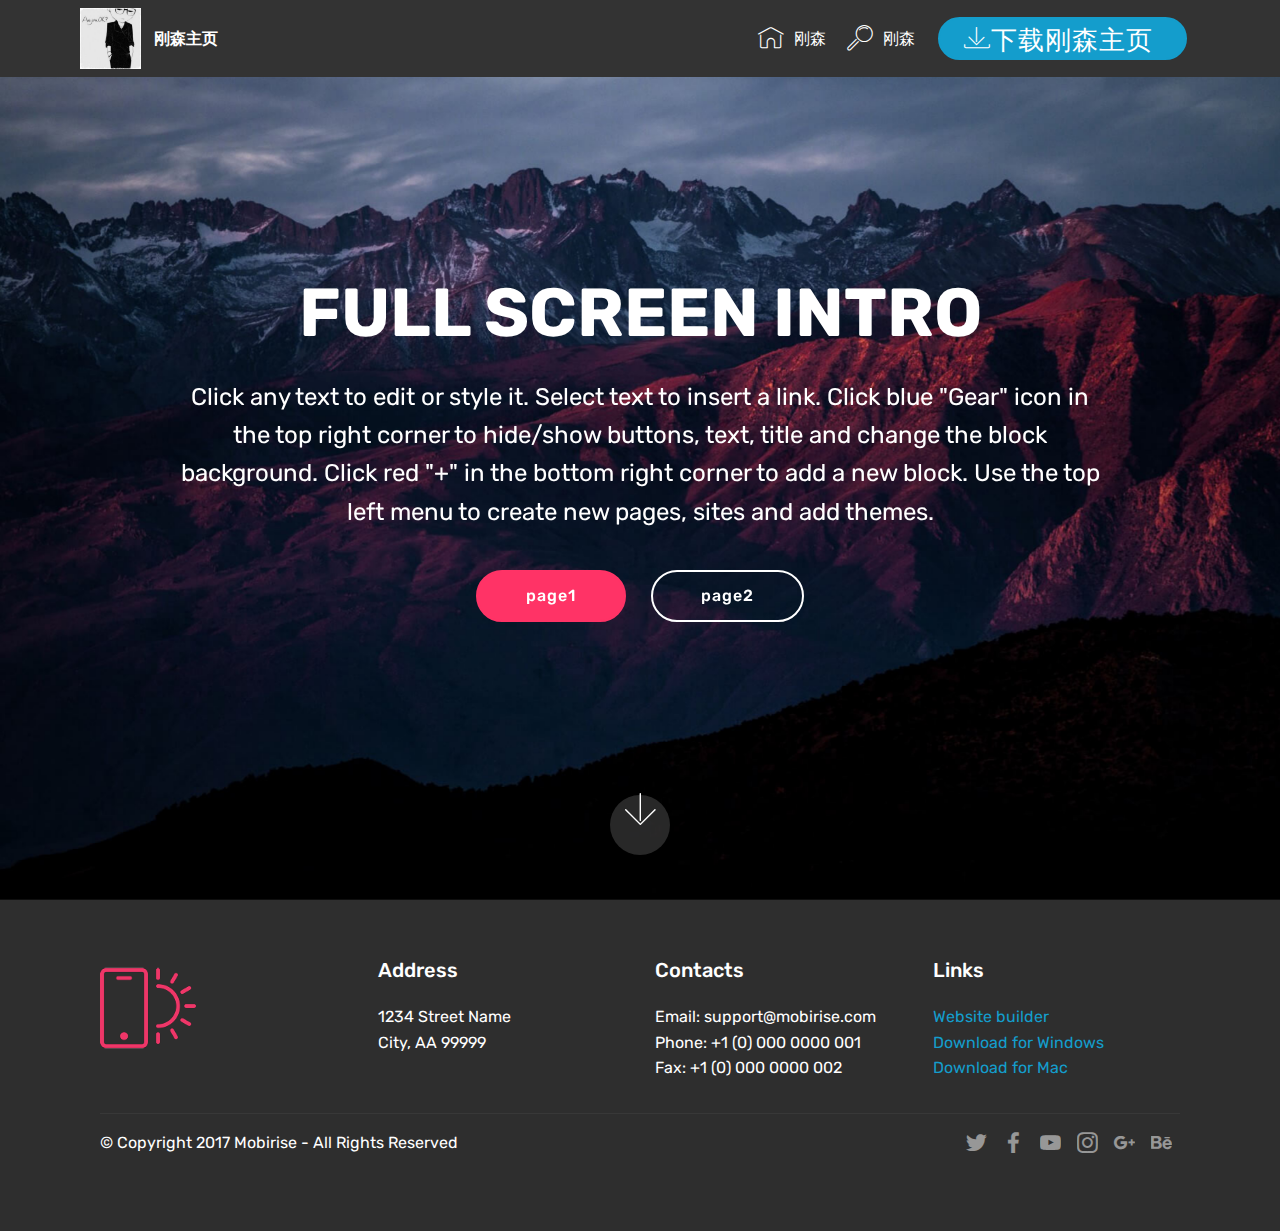
<file: index.html>
﻿<!DOCTYPE html>
<html >
<head>
  <!-- Site made with Mobirise Website Builder v4.6.7, https://mobirise.com -->
  <meta charset="UTF-8">
  <meta http-equiv="X-UA-Compatible" content="IE=edge">
  <meta name="generator" content="Mobirise v4.6.7, mobirise.com">
  <meta name="viewport" content="width=device-width, initial-scale=1, minimum-scale=1">
  <link rel="shortcut icon" href="assets/images/logo2.png" type="image/x-icon">
  <meta name="description" content="">
  <title>Home</title>
  <link rel="stylesheet" href="assets/web/assets/mobirise-icons/mobirise-icons.css">
  <link rel="stylesheet" href="assets/tether/tether.min.css">
  <link rel="stylesheet" href="assets/bootstrap/css/bootstrap.min.css">
  <link rel="stylesheet" href="assets/bootstrap/css/bootstrap-grid.min.css">
  <link rel="stylesheet" href="assets/bootstrap/css/bootstrap-reboot.min.css">
  <link rel="stylesheet" href="assets/socicon/css/styles.css">
  <link rel="stylesheet" href="assets/dropdown/css/style.css">
  <link rel="stylesheet" href="assets/theme/css/style.css">
  <link rel="stylesheet" href="assets/mobirise/css/mbr-additional.css" type="text/css">
  
  
  
</head>
<body>
  <section class="menu cid-rdkmqv2lLq" once="menu" id="menu1-e">

    

    <nav class="navbar navbar-expand beta-menu navbar-dropdown align-items-center navbar-fixed-top navbar-toggleable-sm">
        <button class="navbar-toggler navbar-toggler-right" type="button" data-toggle="collapse" data-target="#navbarSupportedContent" aria-controls="navbarSupportedContent" aria-expanded="false" aria-label="Toggle navigation">
            <div class="hamburger">
                <span></span>
                <span></span>
                <span></span>
                <span></span>
            </div>
        </button>
        <div class="menu-logo">
            <div class="navbar-brand">
                <span class="navbar-logo">
                    <a href="https://mobirise.com">
                            <img src="qqimg.jpg" alt="Mobirise" style="height: 3.8rem;">
                 </a>
                </span>
                <span class="navbar-caption-wrap"><a class="navbar-caption text-white display-4" href="https://mobirise.com">
                        刚森主页</a></span>
            </div>
        </div>
        <div class="collapse navbar-collapse" id="navbarSupportedContent">
            <ul class="navbar-nav nav-dropdown" data-app-modern-menu="true"><li class="nav-item">
                    <a class="nav-link link text-white display-4" href="https://mobirise.com">
                        <span class="mbri-home mbr-iconfont mbr-iconfont-btn"></span>
                        刚森</a>
                </li>
                <li class="nav-item">
                    <a class="nav-link link text-white display-4" href="https://mobirise.com">
                        <span class="mbri-search mbr-iconfont mbr-iconfont-btn"></span>
                        刚森</a>
                </li></ul>
            <div class="navbar-buttons mbr-section-btn"><a class="btn btn-sm btn-primary display-4" href="https://mobirise.com">
                    <span class="mbri-save mbr-iconfont mbr-iconfont-btn ">下载刚森主页</span></a></div>
        </div>
    </nav>
</section>

<section class="engine"><a href="https://mobirise.ws/e">best website design software</a></section><section class="cid-rdkmqwTCc4 mbr-fullscreen mbr-parallax-background" id="header2-f">

    

    

    <div class="container align-center">
        <div class="row justify-content-md-center">
            <div class="mbr-white col-md-10">
                <h1 class="mbr-section-title mbr-bold pb-3 mbr-fonts-style display-1">
                    FULL SCREEN INTRO
                </h1>
                
                <p class="mbr-text pb-3 mbr-fonts-style display-5">
                    Click any text to edit or style it. Select text to insert a link. Click blue "Gear" icon in the top right corner to hide/show buttons, text, title and change the block background. Click red "+" in the bottom right corner to add a new block. Use the top left menu to create new pages, sites and add themes.
                </p>
                <div class="mbr-section-btn"><a class="btn btn-md btn-secondary display-4" href="page1.html" target="_blank">page1</a>
                    <a class="btn btn-md btn-white-outline display-4" href="page2.html" target="_blank">page2</a></div>
            </div>
        </div>
    </div>
    <div class="mbr-arrow hidden-sm-down" aria-hidden="true">
        <a href="#next">
            <i class="mbri-down mbr-iconfont"></i>
        </a>
    </div>
</section>

<section class="cid-rdkmqxVyRY" id="footer1-g">

    

    

    <div class="container">
        <div class="media-container-row content text-white">
            <div class="col-12 col-md-3">
                <div class="media-wrap">
                    <a href="https://mobirise.com/">
                        <img src="assets/images/logo2.png" alt="Mobirise">
                    </a>
                </div>
            </div>
            <div class="col-12 col-md-3 mbr-fonts-style display-7">
                <h5 class="pb-3">
                    Address
                </h5>
                <p class="mbr-text">
                    1234 Street Name
                    <br>City, AA 99999
                </p>
            </div>
            <div class="col-12 col-md-3 mbr-fonts-style display-7">
                <h5 class="pb-3">
                    Contacts
                </h5>
                <p class="mbr-text">
                    Email: support@mobirise.com
                    <br>Phone: +1 (0) 000 0000 001
                    <br>Fax: +1 (0) 000 0000 002
                </p>
            </div>
            <div class="col-12 col-md-3 mbr-fonts-style display-7">
                <h5 class="pb-3">
                    Links
                </h5>
                <p class="mbr-text">
                    <a class="text-primary" href="https://mobirise.com/">Website builder</a>
                    <br><a class="text-primary" href="https://mobirise.com/mobirise-free-win.zip">Download for Windows</a>
                    <br><a class="text-primary" href="https://mobirise.com/mobirise-free-mac.zip">Download for Mac</a>
                </p>
            </div>
        </div>
        <div class="footer-lower">
            <div class="media-container-row">
                <div class="col-sm-12">
                    <hr>
                </div>
            </div>
            <div class="media-container-row mbr-white">
                <div class="col-sm-6 copyright">
                    <p class="mbr-text mbr-fonts-style display-7">
                        © Copyright 2017 Mobirise - All Rights Reserved
                    </p>
                </div>
                <div class="col-md-6">
                    <div class="social-list align-right">
                        <div class="soc-item">
                            <a href="https://twitter.com/mobirise" target="_blank">
                                <span class="socicon-twitter socicon mbr-iconfont mbr-iconfont-social"></span>
                            </a>
                        </div>
                        <div class="soc-item">
                            <a href="https://www.facebook.com/pages/Mobirise/1616226671953247" target="_blank">
                                <span class="socicon-facebook socicon mbr-iconfont mbr-iconfont-social"></span>
                            </a>
                        </div>
                        <div class="soc-item">
                            <a href="https://www.youtube.com/c/mobirise" target="_blank">
                                <span class="socicon-youtube socicon mbr-iconfont mbr-iconfont-social"></span>
                            </a>
                        </div>
                        <div class="soc-item">
                            <a href="https://instagram.com/mobirise" target="_blank">
                                <span class="socicon-instagram socicon mbr-iconfont mbr-iconfont-social"></span>
                            </a>
                        </div>
                        <div class="soc-item">
                            <a href="https://plus.google.com/u/0/+Mobirise" target="_blank">
                                <span class="socicon-googleplus socicon mbr-iconfont mbr-iconfont-social"></span>
                            </a>
                        </div>
                        <div class="soc-item">
                            <a href="https://www.behance.net/Mobirise" target="_blank">
                                <span class="socicon-behance socicon mbr-iconfont mbr-iconfont-social"></span>
                            </a>
                        </div>
                    </div>
                </div>
            </div>
        </div>
    </div>
</section>


  <script src="assets/web/assets/jquery/jquery.min.js"></script>
  <script src="assets/popper/popper.min.js"></script>
  <script src="assets/tether/tether.min.js"></script>
  <script src="assets/bootstrap/js/bootstrap.min.js"></script>
  <script src="assets/dropdown/js/script.min.js"></script>
  <script src="assets/touchswipe/jquery.touch-swipe.min.js"></script>
  <script src="assets/parallax/jarallax.min.js"></script>
  <script src="assets/smoothscroll/smooth-scroll.js"></script>
  <script src="assets/theme/js/script.js"></script>
  
  
</body>
</html>
</file>
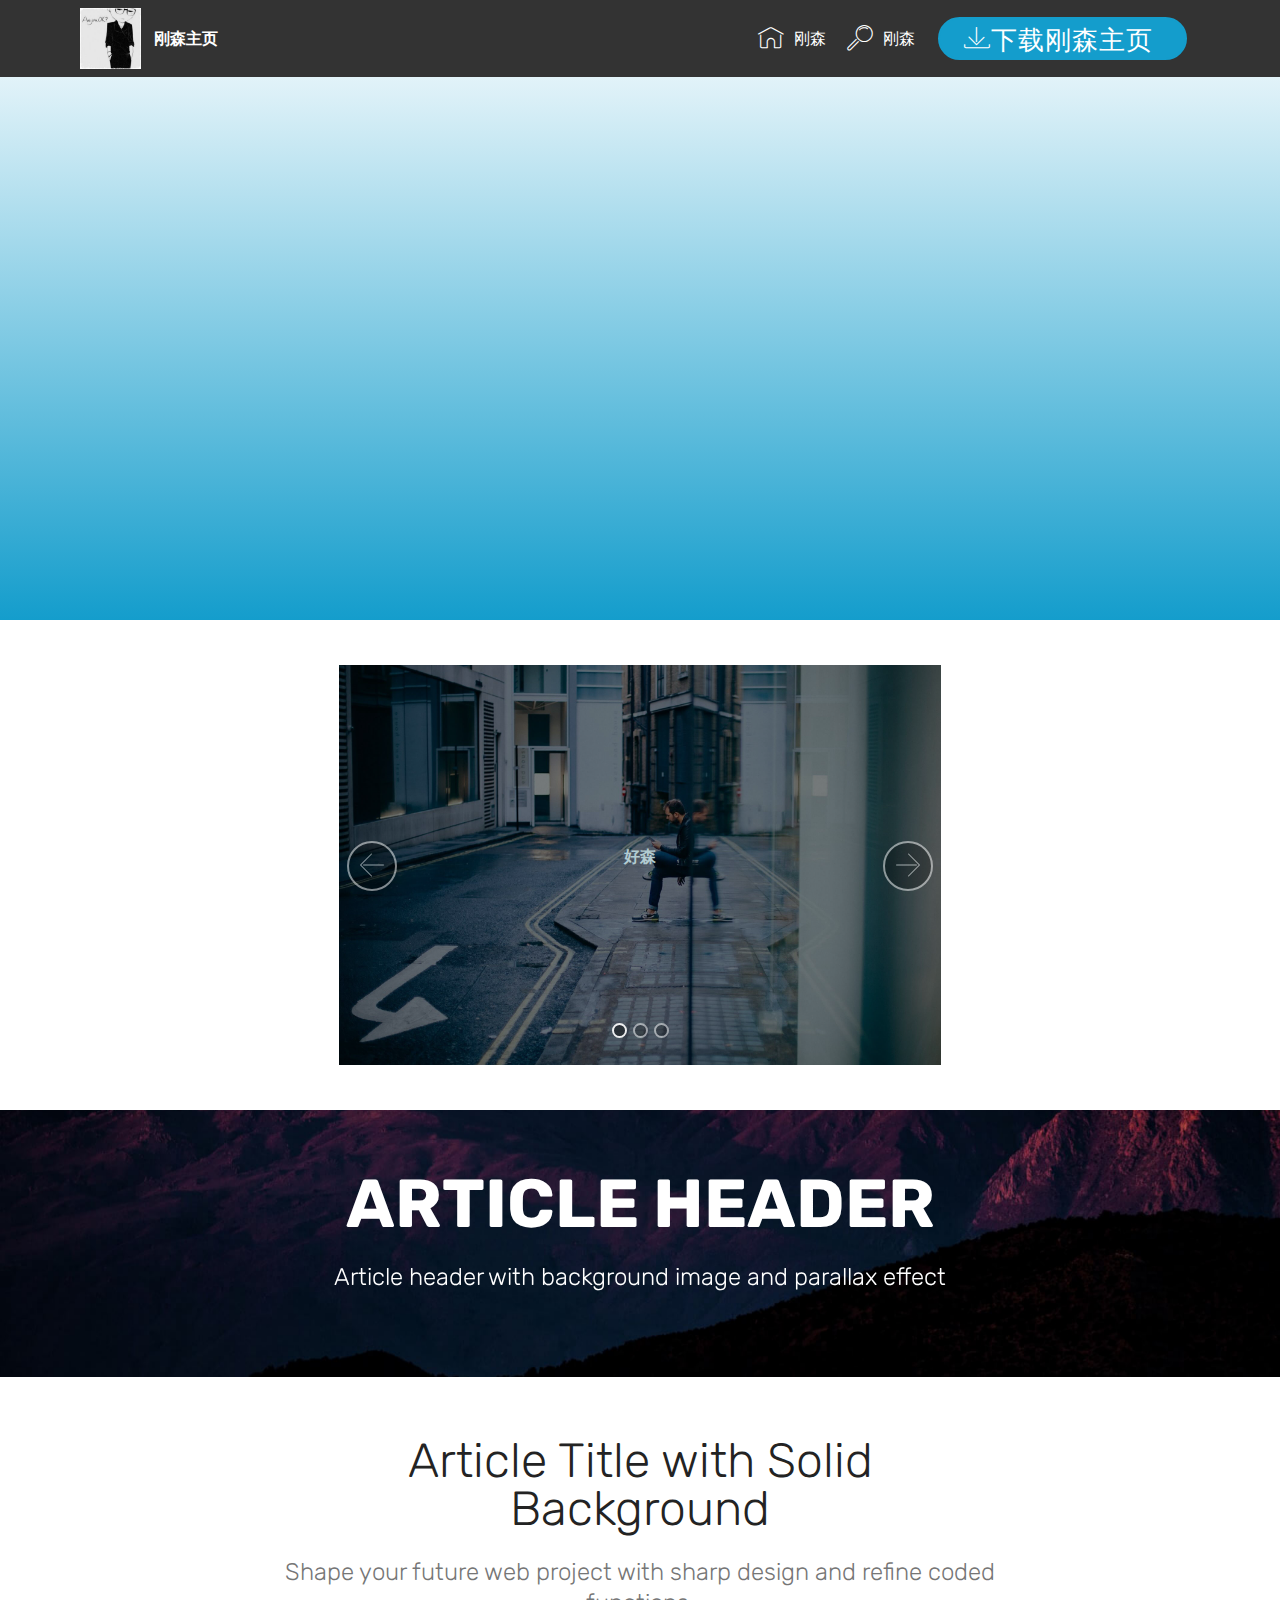
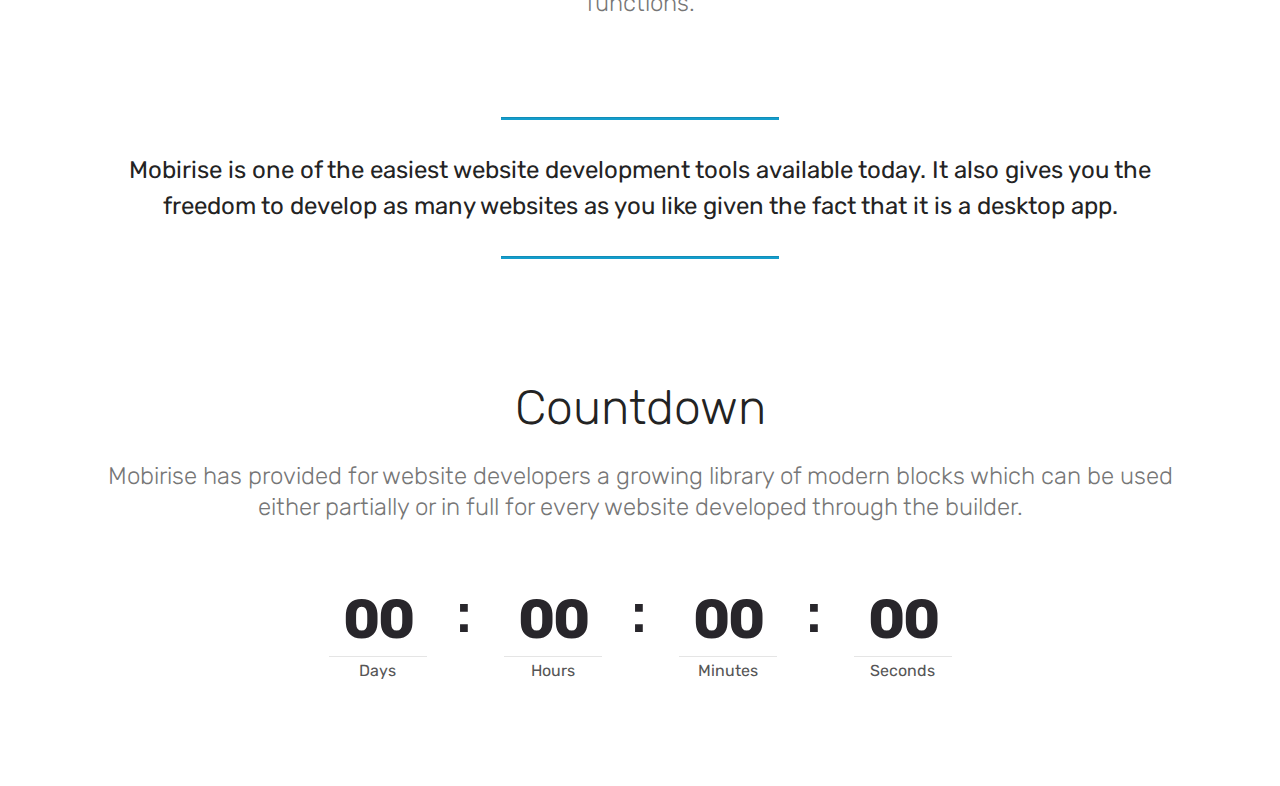
<file: page1.html>
﻿<!DOCTYPE html>
<html >
<head>
  <!-- Site made with Mobirise Website Builder v4.6.7, https://mobirise.com -->
  <meta charset="UTF-8">
  <meta http-equiv="X-UA-Compatible" content="IE=edge">
  <meta name="generator" content="Mobirise v4.6.7, mobirise.com">
  <meta name="viewport" content="width=device-width, initial-scale=1, minimum-scale=1">
  <link rel="shortcut icon" href="assets/images/logo2.png" type="image/x-icon">
  <meta name="description" content="Web Builder Description">
  <title>Index</title>
  <link rel="stylesheet" href="assets/web/assets/mobirise-icons/mobirise-icons.css">
  <link rel="stylesheet" href="assets/tether/tether.min.css">
  <link rel="stylesheet" href="assets/bootstrap/css/bootstrap.min.css">
  <link rel="stylesheet" href="assets/bootstrap/css/bootstrap-grid.min.css">
  <link rel="stylesheet" href="assets/bootstrap/css/bootstrap-reboot.min.css">
  <link rel="stylesheet" href="assets/dropdown/css/style.css">
  <link rel="stylesheet" href="assets/theme/css/style.css">
  <link rel="stylesheet" href="assets/mobirise/css/mbr-additional.css" type="text/css">
  
  
  
</head>
<body>
  <section class="cid-rdkngABVZz" id="video3-i">

    
    
    <figure class="mbr-figure align-center container">
        <div class="video-block" style="width: 80%;">
            <div><iframe class="mbr-embedded-video" src="https://www.le.com/ptv/vplay/26794898.html?from=fage&amp;loop=0&amp;autoplay=1" width="1280" height="720" frameborder="0" allowfullscreen></iframe></div>
        </div>
    </figure>
</section>

<section class="engine"><a href="https://mobirise.ws/l">free html web builder</a></section><section class="carousel slide cid-rdknt9uKnU" data-interval="false" id="slider2-j">

    
    <div class="container content-slider">
        <div class="content-slider-wrap">
            <div><div class="mbr-slider slide carousel" data-pause="true" data-keyboard="false" data-ride="false" data-interval="false"><ol class="carousel-indicators"><li data-app-prevent-settings="" data-target="#slider2-j" class=" active" data-slide-to="0"></li><li data-app-prevent-settings="" data-target="#slider2-j" data-slide-to="1"></li><li data-app-prevent-settings="" data-target="#slider2-j" data-slide-to="2"></li></ol><div class="carousel-inner" role="listbox"><div class="carousel-item slider-fullscreen-image active" data-bg-video-slide="false" style="background-image: url(assets/images/1.jpg);"><div class="container container-slide"><div class="image_wrapper"><div class="mbr-overlay"></div><img src="assets/images/1.jpg"><div class="carousel-caption justify-content-center"><div class="col-10 align-center"><p class="lead mbr-text mbr-fonts-style display-7"><strong>好森</strong></p></div></div></div></div></div><div class="carousel-item slider-fullscreen-image" data-bg-video-slide="https://www.youtube.com/watch?v=fwkKc6M60-0"><div class="mbr-overlay"></div><div class="container container-slide"><div class="image_wrapper"><img src="assets/images/2.jpg" style="opacity: 0;"><div class="carousel-caption justify-content-center"><div class="col-10 align-center"><p class="lead mbr-text mbr-fonts-style display-7"><strong>非常森</strong></p></div></div></div></div></div><div class="carousel-item slider-fullscreen-image" data-bg-video-slide="false" style="background-image: url(assets/images/3.jpg);"><div class="container container-slide"><div class="image_wrapper"><div class="mbr-overlay"></div><img src="assets/images/3.jpg"><div class="carousel-caption justify-content-center"><div class="col-10 align-center"><p class="lead mbr-text mbr-fonts-style display-7"><strong>森</strong></p></div></div></div></div></div></div><a data-app-prevent-settings="" class="carousel-control carousel-control-prev" role="button" data-slide="prev" href="#slider2-j"><span aria-hidden="true" class="mbri-left mbr-iconfont"></span><span class="sr-only">Previous</span></a><a data-app-prevent-settings="" class="carousel-control carousel-control-next" role="button" data-slide="next" href="#slider2-j"><span aria-hidden="true" class="mbri-right mbr-iconfont"></span><span class="sr-only">Next</span></a></div></div> 
        </div>
    </div>
</section>

<section class="mbr-section content5 cid-rdkocUjnk6 mbr-parallax-background" id="content5-m">

    

    

    <div class="container">
        <div class="media-container-row">
            <div class="title col-12 col-md-8">
                <h2 class="align-center mbr-bold mbr-white pb-3 mbr-fonts-style display-1">
                    ARTICLE HEADER
                </h2>
                <h3 class="mbr-section-subtitle align-center mbr-light mbr-white pb-3 mbr-fonts-style display-5">
                    Article header with background image and parallax effect
                </h3>
                
                
            </div>
        </div>
    </div>
</section>

<section class="mbr-section content4 cid-rdkoensmzO" id="content4-n">

    

    <div class="container">
        <div class="media-container-row">
            <div class="title col-12 col-md-8">
                <h2 class="align-center pb-3 mbr-fonts-style display-2">
                    Article Title with Solid Background
                </h2>
                <h3 class="mbr-section-subtitle align-center mbr-light mbr-fonts-style display-5">
                    Shape your future web project with sharp design and refine coded functions.
                </h3>
                
            </div>
        </div>
    </div>
</section>

<section class="menu cid-rdkmqv2lLq" once="menu" id="menu1-h">

    

    <nav class="navbar navbar-expand beta-menu navbar-dropdown align-items-center navbar-fixed-top navbar-toggleable-sm">
        <button class="navbar-toggler navbar-toggler-right" type="button" data-toggle="collapse" data-target="#navbarSupportedContent" aria-controls="navbarSupportedContent" aria-expanded="false" aria-label="Toggle navigation">
            <div class="hamburger">
                <span></span>
                <span></span>
                <span></span>
                <span></span>
            </div>
        </button>
        <div class="menu-logo">
            <div class="navbar-brand">
                <span class="navbar-logo">
                    <a href="https://mobirise.com">
                         <img src="qqimg.jpg" alt="Mobirise" style="height: 3.8rem;">
                    </a>
                </span>
                <span class="navbar-caption-wrap"><a class="navbar-caption text-white display-4" href="https://mobirise.com">
                        刚森主页</a></span>
            </div>
        </div>
        <div class="collapse navbar-collapse" id="navbarSupportedContent">
            <ul class="navbar-nav nav-dropdown" data-app-modern-menu="true"><li class="nav-item">
                    <a class="nav-link link text-white display-4" href="https://mobirise.com">
                        <span class="mbri-home mbr-iconfont mbr-iconfont-btn"></span>
                        刚森</a>
                </li>
                <li class="nav-item">
                    <a class="nav-link link text-white display-4" href="https://mobirise.com">
                        <span class="mbri-search mbr-iconfont mbr-iconfont-btn"></span>
                        刚森</a>
                </li></ul>
            <div class="navbar-buttons mbr-section-btn"><a class="btn btn-sm btn-primary display-4" href="https://mobirise.com">
                    <span class="mbri-save mbr-iconfont mbr-iconfont-btn ">下载刚森主页</span></a></div>
        </div>
    </nav>
</section>

<section class="mbr-section article content9 cid-rdkofcsXek" id="content9-o">
    
     

    <div class="container">
        <div class="inner-container" style="width: 100%;">
            <hr class="line" style="width: 25%;">
            <div class="section-text align-center mbr-fonts-style display-5">
                    Mobirise is one of the easiest website development tools available today. It also gives you the freedom to develop as many websites as you like given the fact that it is a desktop app.
                </div>
            <hr class="line" style="width: 25%;">
        </div>
        </div>
</section>

<section class="countdown1 cid-rdkoin8tuV" id="countdown1-p">
    
    
    
    <div class="container ">
        <h2 class="mbr-section-title pb-3 align-center mbr-fonts-style display-2">
            Countdown
        </h2>
        <h3 class="mbr-section-subtitle align-center mbr-fonts-style display-5">
            Mobirise has provided for website developers a growing library of modern blocks which can be used either partially or in full for every website developed through the builder.
        </h3>
        
    </div>
    <div class="container countdown-cont align-center">
        <div class="daysCountdown" title="Days"></div>
        <div class="hoursCountdown" title="Hours"></div> 
        <div class="minutesCountdown" title="Minutes"></div> 
        <div class="secondsCountdown" title="Seconds"></div>
        <div class="countdown pt-5 mt-2" data-due-date="2018/01/01"> 
        </div>
    </div>
</section>


  <script src="assets/web/assets/jquery/jquery.min.js"></script>
  <script src="assets/popper/popper.min.js"></script>
  <script src="assets/tether/tether.min.js"></script>
  <script src="assets/bootstrap/js/bootstrap.min.js"></script>
  <script src="assets/smoothscroll/smooth-scroll.js"></script>
  <script src="assets/ytplayer/jquery.mb.ytplayer.min.js"></script>
  <script src="assets/vimeoplayer/jquery.mb.vimeo_player.js"></script>
  <script src="assets/countdown/jquery.countdown.min.js"></script>
  <script src="assets/bootstrapcarouselswipe/bootstrap-carousel-swipe.js"></script>
  <script src="assets/parallax/jarallax.min.js"></script>
  <script src="assets/dropdown/js/script.min.js"></script>
  <script src="assets/touchswipe/jquery.touch-swipe.min.js"></script>
  <script src="assets/theme/js/script.js"></script>
  <script src="assets/slidervideo/script.js"></script>
  
  
</body>
</html>
</file>
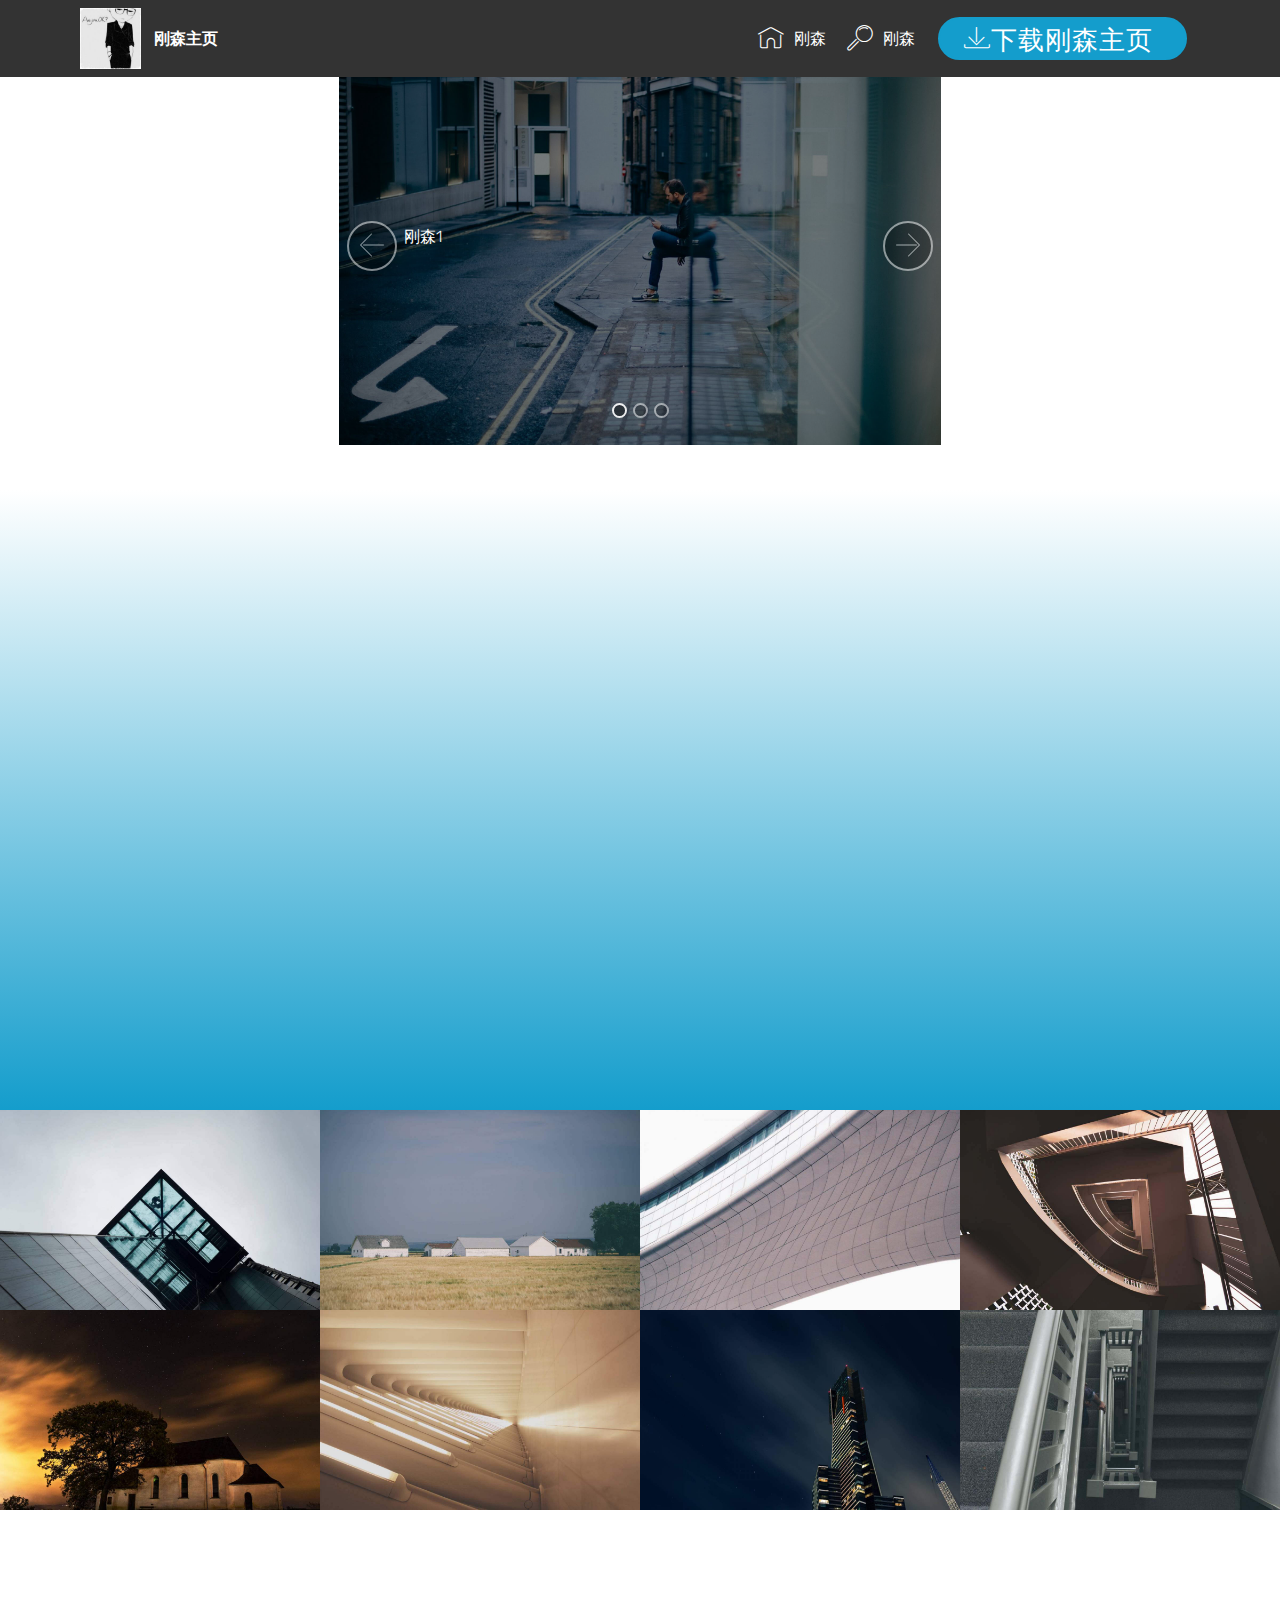
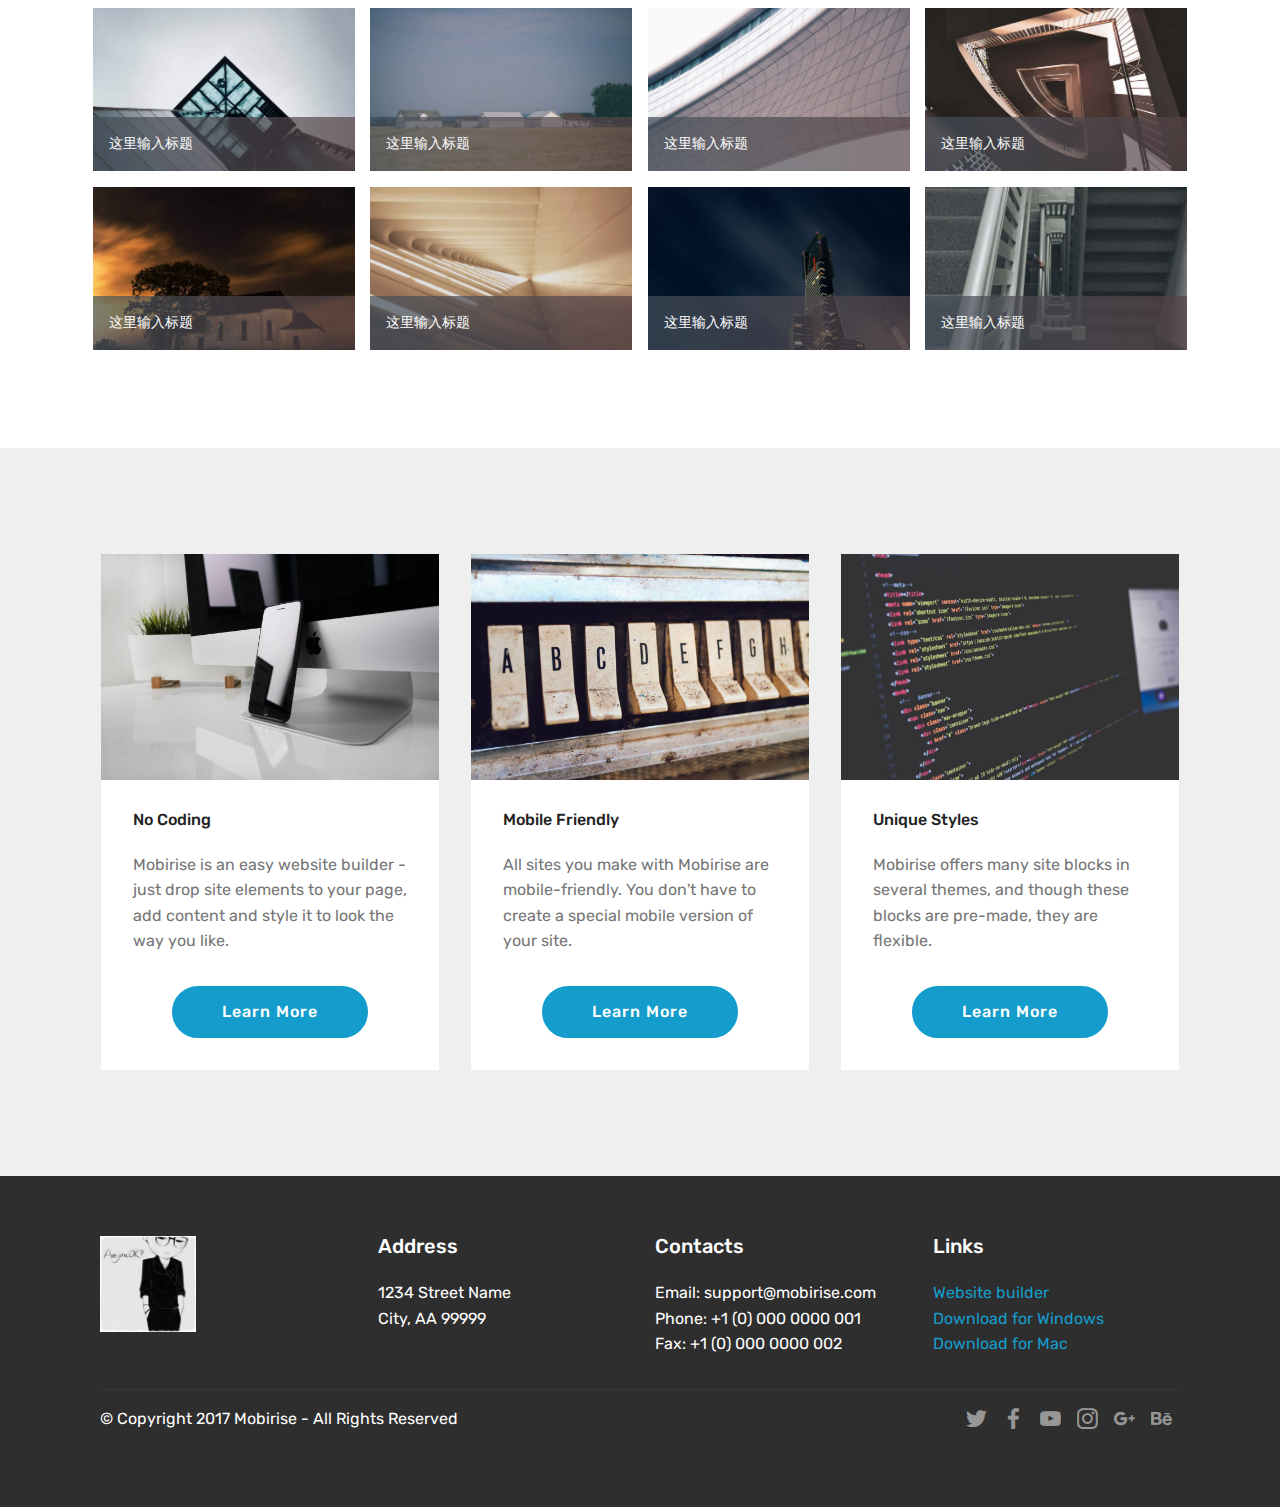
<file: page2.html>
﻿<!DOCTYPE html>
<html >
<head>
  <!-- Site made with Mobirise Website Builder v4.6.7, https://mobirise.com -->
  <meta charset="UTF-8">
  <meta http-equiv="X-UA-Compatible" content="IE=edge">
  <meta name="generator" content="Mobirise v4.6.7, mobirise.com">
  <meta name="viewport" content="width=device-width, initial-scale=1, minimum-scale=1">
  <link rel="shortcut icon" href="qqimg.jpg" type="image/x-icon">
  <meta name="description" content="Site Maker Description">
  <title>Page1</title>
  <link rel="stylesheet" href="assets/web/assets/mobirise-icons/mobirise-icons.css">
  <link rel="stylesheet" href="assets/tether/tether.min.css">
  <link rel="stylesheet" href="assets/bootstrap/css/bootstrap.min.css">
  <link rel="stylesheet" href="assets/bootstrap/css/bootstrap-grid.min.css">
  <link rel="stylesheet" href="assets/bootstrap/css/bootstrap-reboot.min.css">
  <link rel="stylesheet" href="assets/dropdown/css/style.css">
  <link rel="stylesheet" href="assets/socicon/css/styles.css">
  <link rel="stylesheet" href="assets/theme/css/style.css">
  <link rel="stylesheet" href="assets/gallery/style.css">
  <link rel="stylesheet" href="assets/mobirise/css/mbr-additional.css" type="text/css">
  
  
  
</head>
<body>
  <section class="menu cid-rdkmqv2lLq" once="menu" id="menu1-q">

    

    <nav class="navbar navbar-expand beta-menu navbar-dropdown align-items-center navbar-fixed-top navbar-toggleable-sm">
        <button class="navbar-toggler navbar-toggler-right" type="button" data-toggle="collapse" data-target="#navbarSupportedContent" aria-controls="navbarSupportedContent" aria-expanded="false" aria-label="Toggle navigation">
            <div class="hamburger">
                <span></span>
                <span></span>
                <span></span>
                <span></span>
            </div>
        </button>
        <div class="menu-logo">
            <div class="navbar-brand">
                <span class="navbar-logo">
                    <a href="https://mobirise.com">
                         <img src="qqimg.jpg" alt="Mobirise" style="height: 3.8rem;">
                    </a>
                </span>
                <span class="navbar-caption-wrap"><a class="navbar-caption text-white display-4" href="https://mobirise.com">
                        刚森主页</a></span>
            </div>
        </div>
        <div class="collapse navbar-collapse" id="navbarSupportedContent">
            <ul class="navbar-nav nav-dropdown" data-app-modern-menu="true"><li class="nav-item">
                    <a class="nav-link link text-white display-4" href="https://mobirise.com">
                        <span class="mbri-home mbr-iconfont mbr-iconfont-btn"></span>
                        刚森</a>
                </li>
                <li class="nav-item">
                    <a class="nav-link link text-white display-4" href="https://mobirise.com">
                        <span class="mbri-search mbr-iconfont mbr-iconfont-btn"></span>
                        刚森</a>
                </li></ul>
            <div class="navbar-buttons mbr-section-btn"><a class="btn btn-sm btn-primary display-4" href="https://mobirise.com">
                    <span class="mbri-save mbr-iconfont mbr-iconfont-btn ">下载刚森主页</span></a></div>
        </div>
    </nav>
</section>

<section class="engine"><a href="https://mobirise.ws/q">web page maker download</a></section><section class="carousel slide cid-rdkqbkX01F" data-interval="false" id="slider2-t">

    
    <div class="container content-slider">
        <div class="content-slider-wrap">
            <div><div class="mbr-slider slide carousel" data-pause="true" data-keyboard="false" data-ride="false" data-interval="false"><ol class="carousel-indicators"><li data-app-prevent-settings="" data-target="#slider2-t" class=" active" data-slide-to="0"></li><li data-app-prevent-settings="" data-target="#slider2-t" data-slide-to="1"></li><li data-app-prevent-settings="" data-target="#slider2-t" data-slide-to="2"></li></ol><div class="carousel-inner" role="listbox"><div class="carousel-item slider-fullscreen-image active" data-bg-video-slide="false" style="background-image: url(assets/images/1.jpg);"><div class="container container-slide"><div class="image_wrapper"><div class="mbr-overlay"></div><img src="assets/images/1.jpg"><div class="carousel-caption justify-content-center"><div class="col-10 align-center"><p class="lead mbr-text mbr-fonts-style display-7">刚森1</p></div></div></div></div></div><div class="carousel-item slider-fullscreen-image" data-bg-video-slide="https://www.youtube.com/watch?v=fwkKc6M60-0"><div class="mbr-overlay"></div><div class="container container-slide"><div class="image_wrapper"><img src="assets/images/2.jpg" style="opacity: 0;"><div class="carousel-caption justify-content-center"><div class="col-10 align-center"><p class="lead mbr-text mbr-fonts-style display-7">刚森2</p></div></div></div></div></div><div class="carousel-item slider-fullscreen-image" data-bg-video-slide="false" style="background-image: url(assets/images/3.jpg);"><div class="container container-slide"><div class="image_wrapper"><div class="mbr-overlay"></div><img src="assets/images/3.jpg"><div class="carousel-caption justify-content-center"><div class="col-10 align-center"><p class="lead mbr-text mbr-fonts-style display-7">刚森3</p></div></div></div></div></div></div><a data-app-prevent-settings="" class="carousel-control carousel-control-prev" role="button" data-slide="prev" href="#slider2-t"><span aria-hidden="true" class="mbri-left mbr-iconfont"></span><span class="sr-only">Previous</span></a><a data-app-prevent-settings="" class="carousel-control carousel-control-next" role="button" data-slide="next" href="#slider2-t"><span aria-hidden="true" class="mbri-right mbr-iconfont"></span><span class="sr-only">Next</span></a></div></div> 
        </div>
    </div>
</section>

<section class="cid-rdkqnjBKx5" id="video3-u">

    
    
    <figure class="mbr-figure align-center container">
        <div class="video-block" style="width: 80%;">
            <div><iframe class="mbr-embedded-video" src="https://tv.sohu.com/v/dXMvMC84NzI2NDIxOS5zaHRtbA==.html?loop=0&amp;autoplay=0" width="1280" height="720" frameborder="0" allowfullscreen></iframe></div>
        </div>
    </figure>
</section>

<section class="mbr-gallery mbr-slider-carousel cid-rdkqA0zYGP" id="gallery3-v">

    

    <div>
        <div><!-- Filter --><!-- Gallery --><div class="mbr-gallery-row"><div class="mbr-gallery-layout-default"><div><div><div class="mbr-gallery-item mbr-gallery-item--pNaN" data-video-url="false" data-tags="酷毙"><div href="#lb-gallery3-v" data-slide-to="0" data-toggle="modal"><img src="assets/images/gallery00.jpg" alt=""><span class="icon-focus"></span></div></div><div class="mbr-gallery-item mbr-gallery-item--pNaN" data-video-url="false" data-tags="响应式"><div href="#lb-gallery3-v" data-slide-to="1" data-toggle="modal"><img src="assets/images/gallery01.jpg" alt=""><span class="icon-focus"></span></div></div><div class="mbr-gallery-item mbr-gallery-item--pNaN" data-video-url="false" data-tags="创意"><div href="#lb-gallery3-v" data-slide-to="2" data-toggle="modal"><img src="assets/images/gallery02.jpg" alt=""><span class="icon-focus"></span></div></div><div class="mbr-gallery-item mbr-gallery-item--pNaN" data-video-url="false" data-tags="动画"><div href="#lb-gallery3-v" data-slide-to="3" data-toggle="modal"><img src="assets/images/gallery03.jpg" alt=""><span class="icon-focus"></span></div></div><div class="mbr-gallery-item mbr-gallery-item--pNaN" data-video-url="false" data-tags="酷毙"><div href="#lb-gallery3-v" data-slide-to="4" data-toggle="modal"><img src="assets/images/gallery04.jpg" alt=""><span class="icon-focus"></span></div></div><div class="mbr-gallery-item mbr-gallery-item--pNaN" data-video-url="false" data-tags="酷毙"><div href="#lb-gallery3-v" data-slide-to="5" data-toggle="modal"><img src="assets/images/gallery05.jpg" alt=""><span class="icon-focus"></span></div></div><div class="mbr-gallery-item mbr-gallery-item--pNaN" data-video-url="false" data-tags="响应式"><div href="#lb-gallery3-v" data-slide-to="6" data-toggle="modal"><img src="assets/images/gallery06.jpg" alt=""><span class="icon-focus"></span></div></div><div class="mbr-gallery-item mbr-gallery-item--pNaN" data-video-url="false" data-tags="动画"><div href="#lb-gallery3-v" data-slide-to="7" data-toggle="modal"><img src="assets/images/gallery07.jpg" alt=""><span class="icon-focus"></span></div></div></div></div><div class="clearfix"></div></div></div><!-- Lightbox --><div data-app-prevent-settings="" class="mbr-slider modal fade carousel slide" tabindex="-1" data-keyboard="true" data-interval="false" id="lb-gallery3-v"><div class="modal-dialog"><div class="modal-content"><div class="modal-body"><div class="carousel-inner"><div class="carousel-item active"><img src="assets/images/gallery00.jpg" alt=""></div><div class="carousel-item"><img src="assets/images/gallery01.jpg" alt=""></div><div class="carousel-item"><img src="assets/images/gallery02.jpg" alt=""></div><div class="carousel-item"><img src="assets/images/gallery03.jpg" alt=""></div><div class="carousel-item"><img src="assets/images/gallery04.jpg" alt=""></div><div class="carousel-item"><img src="assets/images/gallery05.jpg" alt=""></div><div class="carousel-item"><img src="assets/images/gallery06.jpg" alt=""></div><div class="carousel-item"><img src="assets/images/gallery07.jpg" alt=""></div></div><a class="carousel-control carousel-control-prev" role="button" data-slide="prev" href="#lb-gallery3-v"><span class="mbri-left mbr-iconfont" aria-hidden="true"></span><span class="sr-only">Previous</span></a><a class="carousel-control carousel-control-next" role="button" data-slide="next" href="#lb-gallery3-v"><span class="mbri-right mbr-iconfont" aria-hidden="true"></span><span class="sr-only">Next</span></a><a class="close" href="#" role="button" data-dismiss="modal"><span class="sr-only">Close</span></a></div></div></div></div></div>
    </div>

</section>

<section class="mbr-gallery mbr-slider-carousel cid-rdkqCzkus0" id="gallery1-w">

    

    <div class="container">
        <div><!-- Filter --><!-- Gallery --><div class="mbr-gallery-row"><div class="mbr-gallery-layout-default"><div><div><div class="mbr-gallery-item mbr-gallery-item--p1" data-video-url="false" data-tags="酷毙"><div href="#lb-gallery1-w" data-slide-to="0" data-toggle="modal"><img src="assets/images/gallery00.jpg" alt=""><span class="icon-focus"></span><span class="mbr-gallery-title mbr-fonts-style display-7">这里输入标题</span></div></div><div class="mbr-gallery-item mbr-gallery-item--p1" data-video-url="false" data-tags="响应式"><div href="#lb-gallery1-w" data-slide-to="1" data-toggle="modal"><img src="assets/images/gallery01.jpg" alt=""><span class="icon-focus"></span><span class="mbr-gallery-title mbr-fonts-style display-7">这里输入标题</span></div></div><div class="mbr-gallery-item mbr-gallery-item--p1" data-video-url="false" data-tags="创意"><div href="#lb-gallery1-w" data-slide-to="2" data-toggle="modal"><img src="assets/images/gallery02.jpg" alt=""><span class="icon-focus"></span><span class="mbr-gallery-title mbr-fonts-style display-7">这里输入标题</span></div></div><div class="mbr-gallery-item mbr-gallery-item--p1" data-video-url="false" data-tags="动画"><div href="#lb-gallery1-w" data-slide-to="3" data-toggle="modal"><img src="assets/images/gallery03.jpg" alt=""><span class="icon-focus"></span><span class="mbr-gallery-title mbr-fonts-style display-7">这里输入标题</span></div></div><div class="mbr-gallery-item mbr-gallery-item--p1" data-video-url="false" data-tags="酷毙"><div href="#lb-gallery1-w" data-slide-to="4" data-toggle="modal"><img src="assets/images/gallery04.jpg" alt=""><span class="icon-focus"></span><span class="mbr-gallery-title mbr-fonts-style display-7">这里输入标题</span></div></div><div class="mbr-gallery-item mbr-gallery-item--p1" data-video-url="false" data-tags="酷毙"><div href="#lb-gallery1-w" data-slide-to="5" data-toggle="modal"><img src="assets/images/gallery05.jpg" alt=""><span class="icon-focus"></span><span class="mbr-gallery-title mbr-fonts-style display-7">这里输入标题</span></div></div><div class="mbr-gallery-item mbr-gallery-item--p1" data-video-url="false" data-tags="响应式"><div href="#lb-gallery1-w" data-slide-to="6" data-toggle="modal"><img src="assets/images/gallery06.jpg" alt=""><span class="icon-focus"></span><span class="mbr-gallery-title mbr-fonts-style display-7">这里输入标题</span></div></div><div class="mbr-gallery-item mbr-gallery-item--p1" data-video-url="false" data-tags="动画"><div href="#lb-gallery1-w" data-slide-to="7" data-toggle="modal"><img src="assets/images/gallery07.jpg" alt=""><span class="icon-focus"></span><span class="mbr-gallery-title mbr-fonts-style display-7">这里输入标题</span></div></div></div></div><div class="clearfix"></div></div></div><!-- Lightbox --><div data-app-prevent-settings="" class="mbr-slider modal fade carousel slide" tabindex="-1" data-keyboard="true" data-interval="false" id="lb-gallery1-w"><div class="modal-dialog"><div class="modal-content"><div class="modal-body"><div class="carousel-inner"><div class="carousel-item active"><img src="assets/images/gallery00.jpg" alt=""></div><div class="carousel-item"><img src="assets/images/gallery01.jpg" alt=""></div><div class="carousel-item"><img src="assets/images/gallery02.jpg" alt=""></div><div class="carousel-item"><img src="assets/images/gallery03.jpg" alt=""></div><div class="carousel-item"><img src="assets/images/gallery04.jpg" alt=""></div><div class="carousel-item"><img src="assets/images/gallery05.jpg" alt=""></div><div class="carousel-item"><img src="assets/images/gallery06.jpg" alt=""></div><div class="carousel-item"><img src="assets/images/gallery07.jpg" alt=""></div></div><a class="carousel-control carousel-control-prev" role="button" data-slide="prev" href="#lb-gallery1-w"><span class="mbri-left mbr-iconfont" aria-hidden="true"></span><span class="sr-only">Previous</span></a><a class="carousel-control carousel-control-next" role="button" data-slide="next" href="#lb-gallery1-w"><span class="mbri-right mbr-iconfont" aria-hidden="true"></span><span class="sr-only">Next</span></a><a class="close" href="#" role="button" data-dismiss="modal"><span class="sr-only">Close</span></a></div></div></div></div></div>
    </div>

</section>

<section class="features3 cid-rdkqIoChHe" id="features3-x">

    

    
    <div class="container">
        <div class="media-container-row">
            <div class="card p-3 col-12 col-md-6 col-lg-4">
                <div class="card-wrapper">
                    <div class="card-img">
                        <img src="assets/images/01.jpg" alt="Mobirise">
                    </div>
                    <div class="card-box">
                        <h4 class="card-title mbr-fonts-style display-7">
                            No Coding
                        </h4>
                        <p class="mbr-text mbr-fonts-style display-7">
                            Mobirise is an easy website builder - just drop site elements to your page, add content and style it to look the way you like.
                        </p>
                    </div>
                    <div class="mbr-section-btn text-center">
                        <a href="https://mobirise.com" class="btn btn-primary display-4">
                            Learn More
                        </a>
                    </div>
                </div>
            </div>

            <div class="card p-3 col-12 col-md-6 col-lg-4">
                <div class="card-wrapper">
                    <div class="card-img">
                        <img src="assets/images/02.jpg" alt="Mobirise">
                    </div>
                    <div class="card-box">
                        <h4 class="card-title mbr-fonts-style display-7">
                            Mobile Friendly
                        </h4>
                        <p class="mbr-text mbr-fonts-style display-7">
                            All sites you make with Mobirise are mobile-friendly. You don't have to create a special mobile version of your site.
                        </p>
                    </div>
                    <div class="mbr-section-btn text-center">
                        <a href="https://mobirise.com" class="btn btn-primary display-4">
                            Learn More
                        </a>
                    </div>
                </div>
            </div>

            <div class="card p-3 col-12 col-md-6 col-lg-4">
                <div class="card-wrapper">
                    <div class="card-img">
                        <img src="assets/images/03.jpg" alt="Mobirise">
                    </div>
                    <div class="card-box">
                        <h4 class="card-title mbr-fonts-style display-7">
                            Unique Styles
                        </h4>
                        <p class="mbr-text mbr-fonts-style display-7">
                            Mobirise offers many site blocks in several themes, and though these blocks are pre-made, they are flexible.
                        </p>
                    </div>
                    <div class="mbr-section-btn text-center">
                        <a href="https://mobirise.com" class="btn btn-primary display-4">
                            Learn More
                        </a>
                    </div>
                </div>
            </div>

            
        </div>
    </div>
</section>

<section class="cid-rdkqUCPQHl" id="footer1-10">

    

    

    <div class="container">
        <div class="media-container-row content text-white">
            <div class="col-12 col-md-3">
                <div class="media-wrap">
                    <a href="https://mobirise.com/">
                        <img src="qqimg.jpg" alt="Mobirise">
                    </a>
                </div>
            </div>
            <div class="col-12 col-md-3 mbr-fonts-style display-7">
                <h5 class="pb-3">
                    Address
                </h5>
                <p class="mbr-text">
                    1234 Street Name
                    <br>City, AA 99999
                </p>
            </div>
            <div class="col-12 col-md-3 mbr-fonts-style display-7">
                <h5 class="pb-3">
                    Contacts
                </h5>
                <p class="mbr-text">
                    Email: support@mobirise.com
                    <br>Phone: +1 (0) 000 0000 001
                    <br>Fax: +1 (0) 000 0000 002
                </p>
            </div>
            <div class="col-12 col-md-3 mbr-fonts-style display-7">
                <h5 class="pb-3">
                    Links
                </h5>
                <p class="mbr-text">
                    <a class="text-primary" href="https://mobirise.com/">Website builder</a>
                    <br><a class="text-primary" href="https://mobirise.com/mobirise-free-win.zip">Download for Windows</a>
                    <br><a class="text-primary" href="https://mobirise.com/mobirise-free-mac.zip">Download for Mac</a>
                </p>
            </div>
        </div>
        <div class="footer-lower">
            <div class="media-container-row">
                <div class="col-sm-12">
                    <hr>
                </div>
            </div>
            <div class="media-container-row mbr-white">
                <div class="col-sm-6 copyright">
                    <p class="mbr-text mbr-fonts-style display-7">
                        © Copyright 2017 Mobirise - All Rights Reserved
                    </p>
                </div>
                <div class="col-md-6">
                    <div class="social-list align-right">
                        <div class="soc-item">
                            <a href="https://twitter.com/mobirise" target="_blank">
                                <span class="socicon-twitter socicon mbr-iconfont mbr-iconfont-social"></span>
                            </a>
                        </div>
                        <div class="soc-item">
                            <a href="https://www.facebook.com/pages/Mobirise/1616226671953247" target="_blank">
                                <span class="socicon-facebook socicon mbr-iconfont mbr-iconfont-social"></span>
                            </a>
                        </div>
                        <div class="soc-item">
                            <a href="https://www.youtube.com/c/mobirise" target="_blank">
                                <span class="socicon-youtube socicon mbr-iconfont mbr-iconfont-social"></span>
                            </a>
                        </div>
                        <div class="soc-item">
                            <a href="https://instagram.com/mobirise" target="_blank">
                                <span class="socicon-instagram socicon mbr-iconfont mbr-iconfont-social"></span>
                            </a>
                        </div>
                        <div class="soc-item">
                            <a href="https://plus.google.com/u/0/+Mobirise" target="_blank">
                                <span class="socicon-googleplus socicon mbr-iconfont mbr-iconfont-social"></span>
                            </a>
                        </div>
                        <div class="soc-item">
                            <a href="https://www.behance.net/Mobirise" target="_blank">
                                <span class="socicon-behance socicon mbr-iconfont mbr-iconfont-social"></span>
                            </a>
                        </div>
                    </div>
                </div>
            </div>
        </div>
    </div>
</section>


  <script src="assets/web/assets/jquery/jquery.min.js"></script>
  <script src="assets/popper/popper.min.js"></script>
  <script src="assets/tether/tether.min.js"></script>
  <script src="assets/bootstrap/js/bootstrap.min.js"></script>
  <script src="assets/smoothscroll/smooth-scroll.js"></script>
  <script src="assets/dropdown/js/script.min.js"></script>
  <script src="assets/touchswipe/jquery.touch-swipe.min.js"></script>
  <script src="assets/vimeoplayer/jquery.mb.vimeo_player.js"></script>
  <script src="assets/masonry/masonry.pkgd.min.js"></script>
  <script src="assets/imagesloaded/imagesloaded.pkgd.min.js"></script>
  <script src="assets/bootstrapcarouselswipe/bootstrap-carousel-swipe.js"></script>
  <script src="assets/ytplayer/jquery.mb.ytplayer.min.js"></script>
  <script src="assets/theme/js/script.js"></script>
  <script src="assets/slidervideo/script.js"></script>
  <script src="assets/gallery/player.min.js"></script>
  <script src="assets/gallery/script.js"></script>
  
  
</body>
</html>
</file>
<file: assets/web/assets/mobirise-icons/mobirise-icons.css>
@font-face {
  font-family: 'MobiriseIcons';
  src:  url('mobirise-icons.eot?spat4u');
  src:  url('mobirise-icons.eot?spat4u#iefix') format('embedded-opentype'),
    url('mobirise-icons.ttf?spat4u') format('truetype'),
    url('mobirise-icons.woff?spat4u') format('woff'),
    url('mobirise-icons.svg?spat4u#MobiriseIcons') format('svg');
  font-weight: normal;
  font-style: normal;
}

[class^="mbri-"], [class*=" mbri-"] {
  /* use !important to prevent issues with browser extensions that change fonts */
  font-family: MobiriseIcons !important;
  speak: none;
  font-style: normal;
  font-weight: normal;
  font-variant: normal;
  text-transform: none;
  line-height: 1;

  /* Better Font Rendering =========== */
  -webkit-font-smoothing: antialiased;
  -moz-osx-font-smoothing: grayscale;
}

.mbri-add-submenu:before {
  content: "\e900";
}
.mbri-alert:before {
  content: "\e901";
}
.mbri-align-center:before {
  content: "\e902";
}
.mbri-align-justify:before {
  content: "\e903";
}
.mbri-align-left:before {
  content: "\e904";
}
.mbri-align-right:before {
  content: "\e905";
}
.mbri-android:before {
  content: "\e906";
}
.mbri-apple:before {
  content: "\e907";
}
.mbri-arrow-down:before {
  content: "\e908";
}
.mbri-arrow-next:before {
  content: "\e909";
}
.mbri-arrow-prev:before {
  content: "\e90a";
}
.mbri-arrow-up:before {
  content: "\e90b";
}
.mbri-bold:before {
  content: "\e90c";
}
.mbri-bookmark:before {
  content: "\e90d";
}
.mbri-bootstrap:before {
  content: "\e90e";
}
.mbri-briefcase:before {
  content: "\e90f";
}
.mbri-browse:before {
  content: "\e910";
}
.mbri-bulleted-list:before {
  content: "\e911";
}
.mbri-calendar:before {
  content: "\e912";
}
.mbri-camera:before {
  content: "\e913";
}
.mbri-cart-add:before {
  content: "\e914";
}
.mbri-cart-full:before {
  content: "\e915";
}
.mbri-cash:before {
  content: "\e916";
}
.mbri-change-style:before {
  content: "\e917";
}
.mbri-chat:before {
  content: "\e918";
}
.mbri-clock:before {
  content: "\e919";
}
.mbri-close:before {
  content: "\e91a";
}
.mbri-cloud:before {
  content: "\e91b";
}
.mbri-code:before {
  content: "\e91c";
}
.mbri-contact-form:before {
  content: "\e91d";
}
.mbri-credit-card:before {
  content: "\e91e";
}
.mbri-cursor-click:before {
  content: "\e91f";
}
.mbri-cust-feedback:before {
  content: "\e920";
}
.mbri-database:before {
  content: "\e921";
}
.mbri-delivery:before {
  content: "\e922";
}
.mbri-desktop:before {
  content: "\e923";
}
.mbri-devices:before {
  content: "\e924";
}
.mbri-down:before {
  content: "\e925";
}
.mbri-download:before {
  content: "\e989";
}
.mbri-drag-n-drop:before {
  content: "\e927";
}
.mbri-drag-n-drop2:before {
  content: "\e928";
}
.mbri-edit:before {
  content: "\e929";
}
.mbri-edit2:before {
  content: "\e92a";
}
.mbri-error:before {
  content: "\e92b";
}
.mbri-extension:before {
  content: "\e92c";
}
.mbri-features:before {
  content: "\e92d";
}
.mbri-file:before {
  content: "\e92e";
}
.mbri-flag:before {
  content: "\e92f";
}
.mbri-folder:before {
  content: "\e930";
}
.mbri-gift:before {
  content: "\e931";
}
.mbri-github:before {
  content: "\e932";
}
.mbri-globe:before {
  content: "\e933";
}
.mbri-globe-2:before {
  content: "\e934";
}
.mbri-growing-chart:before {
  content: "\e935";
}
.mbri-hearth:before {
  content: "\e936";
}
.mbri-help:before {
  content: "\e937";
}
.mbri-home:before {
  content: "\e938";
}
.mbri-hot-cup:before {
  content: "\e939";
}
.mbri-idea:before {
  content: "\e93a";
}
.mbri-image-gallery:before {
  content: "\e93b";
}
.mbri-image-slider:before {
  content: "\e93c";
}
.mbri-info:before {
  content: "\e93d";
}
.mbri-italic:before {
  content: "\e93e";
}
.mbri-key:before {
  content: "\e93f";
}
.mbri-laptop:before {
  content: "\e940";
}
.mbri-layers:before {
  content: "\e941";
}
.mbri-left-right:before {
  content: "\e942";
}
.mbri-left:before {
  content: "\e943";
}
.mbri-letter:before {
  content: "\e944";
}
.mbri-like:before {
  content: "\e945";
}
.mbri-link:before {
  content: "\e946";
}
.mbri-lock:before {
  content: "\e947";
}
.mbri-login:before {
  content: "\e948";
}
.mbri-logout:before {
  content: "\e949";
}
.mbri-magic-stick:before {
  content: "\e94a";
}
.mbri-map-pin:before {
  content: "\e94b";
}
.mbri-menu:before {
  content: "\e94c";
}
.mbri-mobile:before {
  content: "\e94d";
}
.mbri-mobile2:before {
  content: "\e94e";
}
.mbri-mobirise:before {
  content: "\e94f";
}
.mbri-more-horizontal:before {
  content: "\e950";
}
.mbri-more-vertical:before {
  content: "\e951";
}
.mbri-music:before {
  content: "\e952";
}
.mbri-new-file:before {
  content: "\e953";
}
.mbri-numbered-list:before {
  content: "\e954";
}
.mbri-opened-folder:before {
  content: "\e955";
}
.mbri-pages:before {
  content: "\e956";
}
.mbri-paper-plane:before {
  content: "\e957";
}
.mbri-paperclip:before {
  content: "\e958";
}
.mbri-photo:before {
  content: "\e959";
}
.mbri-photos:before {
  content: "\e95a";
}
.mbri-pin:before {
  content: "\e95b";
}
.mbri-play:before {
  content: "\e95c";
}
.mbri-plus:before {
  content: "\e95d";
}
.mbri-preview:before {
  content: "\e95e";
}
.mbri-print:before {
  content: "\e95f";
}
.mbri-protect:before {
  content: "\e960";
}
.mbri-question:before {
  content: "\e961";
}
.mbri-quote-left:before {
  content: "\e962";
}
.mbri-quote-right:before {
  content: "\e963";
}
.mbri-refresh:before {
  content: "\e964";
}
.mbri-responsive:before {
  content: "\e965";
}
.mbri-right:before {
  content: "\e966";
}
.mbri-rocket:before {
  content: "\e967";
}
.mbri-sad-face:before {
  content: "\e968";
}
.mbri-sale:before {
  content: "\e969";
}
.mbri-save:before {
  content: "\e96a";
}
.mbri-search:before {
  content: "\e96b";
}
.mbri-setting:before {
  content: "\e96c";
}
.mbri-setting2:before {
  content: "\e96d";
}
.mbri-setting3:before {
  content: "\e96e";
}
.mbri-share:before {
  content: "\e96f";
}
.mbri-shopping-bag:before {
  content: "\e970";
}
.mbri-shopping-basket:before {
  content: "\e971";
}
.mbri-shopping-cart:before {
  content: "\e972";
}
.mbri-sites:before {
  content: "\e973";
}
.mbri-smile-face:before {
  content: "\e974";
}
.mbri-speed:before {
  content: "\e975";
}
.mbri-star:before {
  content: "\e976";
}
.mbri-success:before {
  content: "\e977";
}
.mbri-sun:before {
  content: "\e978";
}
.mbri-sun2:before {
  content: "\e979";
}
.mbri-tablet:before {
  content: "\e97a";
}
.mbri-tablet-vertical:before {
  content: "\e97b";
}
.mbri-target:before {
  content: "\e97c";
}
.mbri-timer:before {
  content: "\e97d";
}
.mbri-to-ftp:before {
  content: "\e97e";
}
.mbri-to-local-drive:before {
  content: "\e97f";
}
.mbri-touch-swipe:before {
  content: "\e980";
}
.mbri-touch:before {
  content: "\e981";
}
.mbri-trash:before {
  content: "\e982";
}
.mbri-underline:before {
  content: "\e983";
}
.mbri-unlink:before {
  content: "\e984";
}
.mbri-unlock:before {
  content: "\e985";
}
.mbri-up-down:before {
  content: "\e986";
}
.mbri-up:before {
  content: "\e987";
}
.mbri-update:before {
  content: "\e988";
}
.mbri-upload:before {
 content: "\e926"; 
}
.mbri-user:before {
  content: "\e98a";
}
.mbri-user2:before {
  content: "\e98b";
}
.mbri-users:before {
  content: "\e98c";
}
.mbri-video:before {
  content: "\e98d";
}
.mbri-video-play:before {
  content: "\e98e";
}
.mbri-watch:before {
  content: "\e98f";
}
.mbri-website-theme:before {
  content: "\e990";
}
.mbri-wifi:before {
  content: "\e991";
}
.mbri-windows:before {
  content: "\e992";
}
.mbri-zoom-out:before {
  content: "\e993";
}
.mbri-redo:before {
  content: "\e994";
}
.mbri-undo:before {
  content: "\e995";
}
</file>
<file: assets/socicon/css/styles.css>
@charset "UTF-8";

@font-face {
  font-family: "socicon";
  src:url("../fonts/socicon.eot");
  src:url("../fonts/socicon.eot?#iefix") format("embedded-opentype"),
    url("../fonts/socicon.woff") format("woff"),
    url("../fonts/socicon.ttf") format("truetype"),
    url("../fonts/socicon.svg#socicon") format("svg");
  font-weight: normal;
  font-style: normal;

}

[data-icon]:before {
  font-family: "socicon" !important;
  content: attr(data-icon);
  font-style: normal !important;
  font-weight: normal !important;
  font-variant: normal !important;
  text-transform: none !important;
  speak: none;
  line-height: 1;
  -webkit-font-smoothing: antialiased;
  -moz-osx-font-smoothing: grayscale;
}

[class^="socicon-"]:before,
[class*=" socicon-"]:before {
  font-family: "socicon" !important;
  font-style: normal !important;
  font-weight: normal !important;
  font-variant: normal !important;
  text-transform: none !important;
  speak: none;
  line-height: 1;
  -webkit-font-smoothing: antialiased;
  -moz-osx-font-smoothing: grayscale;
}

.socicon-modelmayhem:before {
  content: "\e000";
}
.socicon-mixcloud:before {
  content: "\e001";
}
.socicon-drupal:before {
  content: "\e002";
}
.socicon-swarm:before {
  content: "\e003";
}
.socicon-istock:before {
  content: "\e004";
}
.socicon-yammer:before {
  content: "\e005";
}
.socicon-ello:before {
  content: "\e006";
}
.socicon-stackoverflow:before {
  content: "\e007";
}
.socicon-persona:before {
  content: "\e008";
}
.socicon-triplej:before {
  content: "\e009";
}
.socicon-houzz:before {
  content: "\e00a";
}
.socicon-rss:before {
  content: "\e00b";
}
.socicon-paypal:before {
  content: "\e00c";
}
.socicon-odnoklassniki:before {
  content: "\e00d";
}
.socicon-airbnb:before {
  content: "\e00e";
}
.socicon-periscope:before {
  content: "\e00f";
}
.socicon-outlook:before {
  content: "\e010";
}
.socicon-coderwall:before {
  content: "\e011";
}
.socicon-tripadvisor:before {
  content: "\e012";
}
.socicon-appnet:before {
  content: "\e013";
}
.socicon-goodreads:before {
  content: "\e014";
}
.socicon-tripit:before {
  content: "\e015";
}
.socicon-lanyrd:before {
  content: "\e016";
}
.socicon-slideshare:before {
  content: "\e017";
}
.socicon-buffer:before {
  content: "\e018";
}
.socicon-disqus:before {
  content: "\e019";
}
.socicon-vkontakte:before {
  content: "\e01a";
}
.socicon-whatsapp:before {
  content: "\e01b";
}
.socicon-patreon:before {
  content: "\e01c";
}
.socicon-storehouse:before {
  content: "\e01d";
}
.socicon-pocket:before {
  content: "\e01e";
}
.socicon-mail:before {
  content: "\e01f";
}
.socicon-blogger:before {
  content: "\e020";
}
.socicon-technorati:before {
  content: "\e021";
}
.socicon-reddit:before {
  content: "\e022";
}
.socicon-dribbble:before {
  content: "\e023";
}
.socicon-stumbleupon:before {
  content: "\e024";
}
.socicon-digg:before {
  content: "\e025";
}
.socicon-envato:before {
  content: "\e026";
}
.socicon-behance:before {
  content: "\e027";
}
.socicon-delicious:before {
  content: "\e028";
}
.socicon-deviantart:before {
  content: "\e029";
}
.socicon-forrst:before {
  content: "\e02a";
}
.socicon-play:before {
  content: "\e02b";
}
.socicon-zerply:before {
  content: "\e02c";
}
.socicon-wikipedia:before {
  content: "\e02d";
}
.socicon-apple:before {
  content: "\e02e";
}
.socicon-flattr:before {
  content: "\e02f";
}
.socicon-github:before {
  content: "\e030";
}
.socicon-renren:before {
  content: "\e031";
}
.socicon-friendfeed:before {
  content: "\e032";
}
.socicon-newsvine:before {
  content: "\e033";
}
.socicon-identica:before {
  content: "\e034";
}
.socicon-bebo:before {
  content: "\e035";
}
.socicon-zynga:before {
  content: "\e036";
}
.socicon-steam:before {
  content: "\e037";
}
.socicon-xbox:before {
  content: "\e038";
}
.socicon-windows:before {
  content: "\e039";
}
.socicon-qq:before {
  content: "\e03a";
}
.socicon-douban:before {
  content: "\e03b";
}
.socicon-meetup:before {
  content: "\e03c";
}
.socicon-playstation:before {
  content: "\e03d";
}
.socicon-android:before {
  content: "\e03e";
}
.socicon-snapchat:before {
  content: "\e03f";
}
.socicon-twitter:before {
  content: "\e040";
}
.socicon-facebook:before {
  content: "\e041";
}
.socicon-googleplus:before {
  content: "\e042";
}
.socicon-pinterest:before {
  content: "\e043";
}
.socicon-foursquare:before {
  content: "\e044";
}
.socicon-yahoo:before {
  content: "\e045";
}
.socicon-skype:before {
  content: "\e046";
}
.socicon-yelp:before {
  content: "\e047";
}
.socicon-feedburner:before {
  content: "\e048";
}
.socicon-linkedin:before {
  content: "\e049";
}
.socicon-viadeo:before {
  content: "\e04a";
}
.socicon-xing:before {
  content: "\e04b";
}
.socicon-myspace:before {
  content: "\e04c";
}
.socicon-soundcloud:before {
  content: "\e04d";
}
.socicon-spotify:before {
  content: "\e04e";
}
.socicon-grooveshark:before {
  content: "\e04f";
}
.socicon-lastfm:before {
  content: "\e050";
}
.socicon-youtube:before {
  content: "\e051";
}
.socicon-vimeo:before {
  content: "\e052";
}
.socicon-dailymotion:before {
  content: "\e053";
}
.socicon-vine:before {
  content: "\e054";
}
.socicon-flickr:before {
  content: "\e055";
}
.socicon-500px:before {
  content: "\e056";
}
.socicon-wordpress:before {
  content: "\e058";
}
.socicon-tumblr:before {
  content: "\e059";
}
.socicon-twitch:before {
  content: "\e05a";
}
.socicon-8tracks:before {
  content: "\e05b";
}
.socicon-amazon:before {
  content: "\e05c";
}
.socicon-icq:before {
  content: "\e05d";
}
.socicon-smugmug:before {
  content: "\e05e";
}
.socicon-ravelry:before {
  content: "\e05f";
}
.socicon-weibo:before {
  content: "\e060";
}
.socicon-baidu:before {
  content: "\e061";
}
.socicon-angellist:before {
  content: "\e062";
}
.socicon-ebay:before {
  content: "\e063";
}
.socicon-imdb:before {
  content: "\e064";
}
.socicon-stayfriends:before {
  content: "\e065";
}
.socicon-residentadvisor:before {
  content: "\e066";
}
.socicon-google:before {
  content: "\e067";
}
.socicon-yandex:before {
  content: "\e068";
}
.socicon-sharethis:before {
  content: "\e069";
}
.socicon-bandcamp:before {
  content: "\e06a";
}
.socicon-itunes:before {
  content: "\e06b";
}
.socicon-deezer:before {
  content: "\e06c";
}
.socicon-telegram:before {
  content: "\e06e";
}
.socicon-openid:before {
  content: "\e06f";
}
.socicon-amplement:before {
  content: "\e070";
}
.socicon-viber:before {
  content: "\e071";
}
.socicon-zomato:before {
  content: "\e072";
}
.socicon-draugiem:before {
  content: "\e074";
}
.socicon-endomodo:before {
  content: "\e075";
}
.socicon-filmweb:before {
  content: "\e076";
}
.socicon-stackexchange:before {
  content: "\e077";
}
.socicon-wykop:before {
  content: "\e078";
}
.socicon-teamspeak:before {
  content: "\e079";
}
.socicon-teamviewer:before {
  content: "\e07a";
}
.socicon-ventrilo:before {
  content: "\e07b";
}
.socicon-younow:before {
  content: "\e07c";
}
.socicon-raidcall:before {
  content: "\e07d";
}
.socicon-mumble:before {
  content: "\e07e";
}
.socicon-medium:before {
  content: "\e06d";
}
.socicon-bebee:before {
  content: "\e07f";
}
.socicon-hitbox:before {
  content: "\e080";
}
.socicon-reverbnation:before {
  content: "\e081";
}
.socicon-formulr:before {
  content: "\e082";
}
.socicon-instagram:before {
  content: "\e057";
}
.socicon-battlenet:before {
  content: "\e083";
}
.socicon-chrome:before {
  content: "\e084";
}
.socicon-discord:before {
  content: "\e086";
}
.socicon-issuu:before {
  content: "\e087";
}
.socicon-macos:before {
  content: "\e088";
}
.socicon-firefox:before {
  content: "\e089";
}
.socicon-opera:before {
  content: "\e08d";
}
.socicon-keybase:before {
  content: "\e090";
}
.socicon-alliance:before {
  content: "\e091";
}
.socicon-livejournal:before {
  content: "\e092";
}
.socicon-googlephotos:before {
  content: "\e093";
}
.socicon-horde:before {
  content: "\e094";
}
.socicon-etsy:before {
  content: "\e095";
}
.socicon-zapier:before {
  content: "\e096";
}
.socicon-google-scholar:before {
  content: "\e097";
}
.socicon-researchgate:before {
  content: "\e098";
}
.socicon-wechat:before {
  content: "\e099";
}
.socicon-strava:before {
  content: "\e09a";
}
.socicon-line:before {
  content: "\e09b";
}
.socicon-lyft:before {
  content: "\e09c";
}
.socicon-uber:before {
  content: "\e09d";
}
.socicon-songkick:before {
  content: "\e09e";
}
.socicon-viewbug:before {
  content: "\e09f";
}
.socicon-googlegroups:before {
  content: "\e0a0";
}
.socicon-quora:before {
  content: "\e073";
}
.socicon-diablo:before {
  content: "\e085";
}
.socicon-blizzard:before {
  content: "\e0a1";
}
.socicon-hearthstone:before {
  content: "\e08b";
}
.socicon-heroes:before {
  content: "\e08a";
}
.socicon-overwatch:before {
  content: "\e08c";
}
.socicon-warcraft:before {
  content: "\e08e";
}
.socicon-starcraft:before {
  content: "\e08f";
}
.socicon-beam:before {
  content: "\e0a2";
}
.socicon-curse:before {
  content: "\e0a3";
}
.socicon-player:before {
  content: "\e0a4";
}
.socicon-streamjar:before {
  content: "\e0a5";
}
.socicon-nintendo:before {
  content: "\e0a6";
}
.socicon-hellocoton:before {
  content: "\e0a7";
}
</file>
<file: assets/dropdown/css/style.css>
.navbar-dropdown {
  left: 0;
  padding: 0;
  position: absolute;
  right: 0;
  top: 0;
  transition: all 0.45s ease;
  z-index: 1030;
  background: #282828; }
  .navbar-dropdown .navbar-logo {
    margin-right: 0.8rem;
    transition: margin 0.3s ease-in-out;
    vertical-align: middle; }
    .navbar-dropdown .navbar-logo img {
      height: 3.125rem;
      transition: all 0.3s ease-in-out; }
    .navbar-dropdown .navbar-logo.mbr-iconfont {
      font-size: 3.125rem;
      line-height: 3.125rem; }
  .navbar-dropdown .navbar-caption {
    font-weight: 700;
    white-space: normal;
    vertical-align: -4px;
    line-height: 3.125rem !important; }
    .navbar-dropdown .navbar-caption, .navbar-dropdown .navbar-caption:hover {
      color: inherit;
      text-decoration: none; }
  .navbar-dropdown .mbr-iconfont + .navbar-caption {
    vertical-align: -1px; }
  .navbar-dropdown.navbar-fixed-top {
    position: fixed; }
  .navbar-dropdown .navbar-brand span {
    vertical-align: -4px; }
  .navbar-dropdown.bg-color.transparent {
    background: none; }
  .navbar-dropdown.navbar-short .navbar-brand {
    padding: 0.625rem 0; }
    .navbar-dropdown.navbar-short .navbar-brand span {
      vertical-align: -1px; }
  .navbar-dropdown.navbar-short .navbar-caption {
    line-height: 2.375rem !important;
    vertical-align: -2px; }
  .navbar-dropdown.navbar-short .navbar-logo {
    margin-right: 0.5rem; }
    .navbar-dropdown.navbar-short .navbar-logo img {
      height: 2.375rem; }
    .navbar-dropdown.navbar-short .navbar-logo.mbr-iconfont {
      font-size: 2.375rem;
      line-height: 2.375rem; }
  .navbar-dropdown.navbar-short .mbr-table-cell {
    height: 3.625rem; }
  .navbar-dropdown .navbar-close {
    left: 0.6875rem;
    position: fixed;
    top: 0.75rem;
    z-index: 1000; }
  .navbar-dropdown .hamburger-icon {
    content: "";
    display: inline-block;
    vertical-align: middle;
    width: 16px;
    -webkit-box-shadow: 0 -6px 0 1px #282828,0 0 0 1px #282828,0 6px 0 1px #282828;
    -moz-box-shadow: 0 -6px 0 1px #282828,0 0 0 1px #282828,0 6px 0 1px #282828;
    box-shadow: 0 -6px 0 1px #282828,0 0 0 1px #282828,0 6px 0 1px #282828; }

.dropdown-menu .dropdown-toggle[data-toggle="dropdown-submenu"]::after {
  border-bottom: 0.35em solid transparent;
  border-left: 0.35em solid;
  border-right: 0;
  border-top: 0.35em solid transparent;
  margin-left: 0.3rem; }

.dropdown-menu .dropdown-item:focus {
  outline: 0; }

.nav-dropdown {
  font-size: 0.75rem;
  font-weight: 500;
  height: auto !important; }
  .nav-dropdown .nav-btn {
    padding-left: 1rem; }
  .nav-dropdown .link {
    margin: .667em 1.667em;
    font-weight: 500;
    padding: 0;
    transition: color .2s ease-in-out; }
    .nav-dropdown .link.dropdown-toggle {
      margin-right: 2.583em; }
      .nav-dropdown .link.dropdown-toggle::after {
        margin-left: .25rem;
        border-top: 0.35em solid;
        border-right: 0.35em solid transparent;
        border-left: 0.35em solid transparent;
        border-bottom: 0; }
      .nav-dropdown .link.dropdown-toggle[aria-expanded="true"] {
        margin: 0;
        padding: 0.667em 3.263em  0.667em 1.667em; }
  .nav-dropdown .link::after,
  .nav-dropdown .dropdown-item::after {
    color: inherit; }
  .nav-dropdown .btn {
    font-size: 0.75rem;
    font-weight: 700;
    letter-spacing: 0;
    margin-bottom: 0;
    padding-left: 1.25rem;
    padding-right: 1.25rem; }
  .nav-dropdown .dropdown-menu {
    border-radius: 0;
    border: 0;
    left: 0;
    margin: 0;
    padding-bottom: 1.25rem;
    padding-top: 1.25rem;
    position: relative; }
  .nav-dropdown .dropdown-submenu {
    margin-left: 0.125rem;
    top: 0; }
  .nav-dropdown .dropdown-item {
    font-weight: 500;
    line-height: 2;
    padding: 0.3846em 4.615em 0.3846em 1.5385em;
    position: relative;
    transition: color .2s ease-in-out, background-color .2s ease-in-out; }
    .nav-dropdown .dropdown-item::after {
      margin-top: -0.3077em;
      position: absolute;
      right: 1.1538em;
      top: 50%; }
    .nav-dropdown .dropdown-item:focus, .nav-dropdown .dropdown-item:hover {
      background: none; }

@media (max-width: 767px) {
  .nav-dropdown.navbar-toggleable-sm {
    bottom: 0;
    display: none;
    left: 0;
    overflow-x: hidden;
    position: fixed;
    top: 0;
    transform: translateX(-100%);
    -ms-transform: translateX(-100%);
    -webkit-transform: translateX(-100%);
    width: 18.75rem;
    z-index: 999; } }
.nav-dropdown.navbar-toggleable-xl {
  bottom: 0;
  display: none;
  left: 0;
  overflow-x: hidden;
  position: fixed;
  top: 0;
  transform: translateX(-100%);
  -ms-transform: translateX(-100%);
  -webkit-transform: translateX(-100%);
  width: 18.75rem;
  z-index: 999; }

.nav-dropdown-sm {
  display: block !important;
  overflow-x: hidden;
  overflow: auto;
  padding-top: 3.875rem; }
  .nav-dropdown-sm::after {
    content: "";
    display: block;
    height: 3rem;
    width: 100%; }
  .nav-dropdown-sm.collapse.in ~ .navbar-close {
    display: block !important; }
  .nav-dropdown-sm.collapsing, .nav-dropdown-sm.collapse.in {
    transform: translateX(0);
    -ms-transform: translateX(0);
    -webkit-transform: translateX(0);
    transition: all 0.25s ease-out;
    -webkit-transition: all 0.25s ease-out;
    background: #282828; }
  .nav-dropdown-sm.collapsing[aria-expanded="false"] {
    transform: translateX(-100%);
    -ms-transform: translateX(-100%);
    -webkit-transform: translateX(-100%); }
  .nav-dropdown-sm .nav-item {
    display: block;
    margin-left: 0 !important;
    padding-left: 0; }
  .nav-dropdown-sm .link,
  .nav-dropdown-sm .dropdown-item {
    border-top: 1px dotted rgba(255, 255, 255, 0.1);
    font-size: 0.8125rem;
    line-height: 1.6;
    margin: 0 !important;
    padding: 0.875rem 2.4rem 0.875rem 1.5625rem !important;
    position: relative;
    white-space: normal; }
    .nav-dropdown-sm .link:focus, .nav-dropdown-sm .link:hover,
    .nav-dropdown-sm .dropdown-item:focus,
    .nav-dropdown-sm .dropdown-item:hover {
      background: rgba(0, 0, 0, 0.2) !important;
      color: #c0a375; }
  .nav-dropdown-sm .nav-btn {
    position: relative;
    padding: 1.5625rem 1.5625rem 0 1.5625rem; }
    .nav-dropdown-sm .nav-btn::before {
      border-top: 1px dotted rgba(255, 255, 255, 0.1);
      content: "";
      left: 0;
      position: absolute;
      top: 0;
      width: 100%; }
    .nav-dropdown-sm .nav-btn + .nav-btn {
      padding-top: 0.625rem; }
      .nav-dropdown-sm .nav-btn + .nav-btn::before {
        display: none; }
  .nav-dropdown-sm .btn {
    padding: 0.625rem 0; }
  .nav-dropdown-sm .dropdown-toggle[data-toggle="dropdown-submenu"]::after {
    margin-left: .25rem;
    border-top: 0.35em solid;
    border-right: 0.35em solid transparent;
    border-left: 0.35em solid transparent;
    border-bottom: 0; }
  .nav-dropdown-sm .dropdown-toggle[data-toggle="dropdown-submenu"][aria-expanded="true"]::after {
    border-top: 0;
    border-right: 0.35em solid transparent;
    border-left: 0.35em solid transparent;
    border-bottom: 0.35em solid; }
  .nav-dropdown-sm .dropdown-menu {
    margin: 0;
    padding: 0;
    position: relative;
    top: 0;
    left: 0;
    width: 100%;
    border: 0;
    float: none;
    border-radius: 0;
    background: none; }
  .nav-dropdown-sm .dropdown-submenu {
    left: 100%;
    margin-left: 0.125rem;
    margin-top: -1.25rem;
    top: 0; }

.navbar-toggleable-sm .nav-dropdown .dropdown-menu {
  position: absolute; }

.navbar-toggleable-sm .nav-dropdown .dropdown-submenu {
  left: 100%;
  margin-left: 0.125rem;
  margin-top: -1.25rem;
  top: 0; }

.navbar-toggleable-sm.opened .nav-dropdown .dropdown-menu {
  position: relative; }

.navbar-toggleable-sm.opened .nav-dropdown .dropdown-submenu {
  left: 0;
  margin-left: 00rem;
  margin-top: 0rem;
  top: 0; }

.is-builder .nav-dropdown.collapsing {
  transition: none !important; }

/*# sourceMappingURL=style.css.map */
</file>
<file: assets/theme/css/style.css>
/*!
 * Mobirise v4 theme (https://mobirise.com/)
 * Copyright 2017 Mobirise
 */
section {
  background-color: #eeeeee; }

section,
.container,
.container-fluid {
  position: relative;
  word-wrap: break-word; }

a.mbr-iconfont:hover {
  text-decoration: none; }

.article .lead p, .article .lead ul, .article .lead ol, .article .lead pre, .article .lead blockquote {
  margin-bottom: 0; }

a {
  font-style: normal;
  font-weight: 400;
  cursor: pointer; }
  a, a:hover {
    text-decoration: none; }

figure {
  margin-bottom: 0; }

body {
  color: #232323; }

h1, h2, h3, h4, h5, h6,
.h1, .h2, .h3, .h4, .h5, .h6,
.display-1, .display-2, .display-3, .display-4 {
  line-height: 1;
  word-break: break-word;
  word-wrap: break-word; }

b, strong {
  font-weight: bold; }

blockquote {
  padding: 10px 0 10px 20px;
  position: relative;
  border-left: 2px solid;
  border-color: #ff3366; }

input:-webkit-autofill, input:-webkit-autofill:hover, input:-webkit-autofill:focus, input:-webkit-autofill:active {
  transition-delay: 9999s;
  transition-property: background-color, color; }

textarea[type="hidden"] {
  display: none; }

body {
  position: relative; }

section {
  background-position: 50% 50%;
  background-repeat: no-repeat;
  background-size: cover; }
  section .mbr-background-video,
  section .mbr-background-video-preview {
    position: absolute;
    bottom: 0;
    left: 0;
    right: 0;
    top: 0; }

.hidden {
  visibility: hidden; }

.mbr-z-index20 {
  z-index: 20; }

/*! Base colors */
.mbr-white {
  color: #ffffff; }

.mbr-black {
  color: #000000; }

.mbr-bg-white {
  background-color: #ffffff; }

.mbr-bg-black {
  background-color: #000000; }

/*! Text-aligns */
.align-left {
  text-align: left; }

.align-center {
  text-align: center; }

.align-right {
  text-align: right; }

@media (max-width: 767px) {
  .align-left, .align-center, .align-right, .mbr-section-btn, .mbr-section-title {
    text-align: center; } }
/*! Font-weight  */
.mbr-light {
  font-weight: 300; }

.mbr-regular {
  font-weight: 400; }

.mbr-semibold {
  font-weight: 500; }

.mbr-bold {
  font-weight: 700; }

/*! Media  */
.media-size-item {
  -webkit-flex: 1 1 auto;
  -moz-flex: 1 1 auto;
  -ms-flex: 1 1 auto;
  -o-flex: 1 1 auto;
  flex: 1 1 auto; }

.media-content {
  -webkit-flex-basis: 100%;
  flex-basis: 100%; }

.media-container-row {
  display: -ms-flexbox;
  display: -webkit-flex;
  display: flex;
  -webkit-flex-direction: row;
  -ms-flex-direction: row;
  flex-direction: row;
  -webkit-flex-wrap: wrap;
  -ms-flex-wrap: wrap;
  flex-wrap: wrap;
  -webkit-justify-content: center;
  -ms-flex-pack: center;
  justify-content: center;
  -webkit-align-content: center;
  -ms-flex-line-pack: center;
  align-content: center;
  -webkit-align-items: start;
  -ms-flex-align: start;
  align-items: start; }
  .media-container-row .media-size-item {
    width: 400px; }

.media-container-column {
  display: -ms-flexbox;
  display: -webkit-flex;
  display: flex;
  -webkit-flex-direction: column;
  -ms-flex-direction: column;
  flex-direction: column;
  -webkit-flex-wrap: wrap;
  -ms-flex-wrap: wrap;
  flex-wrap: wrap;
  -webkit-justify-content: center;
  -ms-flex-pack: center;
  justify-content: center;
  -webkit-align-content: center;
  -ms-flex-line-pack: center;
  align-content: center;
  -webkit-align-items: stretch;
  -ms-flex-align: stretch;
  align-items: stretch; }
  .media-container-column > * {
    width: 100%; }

@media (min-width: 992px) {
  .media-container-row {
    -webkit-flex-wrap: nowrap;
    -ms-flex-wrap: nowrap;
    flex-wrap: nowrap; } }
figure {
  overflow: hidden; }

figure[mbr-media-size] {
  transition: width 0.1s; }

.mbr-figure img, .mbr-figure iframe {
  display: block;
  width: 100%; }

.card {
  background-color: transparent;
  border: none; }

.card-img {
  text-align: center;
  flex-shrink: 0; }

.media {
  max-width: 100%;
  margin: 0 auto; }

.mbr-figure {
  -ms-flex-item-align: center;
  -ms-grid-row-align: center;
  -webkit-align-self: center;
  align-self: center; }

.media-container > div {
  max-width: 100%; }

.mbr-figure img, .card-img img {
  width: 100%; }

@media (max-width: 991px) {
  .media-size-item {
    width: auto !important; }

  .media {
    width: auto; }

  .mbr-figure {
    width: 100% !important; } }
/*! Buttons */
.mbr-section-btn {
  margin-left: -.25rem;
  margin-right: -.25rem;
  font-size: 0; }

nav .mbr-section-btn {
  margin-left: 0rem;
  margin-right: 0rem; }

/*! Btn icon margin */
.btn .mbr-iconfont, .btn.btn-sm .mbr-iconfont {
  cursor: pointer;
  margin-right: 0.5rem; }

.btn.btn-md .mbr-iconfont, .btn.btn-md .mbr-iconfont {
  margin-right: 0.8rem; }

.mbr-regular {
  font-weight: 400; }

.mbr-semibold {
  font-weight: 500; }

.mbr-bold {
  font-weight: 700; }

[type="submit"] {
  -webkit-appearance: none; }

/*! Full-screen */
.mbr-fullscreen .mbr-overlay {
  min-height: 100vh; }

.mbr-fullscreen {
  display: flex;
  display: -webkit-flex;
  display: -moz-flex;
  display: -ms-flex;
  display: -o-flex;
  align-items: center;
  -webkit-align-items: center;
  min-height: 100vh;
  padding-top: 3rem;
  padding-bottom: 3rem; }

/*! Map */
.map {
  height: 25rem;
  position: relative; }
  .map iframe {
    width: 100%;
    height: 100%; }

/* Form */
.form-asterisk {
  font-family: initial;
  position: absolute;
  top: -2px;
  font-weight: normal; }

/*! Scroll to top arrow */
.mbr-arrow-up {
  bottom: 25px;
  right: 90px;
  position: fixed;
  text-align: right;
  z-index: 5000;
  color: #ffffff;
  font-size: 32px;
  transform: rotate(180deg);
  -webkit-transform: rotate(180deg); }

.mbr-arrow-up a {
  background: rgba(0, 0, 0, 0.2);
  border-radius: 3px;
  color: #fff;
  display: inline-block;
  height: 60px;
  width: 60px;
  outline-style: none !important;
  position: relative;
  text-decoration: none;
  transition: all .3s ease-in-out;
  cursor: pointer;
  text-align: center; }
  .mbr-arrow-up a:hover {
    background-color: rgba(0, 0, 0, 0.4); }
  .mbr-arrow-up a i {
    line-height: 60px; }

.mbr-arrow-up-icon {
  display: block;
  color: #fff; }

.mbr-arrow-up-icon::before {
  content: "\203a";
  display: inline-block;
  font-family: serif;
  font-size: 32px;
  line-height: 1;
  font-style: normal;
  position: relative;
  top: 6px;
  left: -4px;
  -webkit-transform: rotate(-90deg);
  transform: rotate(-90deg); }

/*! Arrow Down */
.mbr-arrow {
  position: absolute;
  bottom: 45px;
  left: 50%;
  width: 60px;
  height: 60px;
  cursor: pointer;
  background-color: rgba(80, 80, 80, 0.5);
  border-radius: 50%;
  -webkit-transform: translateX(-50%);
  transform: translateX(-50%); }
  .mbr-arrow > a {
    display: inline-block;
    text-decoration: none;
    outline-style: none;
    -webkit-animation: arrowdown 1.7s ease-in-out infinite;
    animation: arrowdown 1.7s ease-in-out infinite; }
    .mbr-arrow > a > i {
      position: absolute;
      top: -2px;
      left: 15px;
      font-size: 2rem; }

@keyframes arrowdown {
  0% {
    transform: translateY(0px);
    -webkit-transform: translateY(0px); }
  50% {
    transform: translateY(-5px);
    -webkit-transform: translateY(-5px); }
  100% {
    transform: translateY(0px);
    -webkit-transform: translateY(0px); } }
@-webkit-keyframes arrowdown {
  0% {
    transform: translateY(0px);
    -webkit-transform: translateY(0px); }
  50% {
    transform: translateY(-5px);
    -webkit-transform: translateY(-5px); }
  100% {
    transform: translateY(0px);
    -webkit-transform: translateY(0px); } }
@media (max-width: 500px) {
  .mbr-arrow-up {
    left: 50%;
    right: auto;
    transform: translateX(-50%) rotate(180deg);
    -webkit-transform: translateX(-50%) rotate(180deg); } }
/*Gradients animation*/
@keyframes gradient-animation {
  from {
    background-position: 0% 100%;
    animation-timing-function: ease-in-out; }
  to {
    background-position: 100% 0%;
    animation-timing-function: ease-in-out; } }
@-webkit-keyframes gradient-animation {
  from {
    background-position: 0% 100%;
    animation-timing-function: ease-in-out; }
  to {
    background-position: 100% 0%;
    animation-timing-function: ease-in-out; } }
.bg-gradient {
  background-size: 200% 200%;
  animation: gradient-animation 5s infinite alternate;
  -webkit-animation: gradient-animation 5s infinite alternate; }

.menu .navbar-brand {
  display: -webkit-flex; }
  .menu .navbar-brand span {
    display: flex;
    display: -webkit-flex; }
  .menu .navbar-brand .navbar-caption-wrap {
    display: -webkit-flex; }
  .menu .navbar-brand .navbar-logo img {
    display: -webkit-flex; }
@media (min-width: 768px) and (max-width: 991px) {
  .menu .navbar-toggleable-sm .navbar-nav {
    display: -webkit-box;
    display: -webkit-flex;
    display: -ms-flexbox; } }
@media (min-width: 992px) {
  .menu .navbar-nav.nav-dropdown {
    display: -webkit-flex; }
  .menu .navbar-toggleable-sm .navbar-collapse {
    display: -webkit-flex !important; } }

/*# sourceMappingURL=style.css.map */
.engine {
	position: absolute;
	text-indent: -2400px;
	text-align: center;
	padding: 0;
	top: 0;
	left: -2400px;
}
</file>
<file: assets/mobirise/css/mbr-additional.css>
@import url(https://fonts.googleapis.com/css?family=Rubik:300,300i,400,400i,500,500i,700,700i,900,900i);





body {
  font-style: normal;
  line-height: 1.5;
}
.mbr-section-title {
  font-style: normal;
  line-height: 1.2;
}
.mbr-section-subtitle {
  line-height: 1.3;
}
.mbr-text {
  font-style: normal;
  line-height: 1.6;
}
.display-1 {
  font-family: 'Rubik', sans-serif;
  font-size: 4.25rem;
}
.display-1 > .mbr-iconfont {
  font-size: 6.8rem;
}
.display-2 {
  font-family: 'Rubik', sans-serif;
  font-size: 3rem;
}
.display-2 > .mbr-iconfont {
  font-size: 4.8rem;
}
.display-4 {
  font-family: 'Rubik', sans-serif;
  font-size: 1rem;
}
.display-4 > .mbr-iconfont {
  font-size: 1.6rem;
}
.display-5 {
  font-family: 'Rubik', sans-serif;
  font-size: 1.5rem;
}
.display-5 > .mbr-iconfont {
  font-size: 2.4rem;
}
.display-7 {
  font-family: 'Rubik', sans-serif;
  font-size: 1rem;
}
.display-7 > .mbr-iconfont {
  font-size: 1.6rem;
}
/* ---- Fluid typography for mobile devices ---- */
/* 1.4 - font scale ratio ( bootstrap == 1.42857 ) */
/* 100vw - current viewport width */
/* (48 - 20)  48 == 48rem == 768px, 20 == 20rem == 320px(minimal supported viewport) */
/* 0.65 - min scale variable, may vary */
@media (max-width: 768px) {
  .display-1 {
    font-size: 3.4rem;
    font-size: calc( 2.1374999999999997rem + (4.25 - 2.1374999999999997) * ((100vw - 20rem) / (48 - 20)));
    line-height: calc( 1.4 * (2.1374999999999997rem + (4.25 - 2.1374999999999997) * ((100vw - 20rem) / (48 - 20))));
  }
  .display-2 {
    font-size: 2.4rem;
    font-size: calc( 1.7rem + (3 - 1.7) * ((100vw - 20rem) / (48 - 20)));
    line-height: calc( 1.4 * (1.7rem + (3 - 1.7) * ((100vw - 20rem) / (48 - 20))));
  }
  .display-4 {
    font-size: 0.8rem;
    font-size: calc( 1rem + (1 - 1) * ((100vw - 20rem) / (48 - 20)));
    line-height: calc( 1.4 * (1rem + (1 - 1) * ((100vw - 20rem) / (48 - 20))));
  }
  .display-5 {
    font-size: 1.2rem;
    font-size: calc( 1.175rem + (1.5 - 1.175) * ((100vw - 20rem) / (48 - 20)));
    line-height: calc( 1.4 * (1.175rem + (1.5 - 1.175) * ((100vw - 20rem) / (48 - 20))));
  }
}
/* Buttons */
.btn {
  font-weight: 500;
  border-width: 2px;
  font-style: normal;
  letter-spacing: 1px;
  margin: .4rem .8rem;
  white-space: normal;
  -webkit-transition: all 0.3s ease-in-out;
  -moz-transition: all 0.3s ease-in-out;
  transition: all 0.3s ease-in-out;
  padding: 1rem 3rem;
  border-radius: 3px;
  display: inline-flex;
  align-items: center;
  justify-content: center;
  word-break: break-word;
}
.btn-sm {
  font-weight: 500;
  letter-spacing: 1px;
  -webkit-transition: all 0.3s ease-in-out;
  -moz-transition: all 0.3s ease-in-out;
  transition: all 0.3s ease-in-out;
  padding: 0.6rem 1.5rem;
  border-radius: 3px;
}
.btn-md {
  font-weight: 500;
  letter-spacing: 1px;
  margin: .4rem .8rem !important;
  -webkit-transition: all 0.3s ease-in-out;
  -moz-transition: all 0.3s ease-in-out;
  transition: all 0.3s ease-in-out;
  padding: 1rem 3rem;
  border-radius: 3px;
}
.btn-lg {
  font-weight: 500;
  letter-spacing: 1px;
  margin: .4rem .8rem !important;
  -webkit-transition: all 0.3s ease-in-out;
  -moz-transition: all 0.3s ease-in-out;
  transition: all 0.3s ease-in-out;
  padding: 1.2rem 3.2rem;
  border-radius: 3px;
}
.bg-primary {
  background-color: #149dcc !important;
}
.bg-success {
  background-color: #f7ed4a !important;
}
.bg-info {
  background-color: #82786e !important;
}
.bg-warning {
  background-color: #879a9f !important;
}
.bg-danger {
  background-color: #b1a374 !important;
}
.btn-primary,
.btn-primary:active {
  background-color: #149dcc !important;
  border-color: #149dcc !important;
  color: #ffffff !important;
}
.btn-primary:hover,
.btn-primary:focus,
.btn-primary.focus,
.btn-primary.active {
  color: #ffffff !important;
  background-color: #0d6786 !important;
  border-color: #0d6786 !important;
}
.btn-primary.disabled,
.btn-primary:disabled {
  color: #ffffff !important;
  background-color: #0d6786 !important;
  border-color: #0d6786 !important;
}
.btn-secondary,
.btn-secondary:active {
  background-color: #ff3366 !important;
  border-color: #ff3366 !important;
  color: #ffffff !important;
}
.btn-secondary:hover,
.btn-secondary:focus,
.btn-secondary.focus,
.btn-secondary.active {
  color: #ffffff !important;
  background-color: #e50039 !important;
  border-color: #e50039 !important;
}
.btn-secondary.disabled,
.btn-secondary:disabled {
  color: #ffffff !important;
  background-color: #e50039 !important;
  border-color: #e50039 !important;
}
.btn-info,
.btn-info:active {
  background-color: #82786e !important;
  border-color: #82786e !important;
  color: #ffffff !important;
}
.btn-info:hover,
.btn-info:focus,
.btn-info.focus,
.btn-info.active {
  color: #ffffff !important;
  background-color: #59524b !important;
  border-color: #59524b !important;
}
.btn-info.disabled,
.btn-info:disabled {
  color: #ffffff !important;
  background-color: #59524b !important;
  border-color: #59524b !important;
}
.btn-success,
.btn-success:active {
  background-color: #f7ed4a !important;
  border-color: #f7ed4a !important;
  color: #3f3c03 !important;
}
.btn-success:hover,
.btn-success:focus,
.btn-success.focus,
.btn-success.active {
  color: #3f3c03 !important;
  background-color: #eadd0a !important;
  border-color: #eadd0a !important;
}
.btn-success.disabled,
.btn-success:disabled {
  color: #3f3c03 !important;
  background-color: #eadd0a !important;
  border-color: #eadd0a !important;
}
.btn-warning,
.btn-warning:active {
  background-color: #879a9f !important;
  border-color: #879a9f !important;
  color: #ffffff !important;
}
.btn-warning:hover,
.btn-warning:focus,
.btn-warning.focus,
.btn-warning.active {
  color: #ffffff !important;
  background-color: #617479 !important;
  border-color: #617479 !important;
}
.btn-warning.disabled,
.btn-warning:disabled {
  color: #ffffff !important;
  background-color: #617479 !important;
  border-color: #617479 !important;
}
.btn-danger,
.btn-danger:active {
  background-color: #b1a374 !important;
  border-color: #b1a374 !important;
  color: #ffffff !important;
}
.btn-danger:hover,
.btn-danger:focus,
.btn-danger.focus,
.btn-danger.active {
  color: #ffffff !important;
  background-color: #8b7d4e !important;
  border-color: #8b7d4e !important;
}
.btn-danger.disabled,
.btn-danger:disabled {
  color: #ffffff !important;
  background-color: #8b7d4e !important;
  border-color: #8b7d4e !important;
}
.btn-white {
  color: #333333 !important;
}
.btn-white,
.btn-white:active {
  background-color: #ffffff !important;
  border-color: #ffffff !important;
  color: #808080 !important;
}
.btn-white:hover,
.btn-white:focus,
.btn-white.focus,
.btn-white.active {
  color: #808080 !important;
  background-color: #d9d9d9 !important;
  border-color: #d9d9d9 !important;
}
.btn-white.disabled,
.btn-white:disabled {
  color: #808080 !important;
  background-color: #d9d9d9 !important;
  border-color: #d9d9d9 !important;
}
.btn-black,
.btn-black:active {
  background-color: #333333 !important;
  border-color: #333333 !important;
  color: #ffffff !important;
}
.btn-black:hover,
.btn-black:focus,
.btn-black.focus,
.btn-black.active {
  color: #ffffff !important;
  background-color: #0d0d0d !important;
  border-color: #0d0d0d !important;
}
.btn-black.disabled,
.btn-black:disabled {
  color: #ffffff !important;
  background-color: #0d0d0d !important;
  border-color: #0d0d0d !important;
}
.btn-primary-outline,
.btn-primary-outline:active {
  background: none;
  border-color: #0b566f;
  color: #0b566f;
}
.btn-primary-outline:hover,
.btn-primary-outline:focus,
.btn-primary-outline.focus,
.btn-primary-outline.active {
  color: #ffffff;
  background-color: #149dcc;
  border-color: #149dcc;
}
.btn-primary-outline.disabled,
.btn-primary-outline:disabled {
  color: #ffffff !important;
  background-color: #149dcc !important;
  border-color: #149dcc !important;
}
.btn-secondary-outline,
.btn-secondary-outline:active {
  background: none;
  border-color: #cc0033;
  color: #cc0033;
}
.btn-secondary-outline:hover,
.btn-secondary-outline:focus,
.btn-secondary-outline.focus,
.btn-secondary-outline.active {
  color: #ffffff;
  background-color: #ff3366;
  border-color: #ff3366;
}
.btn-secondary-outline.disabled,
.btn-secondary-outline:disabled {
  color: #ffffff !important;
  background-color: #ff3366 !important;
  border-color: #ff3366 !important;
}
.btn-info-outline,
.btn-info-outline:active {
  background: none;
  border-color: #4b453f;
  color: #4b453f;
}
.btn-info-outline:hover,
.btn-info-outline:focus,
.btn-info-outline.focus,
.btn-info-outline.active {
  color: #ffffff;
  background-color: #82786e;
  border-color: #82786e;
}
.btn-info-outline.disabled,
.btn-info-outline:disabled {
  color: #ffffff !important;
  background-color: #82786e !important;
  border-color: #82786e !important;
}
.btn-success-outline,
.btn-success-outline:active {
  background: none;
  border-color: #d2c609;
  color: #d2c609;
}
.btn-success-outline:hover,
.btn-success-outline:focus,
.btn-success-outline.focus,
.btn-success-outline.active {
  color: #3f3c03;
  background-color: #f7ed4a;
  border-color: #f7ed4a;
}
.btn-success-outline.disabled,
.btn-success-outline:disabled {
  color: #3f3c03 !important;
  background-color: #f7ed4a !important;
  border-color: #f7ed4a !important;
}
.btn-warning-outline,
.btn-warning-outline:active {
  background: none;
  border-color: #55666b;
  color: #55666b;
}
.btn-warning-outline:hover,
.btn-warning-outline:focus,
.btn-warning-outline.focus,
.btn-warning-outline.active {
  color: #ffffff;
  background-color: #879a9f;
  border-color: #879a9f;
}
.btn-warning-outline.disabled,
.btn-warning-outline:disabled {
  color: #ffffff !important;
  background-color: #879a9f !important;
  border-color: #879a9f !important;
}
.btn-danger-outline,
.btn-danger-outline:active {
  background: none;
  border-color: #7a6e45;
  color: #7a6e45;
}
.btn-danger-outline:hover,
.btn-danger-outline:focus,
.btn-danger-outline.focus,
.btn-danger-outline.active {
  color: #ffffff;
  background-color: #b1a374;
  border-color: #b1a374;
}
.btn-danger-outline.disabled,
.btn-danger-outline:disabled {
  color: #ffffff !important;
  background-color: #b1a374 !important;
  border-color: #b1a374 !important;
}
.btn-black-outline,
.btn-black-outline:active {
  background: none;
  border-color: #000000;
  color: #000000;
}
.btn-black-outline:hover,
.btn-black-outline:focus,
.btn-black-outline.focus,
.btn-black-outline.active {
  color: #ffffff;
  background-color: #333333;
  border-color: #333333;
}
.btn-black-outline.disabled,
.btn-black-outline:disabled {
  color: #ffffff !important;
  background-color: #333333 !important;
  border-color: #333333 !important;
}
.btn-white-outline,
.btn-white-outline:active,
.btn-white-outline.active {
  background: none;
  border-color: #ffffff;
  color: #ffffff;
}
.btn-white-outline:hover,
.btn-white-outline:focus,
.btn-white-outline.focus {
  color: #333333;
  background-color: #ffffff;
  border-color: #ffffff;
}
.text-primary {
  color: #149dcc !important;
}
.text-secondary {
  color: #ff3366 !important;
}
.text-success {
  color: #f7ed4a !important;
}
.text-info {
  color: #82786e !important;
}
.text-warning {
  color: #879a9f !important;
}
.text-danger {
  color: #b1a374 !important;
}
.text-white {
  color: #ffffff !important;
}
.text-black {
  color: #000000 !important;
}
a.text-primary:hover,
a.text-primary:focus {
  color: #0b566f !important;
}
a.text-secondary:hover,
a.text-secondary:focus {
  color: #cc0033 !important;
}
a.text-success:hover,
a.text-success:focus {
  color: #d2c609 !important;
}
a.text-info:hover,
a.text-info:focus {
  color: #4b453f !important;
}
a.text-warning:hover,
a.text-warning:focus {
  color: #55666b !important;
}
a.text-danger:hover,
a.text-danger:focus {
  color: #7a6e45 !important;
}
a.text-white:hover,
a.text-white:focus {
  color: #b3b3b3 !important;
}
a.text-black:hover,
a.text-black:focus {
  color: #4d4d4d !important;
}
.alert-success {
  background-color: #70c770;
}
.alert-info {
  background-color: #82786e;
}
.alert-warning {
  background-color: #879a9f;
}
.alert-danger {
  background-color: #b1a374;
}
.mbr-section-btn a.btn:not(.btn-form) {
  border-radius: 100px;
}
.mbr-section-btn a.btn:not(.btn-form):hover,
.mbr-section-btn a.btn:not(.btn-form):focus {
  box-shadow: none !important;
}
.mbr-section-btn a.btn:not(.btn-form):hover,
.mbr-section-btn a.btn:not(.btn-form):focus {
  box-shadow: 0 10px 40px 0 rgba(0, 0, 0, 0.2) !important;
  -webkit-box-shadow: 0 10px 40px 0 rgba(0, 0, 0, 0.2) !important;
}
.mbr-gallery-filter li a {
  border-radius: 100px !important;
}
.mbr-gallery-filter li.active .btn {
  background-color: #149dcc;
  border-color: #149dcc;
  color: #ffffff;
}
.mbr-gallery-filter li.active .btn:focus {
  box-shadow: none;
}
.nav-tabs .nav-link {
  border-radius: 100px !important;
}
.btn-form {
  border-radius: 0;
}
.btn-form:hover {
  cursor: pointer;
}
a,
a:hover {
  color: #149dcc;
}
.mbr-plan-header.bg-primary .mbr-plan-subtitle,
.mbr-plan-header.bg-primary .mbr-plan-price-desc {
  color: #b4e6f8;
}
.mbr-plan-header.bg-success .mbr-plan-subtitle,
.mbr-plan-header.bg-success .mbr-plan-price-desc {
  color: #ffffff;
}
.mbr-plan-header.bg-info .mbr-plan-subtitle,
.mbr-plan-header.bg-info .mbr-plan-price-desc {
  color: #beb8b2;
}
.mbr-plan-header.bg-warning .mbr-plan-subtitle,
.mbr-plan-header.bg-warning .mbr-plan-price-desc {
  color: #ced6d8;
}
.mbr-plan-header.bg-danger .mbr-plan-subtitle,
.mbr-plan-header.bg-danger .mbr-plan-price-desc {
  color: #dfd9c6;
}
/* Scroll to top button*/
.scrollToTop_wraper {
  display: none;
}
#scrollToTop a i:before {
  content: '';
  position: absolute;
  height: 40%;
  top: 25%;
  background: #fff;
  width: 2px;
  left: calc(50% - 1px);
}
#scrollToTop a i:after {
  content: '';
  position: absolute;
  display: block;
  border-top: 2px solid #fff;
  border-right: 2px solid #fff;
  width: 40%;
  height: 40%;
  left: 30%;
  bottom: 30%;
  transform: rotate(135deg);
}
/* Others*/
.note-check a[data-value=Rubik] {
  font-style: normal;
}
.mbr-arrow a {
  color: #ffffff;
}
@media (max-width: 767px) {
  .mbr-arrow {
    display: none;
  }
}
.form-control-label {
  position: relative;
  cursor: pointer;
  margin-bottom: .357em;
  padding: 0;
}
.alert {
  color: #ffffff;
  border-radius: 0;
  border: 0;
  font-size: .875rem;
  line-height: 1.5;
  margin-bottom: 1.875rem;
  padding: 1.25rem;
  position: relative;
}
.alert.alert-form::after {
  background-color: inherit;
  bottom: -7px;
  content: "";
  display: block;
  height: 14px;
  left: 50%;
  margin-left: -7px;
  position: absolute;
  transform: rotate(45deg);
  width: 14px;
}
.form-control {
  background-color: #f5f5f5;
  box-shadow: none;
  color: #565656;
  font-family: 'Rubik', sans-serif;
  font-size: 1rem;
  line-height: 1.43;
  min-height: 3.5em;
  padding: 1.07em .5em;
}
.form-control > .mbr-iconfont {
  font-size: 1.6rem;
}
.form-control,
.form-control:focus {
  border: 1px solid #e8e8e8;
}
.form-active .form-control:invalid {
  border-color: red;
}
.mbr-overlay {
  background-color: #000;
  bottom: 0;
  left: 0;
  opacity: .5;
  position: absolute;
  right: 0;
  top: 0;
  z-index: 0;
}
blockquote {
  font-style: italic;
  padding: 10px 0 10px 20px;
  font-size: 1.09rem;
  position: relative;
  border-color: #149dcc;
  border-width: 3px;
}
ul,
ol,
pre,
blockquote {
  margin-bottom: 2.3125rem;
}
pre {
  background: #f4f4f4;
  padding: 10px 24px;
  white-space: pre-wrap;
}
.inactive {
  -webkit-user-select: none;
  -moz-user-select: none;
  -ms-user-select: none;
  user-select: none;
  pointer-events: none;
  -webkit-user-drag: none;
  user-drag: none;
}
.mbr-section__comments .row {
  justify-content: center;
}
/* Forms */
.mbr-form .btn {
  margin: .4rem 0;
}
.mbr-form .input-group-btn a.btn {
  border-radius: 100px !important;
}
.mbr-form .input-group-btn a.btn:hover {
  box-shadow: 0 10px 40px 0 rgba(0, 0, 0, 0.2);
}
.mbr-form .input-group-btn button[type="submit"] {
  border-radius: 100px !important;
  padding: 1rem 3rem;
}
.mbr-form .input-group-btn button[type="submit"]:hover {
  box-shadow: 0 10px 40px 0 rgba(0, 0, 0, 0.2);
}
.form2 .form-control {
  border-top-left-radius: 100px;
  border-bottom-left-radius: 100px;
}
.form2 .input-group-btn a.btn {
  border-top-left-radius: 0 !important;
  border-bottom-left-radius: 0 !important;
}
.form2 .input-group-btn button[type="submit"] {
  border-top-left-radius: 0 !important;
  border-bottom-left-radius: 0 !important;
}
.form3 input[type="email"] {
  border-radius: 100px !important;
}
@media (max-width: 349px) {
  .form2 input[type="email"] {
    border-radius: 100px !important;
  }
  .form2 .input-group-btn a.btn {
    border-radius: 100px !important;
  }
  .form2 .input-group-btn button[type="submit"] {
    border-radius: 100px !important;
  }
}
@media (max-width: 767px) {
  .btn {
    font-size: .75rem !important;
  }
  .btn .mbr-iconfont {
    font-size: 1rem !important;
  }
}
/* Social block */
.btn-social {
  font-size: 20px;
  border-radius: 50%;
  padding: 0;
  width: 44px;
  height: 44px;
  line-height: 44px;
  text-align: center;
  position: relative;
  border: 2px solid #c0a375;
  border-color: #149dcc;
  color: #232323;
  cursor: pointer;
}
.btn-social i {
  top: 0;
  line-height: 44px;
  width: 44px;
}
.btn-social:hover {
  color: #fff;
  background: #149dcc;
}
.btn-social + .btn {
  margin-left: .1rem;
}
/* Footer */
.mbr-footer-content li::before,
.mbr-footer .mbr-contacts li::before {
  background: #149dcc;
}
.mbr-footer-content li a:hover,
.mbr-footer .mbr-contacts li a:hover {
  color: #149dcc;
}
.footer3 input[type="email"],
.footer4 input[type="email"] {
  border-radius: 100px !important;
}
.footer3 .input-group-btn a.btn,
.footer4 .input-group-btn a.btn {
  border-radius: 100px !important;
}
.footer3 .input-group-btn button[type="submit"],
.footer4 .input-group-btn button[type="submit"] {
  border-radius: 100px !important;
}
/* Headers*/
.header13 .form-inline input[type="email"],
.header14 .form-inline input[type="email"] {
  border-radius: 100px;
}
.header13 .form-inline input[type="text"],
.header14 .form-inline input[type="text"] {
  border-radius: 100px;
}
.header13 .form-inline input[type="tel"],
.header14 .form-inline input[type="tel"] {
  border-radius: 100px;
}
.header13 .form-inline a.btn,
.header14 .form-inline a.btn {
  border-radius: 100px;
}
.header13 .form-inline button,
.header14 .form-inline button {
  border-radius: 100px !important;
}
.offset-1 {
  margin-left: 8.33333%;
}
.offset-2 {
  margin-left: 16.66667%;
}
.offset-3 {
  margin-left: 25%;
}
.offset-4 {
  margin-left: 33.33333%;
}
.offset-5 {
  margin-left: 41.66667%;
}
.offset-6 {
  margin-left: 50%;
}
.offset-7 {
  margin-left: 58.33333%;
}
.offset-8 {
  margin-left: 66.66667%;
}
.offset-9 {
  margin-left: 75%;
}
.offset-10 {
  margin-left: 83.33333%;
}
.offset-11 {
  margin-left: 91.66667%;
}
@media (min-width: 576px) {
  .offset-sm-0 {
    margin-left: 0%;
  }
  .offset-sm-1 {
    margin-left: 8.33333%;
  }
  .offset-sm-2 {
    margin-left: 16.66667%;
  }
  .offset-sm-3 {
    margin-left: 25%;
  }
  .offset-sm-4 {
    margin-left: 33.33333%;
  }
  .offset-sm-5 {
    margin-left: 41.66667%;
  }
  .offset-sm-6 {
    margin-left: 50%;
  }
  .offset-sm-7 {
    margin-left: 58.33333%;
  }
  .offset-sm-8 {
    margin-left: 66.66667%;
  }
  .offset-sm-9 {
    margin-left: 75%;
  }
  .offset-sm-10 {
    margin-left: 83.33333%;
  }
  .offset-sm-11 {
    margin-left: 91.66667%;
  }
}
@media (min-width: 768px) {
  .offset-md-0 {
    margin-left: 0%;
  }
  .offset-md-1 {
    margin-left: 8.33333%;
  }
  .offset-md-2 {
    margin-left: 16.66667%;
  }
  .offset-md-3 {
    margin-left: 25%;
  }
  .offset-md-4 {
    margin-left: 33.33333%;
  }
  .offset-md-5 {
    margin-left: 41.66667%;
  }
  .offset-md-6 {
    margin-left: 50%;
  }
  .offset-md-7 {
    margin-left: 58.33333%;
  }
  .offset-md-8 {
    margin-left: 66.66667%;
  }
  .offset-md-9 {
    margin-left: 75%;
  }
  .offset-md-10 {
    margin-left: 83.33333%;
  }
  .offset-md-11 {
    margin-left: 91.66667%;
  }
}
@media (min-width: 992px) {
  .offset-lg-0 {
    margin-left: 0%;
  }
  .offset-lg-1 {
    margin-left: 8.33333%;
  }
  .offset-lg-2 {
    margin-left: 16.66667%;
  }
  .offset-lg-3 {
    margin-left: 25%;
  }
  .offset-lg-4 {
    margin-left: 33.33333%;
  }
  .offset-lg-5 {
    margin-left: 41.66667%;
  }
  .offset-lg-6 {
    margin-left: 50%;
  }
  .offset-lg-7 {
    margin-left: 58.33333%;
  }
  .offset-lg-8 {
    margin-left: 66.66667%;
  }
  .offset-lg-9 {
    margin-left: 75%;
  }
  .offset-lg-10 {
    margin-left: 83.33333%;
  }
  .offset-lg-11 {
    margin-left: 91.66667%;
  }
}
@media (min-width: 1200px) {
  .offset-xl-0 {
    margin-left: 0%;
  }
  .offset-xl-1 {
    margin-left: 8.33333%;
  }
  .offset-xl-2 {
    margin-left: 16.66667%;
  }
  .offset-xl-3 {
    margin-left: 25%;
  }
  .offset-xl-4 {
    margin-left: 33.33333%;
  }
  .offset-xl-5 {
    margin-left: 41.66667%;
  }
  .offset-xl-6 {
    margin-left: 50%;
  }
  .offset-xl-7 {
    margin-left: 58.33333%;
  }
  .offset-xl-8 {
    margin-left: 66.66667%;
  }
  .offset-xl-9 {
    margin-left: 75%;
  }
  .offset-xl-10 {
    margin-left: 83.33333%;
  }
  .offset-xl-11 {
    margin-left: 91.66667%;
  }
}
.navbar-toggler {
  -webkit-align-self: flex-start;
  -ms-flex-item-align: start;
  align-self: flex-start;
  padding: 0.25rem 0.75rem;
  font-size: 1.25rem;
  line-height: 1;
  background: transparent;
  border: 1px solid transparent;
  -webkit-border-radius: 0.25rem;
  border-radius: 0.25rem;
}
.navbar-toggler:focus,
.navbar-toggler:hover {
  text-decoration: none;
}
.navbar-toggler-icon {
  display: inline-block;
  width: 1.5em;
  height: 1.5em;
  vertical-align: middle;
  content: "";
  background: no-repeat center center;
  -webkit-background-size: 100% 100%;
  -o-background-size: 100% 100%;
  background-size: 100% 100%;
}
.navbar-toggler-left {
  position: absolute;
  left: 1rem;
}
.navbar-toggler-right {
  position: absolute;
  right: 1rem;
}
@media (max-width: 575px) {
  .navbar-toggleable .navbar-nav .dropdown-menu {
    position: static;
    float: none;
  }
  .navbar-toggleable > .container {
    padding-right: 0;
    padding-left: 0;
  }
}
@media (min-width: 576px) {
  .navbar-toggleable {
    -webkit-box-orient: horizontal;
    -webkit-box-direction: normal;
    -webkit-flex-direction: row;
    -ms-flex-direction: row;
    flex-direction: row;
    -webkit-flex-wrap: nowrap;
    -ms-flex-wrap: nowrap;
    flex-wrap: nowrap;
    -webkit-box-align: center;
    -webkit-align-items: center;
    -ms-flex-align: center;
    align-items: center;
  }
  .navbar-toggleable .navbar-nav {
    -webkit-box-orient: horizontal;
    -webkit-box-direction: normal;
    -webkit-flex-direction: row;
    -ms-flex-direction: row;
    flex-direction: row;
  }
  .navbar-toggleable .navbar-nav .nav-link {
    padding-right: .5rem;
    padding-left: .5rem;
  }
  .navbar-toggleable > .container {
    display: -webkit-box;
    display: -webkit-flex;
    display: -ms-flexbox;
    display: flex;
    -webkit-flex-wrap: nowrap;
    -ms-flex-wrap: nowrap;
    flex-wrap: nowrap;
    -webkit-box-align: center;
    -webkit-align-items: center;
    -ms-flex-align: center;
    align-items: center;
  }
  .navbar-toggleable .navbar-collapse {
    display: -webkit-box !important;
    display: -webkit-flex !important;
    display: -ms-flexbox !important;
    display: flex !important;
    width: 100%;
  }
  .navbar-toggleable .navbar-toggler {
    display: none;
  }
}
@media (max-width: 767px) {
  .navbar-toggleable-sm .navbar-nav .dropdown-menu {
    position: static;
    float: none;
  }
  .navbar-toggleable-sm > .container {
    padding-right: 0;
    padding-left: 0;
  }
}
@media (min-width: 768px) {
  .navbar-toggleable-sm {
    -webkit-box-orient: horizontal;
    -webkit-box-direction: normal;
    -webkit-flex-direction: row;
    -ms-flex-direction: row;
    flex-direction: row;
    -webkit-flex-wrap: nowrap;
    -ms-flex-wrap: nowrap;
    flex-wrap: nowrap;
    -webkit-box-align: center;
    -webkit-align-items: center;
    -ms-flex-align: center;
    align-items: center;
  }
  .navbar-toggleable-sm .navbar-nav {
    -webkit-box-orient: horizontal;
    -webkit-box-direction: normal;
    -webkit-flex-direction: row;
    -ms-flex-direction: row;
    flex-direction: row;
  }
  .navbar-toggleable-sm .navbar-nav .nav-link {
    padding-right: .5rem;
    padding-left: .5rem;
  }
  .navbar-toggleable-sm > .container {
    display: -webkit-box;
    display: -webkit-flex;
    display: -ms-flexbox;
    display: flex;
    -webkit-flex-wrap: nowrap;
    -ms-flex-wrap: nowrap;
    flex-wrap: nowrap;
    -webkit-box-align: center;
    -webkit-align-items: center;
    -ms-flex-align: center;
    align-items: center;
  }
  .navbar-toggleable-sm .navbar-collapse {
    display: -webkit-box !important;
    display: -webkit-flex !important;
    display: -ms-flexbox !important;
    display: flex !important;
    width: 100%;
  }
  .navbar-toggleable-sm .navbar-toggler {
    display: none;
  }
}
@media (max-width: 991px) {
  .navbar-toggleable-md .navbar-nav .dropdown-menu {
    position: static;
    float: none;
  }
  .navbar-toggleable-md > .container {
    padding-right: 0;
    padding-left: 0;
  }
}
@media (min-width: 992px) {
  .navbar-toggleable-md {
    -webkit-box-orient: horizontal;
    -webkit-box-direction: normal;
    -webkit-flex-direction: row;
    -ms-flex-direction: row;
    flex-direction: row;
    -webkit-flex-wrap: nowrap;
    -ms-flex-wrap: nowrap;
    flex-wrap: nowrap;
    -webkit-box-align: center;
    -webkit-align-items: center;
    -ms-flex-align: center;
    align-items: center;
  }
  .navbar-toggleable-md .navbar-nav {
    -webkit-box-orient: horizontal;
    -webkit-box-direction: normal;
    -webkit-flex-direction: row;
    -ms-flex-direction: row;
    flex-direction: row;
  }
  .navbar-toggleable-md .navbar-nav .nav-link {
    padding-right: .5rem;
    padding-left: .5rem;
  }
  .navbar-toggleable-md > .container {
    display: -webkit-box;
    display: -webkit-flex;
    display: -ms-flexbox;
    display: flex;
    -webkit-flex-wrap: nowrap;
    -ms-flex-wrap: nowrap;
    flex-wrap: nowrap;
    -webkit-box-align: center;
    -webkit-align-items: center;
    -ms-flex-align: center;
    align-items: center;
  }
  .navbar-toggleable-md .navbar-collapse {
    display: -webkit-box !important;
    display: -webkit-flex !important;
    display: -ms-flexbox !important;
    display: flex !important;
    width: 100%;
  }
  .navbar-toggleable-md .navbar-toggler {
    display: none;
  }
}
@media (max-width: 1199px) {
  .navbar-toggleable-lg .navbar-nav .dropdown-menu {
    position: static;
    float: none;
  }
  .navbar-toggleable-lg > .container {
    padding-right: 0;
    padding-left: 0;
  }
}
@media (min-width: 1200px) {
  .navbar-toggleable-lg {
    -webkit-box-orient: horizontal;
    -webkit-box-direction: normal;
    -webkit-flex-direction: row;
    -ms-flex-direction: row;
    flex-direction: row;
    -webkit-flex-wrap: nowrap;
    -ms-flex-wrap: nowrap;
    flex-wrap: nowrap;
    -webkit-box-align: center;
    -webkit-align-items: center;
    -ms-flex-align: center;
    align-items: center;
  }
  .navbar-toggleable-lg .navbar-nav {
    -webkit-box-orient: horizontal;
    -webkit-box-direction: normal;
    -webkit-flex-direction: row;
    -ms-flex-direction: row;
    flex-direction: row;
  }
  .navbar-toggleable-lg .navbar-nav .nav-link {
    padding-right: .5rem;
    padding-left: .5rem;
  }
  .navbar-toggleable-lg > .container {
    display: -webkit-box;
    display: -webkit-flex;
    display: -ms-flexbox;
    display: flex;
    -webkit-flex-wrap: nowrap;
    -ms-flex-wrap: nowrap;
    flex-wrap: nowrap;
    -webkit-box-align: center;
    -webkit-align-items: center;
    -ms-flex-align: center;
    align-items: center;
  }
  .navbar-toggleable-lg .navbar-collapse {
    display: -webkit-box !important;
    display: -webkit-flex !important;
    display: -ms-flexbox !important;
    display: flex !important;
    width: 100%;
  }
  .navbar-toggleable-lg .navbar-toggler {
    display: none;
  }
}
.navbar-toggleable-xl {
  -webkit-box-orient: horizontal;
  -webkit-box-direction: normal;
  -webkit-flex-direction: row;
  -ms-flex-direction: row;
  flex-direction: row;
  -webkit-flex-wrap: nowrap;
  -ms-flex-wrap: nowrap;
  flex-wrap: nowrap;
  -webkit-box-align: center;
  -webkit-align-items: center;
  -ms-flex-align: center;
  align-items: center;
}
.navbar-toggleable-xl .navbar-nav .dropdown-menu {
  position: static;
  float: none;
}
.navbar-toggleable-xl > .container {
  padding-right: 0;
  padding-left: 0;
}
.navbar-toggleable-xl .navbar-nav {
  -webkit-box-orient: horizontal;
  -webkit-box-direction: normal;
  -webkit-flex-direction: row;
  -ms-flex-direction: row;
  flex-direction: row;
}
.navbar-toggleable-xl .navbar-nav .nav-link {
  padding-right: .5rem;
  padding-left: .5rem;
}
.navbar-toggleable-xl > .container {
  display: -webkit-box;
  display: -webkit-flex;
  display: -ms-flexbox;
  display: flex;
  -webkit-flex-wrap: nowrap;
  -ms-flex-wrap: nowrap;
  flex-wrap: nowrap;
  -webkit-box-align: center;
  -webkit-align-items: center;
  -ms-flex-align: center;
  align-items: center;
}
.navbar-toggleable-xl .navbar-collapse {
  display: -webkit-box !important;
  display: -webkit-flex !important;
  display: -ms-flexbox !important;
  display: flex !important;
  width: 100%;
}
.navbar-toggleable-xl .navbar-toggler {
  display: none;
}
.card-img {
  width: auto;
}
.menu .navbar.collapsed:not(.beta-menu) {
  flex-direction: column;
}
.carousel-item.active,
.carousel-item-next,
.carousel-item-prev {
  display: -webkit-box;
  display: -webkit-flex;
  display: -ms-flexbox;
  display: flex;
}
.note-air-layout .dropup .dropdown-menu,
.note-air-layout .navbar-fixed-bottom .dropdown .dropdown-menu {
  bottom: initial !important;
}
html,
body {
  height: auto;
  min-height: 100vh;
}
.dropup .dropdown-toggle::after {
  display: none;
}
.cid-rdkmqv2lLq .navbar {
  padding: .5rem 0;
  background: #333333;
  transition: none;
  min-height: 77px;
}
.cid-rdkmqv2lLq .navbar-dropdown.bg-color.transparent.opened {
  background: #333333;
}
.cid-rdkmqv2lLq a {
  font-style: normal;
}
.cid-rdkmqv2lLq .nav-item span {
  padding-right: 0.4em;
  line-height: 0.5em;
  vertical-align: text-bottom;
  position: relative;
  text-decoration: none;
}
.cid-rdkmqv2lLq .nav-item a {
  display: flex;
  align-items: center;
  justify-content: center;
  padding: 0.7rem 0 !important;
  margin: 0rem .65rem !important;
}
.cid-rdkmqv2lLq .nav-item:focus,
.cid-rdkmqv2lLq .nav-link:focus {
  outline: none;
}
.cid-rdkmqv2lLq .btn {
  padding: 0.4rem 1.5rem;
  display: inline-flex;
  align-items: center;
}
.cid-rdkmqv2lLq .btn .mbr-iconfont {
  font-size: 1.6rem;
}
.cid-rdkmqv2lLq .menu-logo {
  margin-right: auto;
}
.cid-rdkmqv2lLq .menu-logo .navbar-brand {
  display: flex;
  margin-left: 5rem;
  padding: 0;
  transition: padding .2s;
  min-height: 3.8rem;
  align-items: center;
}
.cid-rdkmqv2lLq .menu-logo .navbar-brand .navbar-caption-wrap {
  display: -webkit-flex;
  -webkit-align-items: center;
  align-items: center;
  word-break: break-word;
  min-width: 7rem;
  margin: .3rem 0;
}
.cid-rdkmqv2lLq .menu-logo .navbar-brand .navbar-caption-wrap .navbar-caption {
  line-height: 1.2rem !important;
  padding-right: 2rem;
}
.cid-rdkmqv2lLq .menu-logo .navbar-brand .navbar-logo {
  font-size: 4rem;
  transition: font-size 0.25s;
}
.cid-rdkmqv2lLq .menu-logo .navbar-brand .navbar-logo img {
  display: flex;
}
.cid-rdkmqv2lLq .menu-logo .navbar-brand .navbar-logo .mbr-iconfont {
  transition: font-size 0.25s;
}
.cid-rdkmqv2lLq .navbar-toggleable-sm .navbar-collapse {
  justify-content: flex-end;
  -webkit-justify-content: flex-end;
  padding-right: 5rem;
  width: auto;
}
.cid-rdkmqv2lLq .navbar-toggleable-sm .navbar-collapse .navbar-nav {
  flex-wrap: wrap;
  -webkit-flex-wrap: wrap;
  padding-left: 0;
}
.cid-rdkmqv2lLq .navbar-toggleable-sm .navbar-collapse .navbar-nav .nav-item {
  -webkit-align-self: center;
  align-self: center;
}
.cid-rdkmqv2lLq .navbar-toggleable-sm .navbar-collapse .navbar-buttons {
  padding-left: 0;
  padding-bottom: 0;
}
.cid-rdkmqv2lLq .dropdown .dropdown-menu {
  background: #333333;
  display: none;
  position: absolute;
  min-width: 5rem;
  padding-top: 1.4rem;
  padding-bottom: 1.4rem;
  text-align: left;
}
.cid-rdkmqv2lLq .dropdown .dropdown-menu .dropdown-item {
  width: auto;
  padding: 0.235em 1.5385em 0.235em 1.5385em !important;
}
.cid-rdkmqv2lLq .dropdown .dropdown-menu .dropdown-item::after {
  right: 0.5rem;
}
.cid-rdkmqv2lLq .dropdown .dropdown-menu .dropdown-submenu {
  margin: 0;
}
.cid-rdkmqv2lLq .dropdown.open > .dropdown-menu {
  display: block;
}
.cid-rdkmqv2lLq .navbar-toggleable-sm.opened:after {
  position: absolute;
  width: 100vw;
  height: 100vh;
  content: '';
  background-color: rgba(0, 0, 0, 0.1);
  left: 0;
  bottom: 0;
  transform: translateY(100%);
  -webkit-transform: translateY(100%);
  z-index: 1000;
}
.cid-rdkmqv2lLq .navbar.navbar-short {
  min-height: 60px;
  transition: all .2s;
}
.cid-rdkmqv2lLq .navbar.navbar-short .navbar-toggler-right {
  top: 20px;
}
.cid-rdkmqv2lLq .navbar.navbar-short .navbar-logo a {
  font-size: 2.5rem !important;
  line-height: 2.5rem;
  transition: font-size 0.25s;
}
.cid-rdkmqv2lLq .navbar.navbar-short .navbar-logo a .mbr-iconfont {
  font-size: 2.5rem !important;
}
.cid-rdkmqv2lLq .navbar.navbar-short .navbar-logo a img {
  height: 3rem !important;
}
.cid-rdkmqv2lLq .navbar.navbar-short .navbar-brand {
  min-height: 3rem;
}
.cid-rdkmqv2lLq button.navbar-toggler {
  width: 31px;
  height: 18px;
  cursor: pointer;
  transition: all .2s;
  top: 1.5rem;
  right: 1rem;
}
.cid-rdkmqv2lLq button.navbar-toggler:focus {
  outline: none;
}
.cid-rdkmqv2lLq button.navbar-toggler .hamburger span {
  position: absolute;
  right: 0;
  width: 30px;
  height: 2px;
  border-right: 5px;
  background-color: #ffffff;
}
.cid-rdkmqv2lLq button.navbar-toggler .hamburger span:nth-child(1) {
  top: 0;
  transition: all .2s;
}
.cid-rdkmqv2lLq button.navbar-toggler .hamburger span:nth-child(2) {
  top: 8px;
  transition: all .15s;
}
.cid-rdkmqv2lLq button.navbar-toggler .hamburger span:nth-child(3) {
  top: 8px;
  transition: all .15s;
}
.cid-rdkmqv2lLq button.navbar-toggler .hamburger span:nth-child(4) {
  top: 16px;
  transition: all .2s;
}
.cid-rdkmqv2lLq nav.opened .hamburger span:nth-child(1) {
  top: 8px;
  width: 0;
  opacity: 0;
  right: 50%;
  transition: all .2s;
}
.cid-rdkmqv2lLq nav.opened .hamburger span:nth-child(2) {
  -webkit-transform: rotate(45deg);
  transform: rotate(45deg);
  transition: all .25s;
}
.cid-rdkmqv2lLq nav.opened .hamburger span:nth-child(3) {
  -webkit-transform: rotate(-45deg);
  transform: rotate(-45deg);
  transition: all .25s;
}
.cid-rdkmqv2lLq nav.opened .hamburger span:nth-child(4) {
  top: 8px;
  width: 0;
  opacity: 0;
  right: 50%;
  transition: all .2s;
}
.cid-rdkmqv2lLq .collapsed.navbar-expand {
  flex-direction: column;
}
.cid-rdkmqv2lLq .collapsed .btn {
  display: flex;
}
.cid-rdkmqv2lLq .collapsed .navbar-collapse {
  display: none !important;
  padding-right: 0 !important;
}
.cid-rdkmqv2lLq .collapsed .navbar-collapse.collapsing,
.cid-rdkmqv2lLq .collapsed .navbar-collapse.show {
  display: block !important;
}
.cid-rdkmqv2lLq .collapsed .navbar-collapse.collapsing .navbar-nav,
.cid-rdkmqv2lLq .collapsed .navbar-collapse.show .navbar-nav {
  display: block;
  text-align: center;
}
.cid-rdkmqv2lLq .collapsed .navbar-collapse.collapsing .navbar-nav .nav-item,
.cid-rdkmqv2lLq .collapsed .navbar-collapse.show .navbar-nav .nav-item {
  clear: both;
}
.cid-rdkmqv2lLq .collapsed .navbar-collapse.collapsing .navbar-buttons,
.cid-rdkmqv2lLq .collapsed .navbar-collapse.show .navbar-buttons {
  text-align: center;
}
.cid-rdkmqv2lLq .collapsed .navbar-collapse.collapsing .navbar-buttons:last-child,
.cid-rdkmqv2lLq .collapsed .navbar-collapse.show .navbar-buttons:last-child {
  margin-bottom: 1rem;
}
.cid-rdkmqv2lLq .collapsed button.navbar-toggler {
  display: block;
}
.cid-rdkmqv2lLq .collapsed .navbar-brand {
  margin-left: 1rem !important;
}
.cid-rdkmqv2lLq .collapsed .navbar-toggleable-sm {
  flex-direction: column;
  -webkit-flex-direction: column;
}
.cid-rdkmqv2lLq .collapsed .dropdown .dropdown-menu {
  width: 100%;
  text-align: center;
  position: relative;
  opacity: 0;
  display: block;
  height: 0;
  visibility: hidden;
  padding: 0;
  transition-duration: .5s;
  transition-property: opacity,padding,height;
}
.cid-rdkmqv2lLq .collapsed .dropdown.open > .dropdown-menu {
  position: relative;
  opacity: 1;
  height: auto;
  padding: 1.4rem 0;
  visibility: visible;
}
.cid-rdkmqv2lLq .collapsed .dropdown .dropdown-submenu {
  left: 0;
  text-align: center;
  width: 100%;
}
.cid-rdkmqv2lLq .collapsed .dropdown .dropdown-toggle[data-toggle="dropdown-submenu"]::after {
  margin-top: 0;
  position: inherit;
  right: 0;
  top: 50%;
  display: inline-block;
  width: 0;
  height: 0;
  margin-left: .3em;
  vertical-align: middle;
  content: "";
  border-top: .30em solid;
  border-right: .30em solid transparent;
  border-left: .30em solid transparent;
}
@media (max-width: 991px) {
  .cid-rdkmqv2lLq .navbar-expand {
    flex-direction: column;
  }
  .cid-rdkmqv2lLq img {
    height: 3.8rem !important;
  }
  .cid-rdkmqv2lLq .btn {
    display: flex;
  }
  .cid-rdkmqv2lLq button.navbar-toggler {
    display: block;
  }
  .cid-rdkmqv2lLq .navbar-brand {
    margin-left: 1rem !important;
  }
  .cid-rdkmqv2lLq .navbar-toggleable-sm {
    flex-direction: column;
    -webkit-flex-direction: column;
  }
  .cid-rdkmqv2lLq .navbar-collapse {
    display: none !important;
    padding-right: 0 !important;
  }
  .cid-rdkmqv2lLq .navbar-collapse.collapsing,
  .cid-rdkmqv2lLq .navbar-collapse.show {
    display: block !important;
  }
  .cid-rdkmqv2lLq .navbar-collapse.collapsing .navbar-nav,
  .cid-rdkmqv2lLq .navbar-collapse.show .navbar-nav {
    display: block;
    text-align: center;
  }
  .cid-rdkmqv2lLq .navbar-collapse.collapsing .navbar-nav .nav-item,
  .cid-rdkmqv2lLq .navbar-collapse.show .navbar-nav .nav-item {
    clear: both;
  }
  .cid-rdkmqv2lLq .navbar-collapse.collapsing .navbar-buttons,
  .cid-rdkmqv2lLq .navbar-collapse.show .navbar-buttons {
    text-align: center;
  }
  .cid-rdkmqv2lLq .navbar-collapse.collapsing .navbar-buttons:last-child,
  .cid-rdkmqv2lLq .navbar-collapse.show .navbar-buttons:last-child {
    margin-bottom: 1rem;
  }
  .cid-rdkmqv2lLq .dropdown .dropdown-menu {
    width: 100%;
    text-align: center;
    position: relative;
    opacity: 0;
    display: block;
    height: 0;
    visibility: hidden;
    padding: 0;
    transition-duration: .5s;
    transition-property: opacity,padding,height;
  }
  .cid-rdkmqv2lLq .dropdown.open > .dropdown-menu {
    position: relative;
    opacity: 1;
    height: auto;
    padding: 1.4rem 0;
    visibility: visible;
  }
  .cid-rdkmqv2lLq .dropdown .dropdown-submenu {
    left: 0;
    text-align: center;
    width: 100%;
  }
  .cid-rdkmqv2lLq .dropdown .dropdown-toggle[data-toggle="dropdown-submenu"]::after {
    margin-top: 0;
    position: inherit;
    right: 0;
    top: 50%;
    display: inline-block;
    width: 0;
    height: 0;
    margin-left: .3em;
    vertical-align: middle;
    content: "";
    border-top: .30em solid;
    border-right: .30em solid transparent;
    border-left: .30em solid transparent;
  }
}
@media (min-width: 767px) {
  .cid-rdkmqv2lLq .menu-logo {
    flex-shrink: 0;
  }
}
.cid-rdkmqv2lLq .navbar-collapse {
  flex-basis: auto;
}
.cid-rdkmqv2lLq .nav-link:hover,
.cid-rdkmqv2lLq .dropdown-item:hover {
  color: #c1c1c1 !important;
}
.cid-rdkmqwTCc4 {
  background-image: url("../../../assets/images/jumbotron.jpg");
}
.cid-rdkmqxVyRY {
  padding-top: 60px;
  padding-bottom: 60px;
  background-color: #2e2e2e;
}
@media (max-width: 767px) {
  .cid-rdkmqxVyRY .content {
    text-align: center;
  }
  .cid-rdkmqxVyRY .content > div:not(:last-child) {
    margin-bottom: 2rem;
  }
}
@media (max-width: 767px) {
  .cid-rdkmqxVyRY .media-wrap {
    margin-bottom: 1rem;
  }
}
.cid-rdkmqxVyRY .media-wrap .mbr-iconfont-logo {
  font-size: 7.5rem;
  color: #f36;
}
.cid-rdkmqxVyRY .media-wrap img {
  height: 6rem;
}
@media (max-width: 767px) {
  .cid-rdkmqxVyRY .footer-lower .copyright {
    margin-bottom: 1rem;
    text-align: center;
  }
}
.cid-rdkmqxVyRY .footer-lower hr {
  margin: 1rem 0;
  border-color: #fff;
  opacity: .05;
}
.cid-rdkmqxVyRY .footer-lower .social-list {
  padding-left: 0;
  margin-bottom: 0;
  list-style: none;
  display: flex;
  flex-wrap: wrap;
  justify-content: flex-end;
  -webkit-justify-content: flex-end;
}
.cid-rdkmqxVyRY .footer-lower .social-list .mbr-iconfont-social {
  font-size: 1.3rem;
  color: #fff;
}
.cid-rdkmqxVyRY .footer-lower .social-list .soc-item {
  margin: 0 .5rem;
}
.cid-rdkmqxVyRY .footer-lower .social-list a {
  margin: 0;
  opacity: .5;
  -webkit-transition: .2s linear;
  transition: .2s linear;
}
.cid-rdkmqxVyRY .footer-lower .social-list a:hover {
  opacity: 1;
}
@media (max-width: 767px) {
  .cid-rdkmqxVyRY .footer-lower .social-list {
    justify-content: center;
    -webkit-justify-content: center;
  }
}
.cid-rdkngABVZz {
  padding-top: 60px;
  padding-bottom: 60px;
  background: #149dcc;
  background: linear-gradient(0deg, #149dcc, #ffffff);
}
.cid-rdkngABVZz .video-block {
  margin: auto;
}
@media (max-width: 768px) {
  .cid-rdkngABVZz .video-block {
    width: 100% !important;
  }
}
.cid-rdknt9uKnU {
  padding-top: 45px;
  padding-bottom: 45px;
  background-color: #ffffff;
}
.cid-rdknt9uKnU .content-slider {
  display: flex;
  justify-content: center;
}
.cid-rdknt9uKnU .modal-body .close {
  background: #1b1b1b;
}
.cid-rdknt9uKnU .modal-body .close span {
  font-style: normal;
}
.cid-rdknt9uKnU .carousel-inner > .active,
.cid-rdknt9uKnU .carousel-inner > .next,
.cid-rdknt9uKnU .carousel-inner > .prev {
  display: flex;
}
.cid-rdknt9uKnU .carousel-control .icon-next,
.cid-rdknt9uKnU .carousel-control .icon-prev {
  margin-top: -18px;
  font-size: 40px;
  line-height: 27px;
}
.cid-rdknt9uKnU .carousel-control:hover {
  background: #1b1b1b;
  color: #fff;
  opacity: 1;
}
@media (max-width: 767px) {
  .cid-rdknt9uKnU .container .carousel-control {
    margin-bottom: 0;
  }
  .cid-rdknt9uKnU .content-slider-wrap {
    width: 100%!important;
  }
}
.cid-rdknt9uKnU .boxed-slider {
  position: relative;
  padding: 93px 0;
}
.cid-rdknt9uKnU .boxed-slider > div {
  position: relative;
}
.cid-rdknt9uKnU .container img {
  width: 100%;
}
.cid-rdknt9uKnU .container img + .row {
  position: absolute;
  top: 50%;
  left: 0;
  right: 0;
  -webkit-transform: translateY(-50%);
  -moz-transform: translateY(-50%);
  transform: translateY(-50%);
  z-index: 2;
}
.cid-rdknt9uKnU .mbr-section {
  padding: 0;
  background-attachment: scroll;
}
.cid-rdknt9uKnU .mbr-table-cell {
  padding: 0;
}
.cid-rdknt9uKnU .container .carousel-indicators {
  margin-bottom: 3px;
}
.cid-rdknt9uKnU .carousel-caption {
  top: 50%;
  right: 0;
  bottom: auto;
  left: 0;
  display: flex;
  align-items: center;
  -webkit-transform: translateY(-50%);
  transform: translateY(-50%);
}
.cid-rdknt9uKnU .mbr-overlay {
  z-index: 1;
}
.cid-rdknt9uKnU .container-slide.container {
  width: 100%;
  min-height: 100vh;
  padding: 0;
}
.cid-rdknt9uKnU .carousel-item {
  background-position: 50% 50%;
  background-repeat: no-repeat;
  background-size: cover;
  -o-transition: -o-transform 0.6s ease-in-out;
  -webkit-transition: -webkit-transform 0.6s ease-in-out;
  transition: transform 0.6s ease-in-out, -webkit-transform 0.6s ease-in-out, -o-transform 0.6s ease-in-out;
  -webkit-backface-visibility: hidden;
  backface-visibility: hidden;
  -webkit-perspective: 1000px;
  perspective: 1000px;
}
@media (max-width: 576px) {
  .cid-rdknt9uKnU .carousel-item .container {
    width: 100%;
  }
}
.cid-rdknt9uKnU .carousel-item-next.carousel-item-left,
.cid-rdknt9uKnU .carousel-item-prev.carousel-item-right {
  -webkit-transform: translate3d(0, 0, 0);
  transform: translate3d(0, 0, 0);
}
.cid-rdknt9uKnU .active.carousel-item-right,
.cid-rdknt9uKnU .carousel-item-next {
  -webkit-transform: translate3d(100%, 0, 0);
  transform: translate3d(100%, 0, 0);
}
.cid-rdknt9uKnU .active.carousel-item-left,
.cid-rdknt9uKnU .carousel-item-prev {
  -webkit-transform: translate3d(-100%, 0, 0);
  transform: translate3d(-100%, 0, 0);
}
.cid-rdknt9uKnU .mbr-slider .carousel-control {
  top: 50%;
  width: 50px;
  height: 50px;
  margin-top: -1.5rem;
  font-size: 35px;
  background-color: rgba(0, 0, 0, 0.5);
  border: 2px solid #fff;
  border-radius: 50%;
  transition: all .3s;
}
.cid-rdknt9uKnU .mbr-slider .carousel-control.carousel-control-prev {
  left: 0;
  margin-left: 2.5rem;
}
.cid-rdknt9uKnU .mbr-slider .carousel-control.carousel-control-next {
  right: 0;
  margin-right: 2.5rem;
}
.cid-rdknt9uKnU .mbr-slider .carousel-control .mbr-iconfont {
  font-size: 1.5rem;
}
@media (max-width: 767px) {
  .cid-rdknt9uKnU .mbr-slider .carousel-control {
    top: auto;
    bottom: 1rem;
  }
}
.cid-rdknt9uKnU .mbr-slider .carousel-indicators {
  position: absolute;
  bottom: 0;
  margin-bottom: 1.5rem !important;
}
.cid-rdknt9uKnU .mbr-slider .carousel-indicators li {
  max-width: 15px;
  height: 15px;
  max-height: 15px;
  margin: 3px;
  background-color: rgba(0, 0, 0, 0.5);
  border: 2px solid #fff;
  border-radius: 50%;
  opacity: .5;
  transition: all .3s;
}
.cid-rdknt9uKnU .mbr-slider .carousel-indicators li.active,
.cid-rdknt9uKnU .mbr-slider .carousel-indicators li:hover {
  opacity: .9;
}
.cid-rdknt9uKnU .mbr-slider .carousel-indicators li::after,
.cid-rdknt9uKnU .mbr-slider .carousel-indicators li::before {
  content: none;
}
.cid-rdknt9uKnU .mbr-slider .carousel-indicators.ie-fix {
  left: 50%;
  display: block;
  width: 60%;
  margin-left: -30%;
  text-align: center;
}
@media (max-width: 576px) {
  .cid-rdknt9uKnU .mbr-slider .carousel-indicators {
    display: none !important;
  }
}
.cid-rdknt9uKnU .mbr-slider > .container img {
  width: 100%;
}
.cid-rdknt9uKnU .mbr-slider > .container img + .row {
  position: absolute;
  top: 50%;
  right: 0;
  left: 0;
  z-index: 2;
  -moz-transform: translateY(-50%);
  -webkit-transform: translateY(-50%);
  transform: translateY(-50%);
}
.cid-rdknt9uKnU .mbr-slider > .container .carousel-indicators {
  margin-bottom: 3px;
}
@media (max-width: 576px) {
  .cid-rdknt9uKnU .mbr-slider > .container .carousel-control {
    margin-bottom: 0;
  }
}
.cid-rdknt9uKnU .mbr-slider .mbr-section {
  padding: 0;
  background-attachment: scroll;
}
.cid-rdknt9uKnU .mbr-slider .mbr-table-cell {
  padding: 0;
}
.cid-rdknt9uKnU .carousel-item .container.container-slide {
  position: initial;
  width: auto;
  min-height: 0;
}
.cid-rdknt9uKnU .full-screen .slider-fullscreen-image {
  min-height: 100vh;
  background-repeat: no-repeat;
  background-position: 50% 50%;
  background-size: cover;
}
.cid-rdknt9uKnU .full-screen .slider-fullscreen-image.active {
  display: -o-flex;
}
.cid-rdknt9uKnU .full-screen .container {
  width: auto;
  padding-right: 0;
  padding-left: 0;
}
.cid-rdknt9uKnU .full-screen .carousel-item .container.container-slide {
  width: 100%;
  min-height: 100vh;
  padding: 0;
}
.cid-rdknt9uKnU .full-screen .carousel-item .container.container-slide img {
  display: none;
}
.cid-rdknt9uKnU .mbr-background-video-preview {
  position: absolute;
  top: 0;
  right: 0;
  bottom: 0;
  left: 0;
}
.cid-rdknt9uKnU .mbr-overlay ~ .container-slide {
  z-index: auto;
}
.cid-rdknt9uKnU .mbr-slider.slide .container {
  overflow: hidden;
  padding: 0;
}
.cid-rdknt9uKnU .carousel-inner {
  height: 100%;
}
.cid-rdknt9uKnU .slider-fullscreen-image {
  height: 100%;
  background: transparent !important;
}
.cid-rdknt9uKnU .image_wrapper {
  height: 400px;
  width: 100%;
  position: relative;
  display: inline-block;
}
.cid-rdknt9uKnU .image_wrapper img {
  width: auto !important;
  height: 100%;
}
.cid-rdknt9uKnU .carousel-item .container-slide {
  text-align: center;
}
.cid-rdknt9uKnU .content-slider-wrap {
  width: 60%;
}
.cid-rdknt9uKnU P {
  text-align: center;
  color: #b2ccd2;
}
.cid-rdkocUjnk6 {
  padding-top: 60px;
  padding-bottom: 60px;
  background-image: url("../../../assets/images/jumbotron.jpg");
}
.cid-rdkoensmzO {
  padding-top: 60px;
  padding-bottom: 60px;
  background-color: #ffffff;
}
.cid-rdkoensmzO .mbr-section-subtitle {
  color: #767676;
}
.cid-rdkmqv2lLq .navbar {
  padding: .5rem 0;
  background: #333333;
  transition: none;
  min-height: 77px;
}
.cid-rdkmqv2lLq .navbar-dropdown.bg-color.transparent.opened {
  background: #333333;
}
.cid-rdkmqv2lLq a {
  font-style: normal;
}
.cid-rdkmqv2lLq .nav-item span {
  padding-right: 0.4em;
  line-height: 0.5em;
  vertical-align: text-bottom;
  position: relative;
  text-decoration: none;
}
.cid-rdkmqv2lLq .nav-item a {
  display: flex;
  align-items: center;
  justify-content: center;
  padding: 0.7rem 0 !important;
  margin: 0rem .65rem !important;
}
.cid-rdkmqv2lLq .nav-item:focus,
.cid-rdkmqv2lLq .nav-link:focus {
  outline: none;
}
.cid-rdkmqv2lLq .btn {
  padding: 0.4rem 1.5rem;
  display: inline-flex;
  align-items: center;
}
.cid-rdkmqv2lLq .btn .mbr-iconfont {
  font-size: 1.6rem;
}
.cid-rdkmqv2lLq .menu-logo {
  margin-right: auto;
}
.cid-rdkmqv2lLq .menu-logo .navbar-brand {
  display: flex;
  margin-left: 5rem;
  padding: 0;
  transition: padding .2s;
  min-height: 3.8rem;
  align-items: center;
}
.cid-rdkmqv2lLq .menu-logo .navbar-brand .navbar-caption-wrap {
  display: -webkit-flex;
  -webkit-align-items: center;
  align-items: center;
  word-break: break-word;
  min-width: 7rem;
  margin: .3rem 0;
}
.cid-rdkmqv2lLq .menu-logo .navbar-brand .navbar-caption-wrap .navbar-caption {
  line-height: 1.2rem !important;
  padding-right: 2rem;
}
.cid-rdkmqv2lLq .menu-logo .navbar-brand .navbar-logo {
  font-size: 4rem;
  transition: font-size 0.25s;
}
.cid-rdkmqv2lLq .menu-logo .navbar-brand .navbar-logo img {
  display: flex;
}
.cid-rdkmqv2lLq .menu-logo .navbar-brand .navbar-logo .mbr-iconfont {
  transition: font-size 0.25s;
}
.cid-rdkmqv2lLq .navbar-toggleable-sm .navbar-collapse {
  justify-content: flex-end;
  -webkit-justify-content: flex-end;
  padding-right: 5rem;
  width: auto;
}
.cid-rdkmqv2lLq .navbar-toggleable-sm .navbar-collapse .navbar-nav {
  flex-wrap: wrap;
  -webkit-flex-wrap: wrap;
  padding-left: 0;
}
.cid-rdkmqv2lLq .navbar-toggleable-sm .navbar-collapse .navbar-nav .nav-item {
  -webkit-align-self: center;
  align-self: center;
}
.cid-rdkmqv2lLq .navbar-toggleable-sm .navbar-collapse .navbar-buttons {
  padding-left: 0;
  padding-bottom: 0;
}
.cid-rdkmqv2lLq .dropdown .dropdown-menu {
  background: #333333;
  display: none;
  position: absolute;
  min-width: 5rem;
  padding-top: 1.4rem;
  padding-bottom: 1.4rem;
  text-align: left;
}
.cid-rdkmqv2lLq .dropdown .dropdown-menu .dropdown-item {
  width: auto;
  padding: 0.235em 1.5385em 0.235em 1.5385em !important;
}
.cid-rdkmqv2lLq .dropdown .dropdown-menu .dropdown-item::after {
  right: 0.5rem;
}
.cid-rdkmqv2lLq .dropdown .dropdown-menu .dropdown-submenu {
  margin: 0;
}
.cid-rdkmqv2lLq .dropdown.open > .dropdown-menu {
  display: block;
}
.cid-rdkmqv2lLq .navbar-toggleable-sm.opened:after {
  position: absolute;
  width: 100vw;
  height: 100vh;
  content: '';
  background-color: rgba(0, 0, 0, 0.1);
  left: 0;
  bottom: 0;
  transform: translateY(100%);
  -webkit-transform: translateY(100%);
  z-index: 1000;
}
.cid-rdkmqv2lLq .navbar.navbar-short {
  min-height: 60px;
  transition: all .2s;
}
.cid-rdkmqv2lLq .navbar.navbar-short .navbar-toggler-right {
  top: 20px;
}
.cid-rdkmqv2lLq .navbar.navbar-short .navbar-logo a {
  font-size: 2.5rem !important;
  line-height: 2.5rem;
  transition: font-size 0.25s;
}
.cid-rdkmqv2lLq .navbar.navbar-short .navbar-logo a .mbr-iconfont {
  font-size: 2.5rem !important;
}
.cid-rdkmqv2lLq .navbar.navbar-short .navbar-logo a img {
  height: 3rem !important;
}
.cid-rdkmqv2lLq .navbar.navbar-short .navbar-brand {
  min-height: 3rem;
}
.cid-rdkmqv2lLq button.navbar-toggler {
  width: 31px;
  height: 18px;
  cursor: pointer;
  transition: all .2s;
  top: 1.5rem;
  right: 1rem;
}
.cid-rdkmqv2lLq button.navbar-toggler:focus {
  outline: none;
}
.cid-rdkmqv2lLq button.navbar-toggler .hamburger span {
  position: absolute;
  right: 0;
  width: 30px;
  height: 2px;
  border-right: 5px;
  background-color: #ffffff;
}
.cid-rdkmqv2lLq button.navbar-toggler .hamburger span:nth-child(1) {
  top: 0;
  transition: all .2s;
}
.cid-rdkmqv2lLq button.navbar-toggler .hamburger span:nth-child(2) {
  top: 8px;
  transition: all .15s;
}
.cid-rdkmqv2lLq button.navbar-toggler .hamburger span:nth-child(3) {
  top: 8px;
  transition: all .15s;
}
.cid-rdkmqv2lLq button.navbar-toggler .hamburger span:nth-child(4) {
  top: 16px;
  transition: all .2s;
}
.cid-rdkmqv2lLq nav.opened .hamburger span:nth-child(1) {
  top: 8px;
  width: 0;
  opacity: 0;
  right: 50%;
  transition: all .2s;
}
.cid-rdkmqv2lLq nav.opened .hamburger span:nth-child(2) {
  -webkit-transform: rotate(45deg);
  transform: rotate(45deg);
  transition: all .25s;
}
.cid-rdkmqv2lLq nav.opened .hamburger span:nth-child(3) {
  -webkit-transform: rotate(-45deg);
  transform: rotate(-45deg);
  transition: all .25s;
}
.cid-rdkmqv2lLq nav.opened .hamburger span:nth-child(4) {
  top: 8px;
  width: 0;
  opacity: 0;
  right: 50%;
  transition: all .2s;
}
.cid-rdkmqv2lLq .collapsed.navbar-expand {
  flex-direction: column;
}
.cid-rdkmqv2lLq .collapsed .btn {
  display: flex;
}
.cid-rdkmqv2lLq .collapsed .navbar-collapse {
  display: none !important;
  padding-right: 0 !important;
}
.cid-rdkmqv2lLq .collapsed .navbar-collapse.collapsing,
.cid-rdkmqv2lLq .collapsed .navbar-collapse.show {
  display: block !important;
}
.cid-rdkmqv2lLq .collapsed .navbar-collapse.collapsing .navbar-nav,
.cid-rdkmqv2lLq .collapsed .navbar-collapse.show .navbar-nav {
  display: block;
  text-align: center;
}
.cid-rdkmqv2lLq .collapsed .navbar-collapse.collapsing .navbar-nav .nav-item,
.cid-rdkmqv2lLq .collapsed .navbar-collapse.show .navbar-nav .nav-item {
  clear: both;
}
.cid-rdkmqv2lLq .collapsed .navbar-collapse.collapsing .navbar-buttons,
.cid-rdkmqv2lLq .collapsed .navbar-collapse.show .navbar-buttons {
  text-align: center;
}
.cid-rdkmqv2lLq .collapsed .navbar-collapse.collapsing .navbar-buttons:last-child,
.cid-rdkmqv2lLq .collapsed .navbar-collapse.show .navbar-buttons:last-child {
  margin-bottom: 1rem;
}
.cid-rdkmqv2lLq .collapsed button.navbar-toggler {
  display: block;
}
.cid-rdkmqv2lLq .collapsed .navbar-brand {
  margin-left: 1rem !important;
}
.cid-rdkmqv2lLq .collapsed .navbar-toggleable-sm {
  flex-direction: column;
  -webkit-flex-direction: column;
}
.cid-rdkmqv2lLq .collapsed .dropdown .dropdown-menu {
  width: 100%;
  text-align: center;
  position: relative;
  opacity: 0;
  display: block;
  height: 0;
  visibility: hidden;
  padding: 0;
  transition-duration: .5s;
  transition-property: opacity,padding,height;
}
.cid-rdkmqv2lLq .collapsed .dropdown.open > .dropdown-menu {
  position: relative;
  opacity: 1;
  height: auto;
  padding: 1.4rem 0;
  visibility: visible;
}
.cid-rdkmqv2lLq .collapsed .dropdown .dropdown-submenu {
  left: 0;
  text-align: center;
  width: 100%;
}
.cid-rdkmqv2lLq .collapsed .dropdown .dropdown-toggle[data-toggle="dropdown-submenu"]::after {
  margin-top: 0;
  position: inherit;
  right: 0;
  top: 50%;
  display: inline-block;
  width: 0;
  height: 0;
  margin-left: .3em;
  vertical-align: middle;
  content: "";
  border-top: .30em solid;
  border-right: .30em solid transparent;
  border-left: .30em solid transparent;
}
@media (max-width: 991px) {
  .cid-rdkmqv2lLq .navbar-expand {
    flex-direction: column;
  }
  .cid-rdkmqv2lLq img {
    height: 3.8rem !important;
  }
  .cid-rdkmqv2lLq .btn {
    display: flex;
  }
  .cid-rdkmqv2lLq button.navbar-toggler {
    display: block;
  }
  .cid-rdkmqv2lLq .navbar-brand {
    margin-left: 1rem !important;
  }
  .cid-rdkmqv2lLq .navbar-toggleable-sm {
    flex-direction: column;
    -webkit-flex-direction: column;
  }
  .cid-rdkmqv2lLq .navbar-collapse {
    display: none !important;
    padding-right: 0 !important;
  }
  .cid-rdkmqv2lLq .navbar-collapse.collapsing,
  .cid-rdkmqv2lLq .navbar-collapse.show {
    display: block !important;
  }
  .cid-rdkmqv2lLq .navbar-collapse.collapsing .navbar-nav,
  .cid-rdkmqv2lLq .navbar-collapse.show .navbar-nav {
    display: block;
    text-align: center;
  }
  .cid-rdkmqv2lLq .navbar-collapse.collapsing .navbar-nav .nav-item,
  .cid-rdkmqv2lLq .navbar-collapse.show .navbar-nav .nav-item {
    clear: both;
  }
  .cid-rdkmqv2lLq .navbar-collapse.collapsing .navbar-buttons,
  .cid-rdkmqv2lLq .navbar-collapse.show .navbar-buttons {
    text-align: center;
  }
  .cid-rdkmqv2lLq .navbar-collapse.collapsing .navbar-buttons:last-child,
  .cid-rdkmqv2lLq .navbar-collapse.show .navbar-buttons:last-child {
    margin-bottom: 1rem;
  }
  .cid-rdkmqv2lLq .dropdown .dropdown-menu {
    width: 100%;
    text-align: center;
    position: relative;
    opacity: 0;
    display: block;
    height: 0;
    visibility: hidden;
    padding: 0;
    transition-duration: .5s;
    transition-property: opacity,padding,height;
  }
  .cid-rdkmqv2lLq .dropdown.open > .dropdown-menu {
    position: relative;
    opacity: 1;
    height: auto;
    padding: 1.4rem 0;
    visibility: visible;
  }
  .cid-rdkmqv2lLq .dropdown .dropdown-submenu {
    left: 0;
    text-align: center;
    width: 100%;
  }
  .cid-rdkmqv2lLq .dropdown .dropdown-toggle[data-toggle="dropdown-submenu"]::after {
    margin-top: 0;
    position: inherit;
    right: 0;
    top: 50%;
    display: inline-block;
    width: 0;
    height: 0;
    margin-left: .3em;
    vertical-align: middle;
    content: "";
    border-top: .30em solid;
    border-right: .30em solid transparent;
    border-left: .30em solid transparent;
  }
}
@media (min-width: 767px) {
  .cid-rdkmqv2lLq .menu-logo {
    flex-shrink: 0;
  }
}
.cid-rdkmqv2lLq .navbar-collapse {
  flex-basis: auto;
}
.cid-rdkmqv2lLq .nav-link:hover,
.cid-rdkmqv2lLq .dropdown-item:hover {
  color: #c1c1c1 !important;
}
.cid-rdkofcsXek {
  padding-top: 30px;
  padding-bottom: 30px;
  background-color: #ffffff;
}
.cid-rdkofcsXek .line {
  background-color: #149dcc;
  color: #149dcc;
  align: center;
  height: 2px;
  margin: 0 auto;
}
.cid-rdkofcsXek .section-text {
  padding: 2rem 0;
}
.cid-rdkofcsXek .inner-container {
  margin: 0 auto;
}
@media (max-width: 768px) {
  .cid-rdkofcsXek .inner-container {
    width: 100% !important;
  }
}
.cid-rdkoin8tuV {
  padding-top: 90px;
  padding-bottom: 90px;
  background-color: #ffffff;
}
.cid-rdkoin8tuV .mbr-section-subtitle {
  color: #767676;
  font-weight: 300;
}
.cid-rdkoin8tuV .number-wrap {
  color: #565656;
  border-color: rgba(255, 255, 255, 0.15);
  position: relative;
  display: inline-block;
  text-align: center;
  padding: 5px 10px 13px 10px;
  margin: 0;
  min-width: 118px;
  border-radius: 2px;
  max-width: 100%;
}
.cid-rdkoin8tuV .number {
  font-style: normal;
  font-weight: 700;
  font-size: 55px;
  text-transform: none;
  letter-spacing: -2px;
  word-spacing: 0;
  line-height: 1.3;
  color: #28262b;
}
.cid-rdkoin8tuV .period {
  display: block;
  padding-top: 2px;
  border-top: 1px solid rgba(0, 0, 0, 0.1);
}
.cid-rdkoin8tuV .dot {
  position: absolute;
  top: -10px;
  right: -1em;
  width: 1em;
  display: block;
  height: 83%;
  overflow: hidden;
  font-style: normal;
  font-weight: 700;
  font-size: 55px;
  line-height: 89.65px;
  text-transform: none;
  letter-spacing: 0;
  word-spacing: 0;
  color: #28262b;
}
.cid-rdkoin8tuV .countdown-cont {
  max-width: 700px;
  margin: 0 auto;
}
@media (max-width: 768px) {
  .cid-rdkoin8tuV .dot {
    display: none;
  }
}
@media (max-width: 543px) {
  .cid-rdkoin8tuV .number-wrap {
    margin-bottom: 15px;
  }
}
@media (max-width: 550px) {
  .cid-rdkoin8tuV .col-xs-3 {
    padding-left: 0;
    padding-right: 0;
  }
  .cid-rdkoin8tuV .number-wrap {
    min-width: auto;
  }
}
@media (max-width: 440px) {
  .cid-rdkoin8tuV .number,
  .cid-rdkoin8tuV .dot {
    font-size: 40px;
  }
}
@media (max-width: 380px) {
  .cid-rdkoin8tuV .period {
    font-size: 0.8rem;
  }
}
.cid-rdkmqv2lLq .navbar {
  padding: .5rem 0;
  background: #333333;
  transition: none;
  min-height: 77px;
}
.cid-rdkmqv2lLq .navbar-dropdown.bg-color.transparent.opened {
  background: #333333;
}
.cid-rdkmqv2lLq a {
  font-style: normal;
}
.cid-rdkmqv2lLq .nav-item span {
  padding-right: 0.4em;
  line-height: 0.5em;
  vertical-align: text-bottom;
  position: relative;
  text-decoration: none;
}
.cid-rdkmqv2lLq .nav-item a {
  display: flex;
  align-items: center;
  justify-content: center;
  padding: 0.7rem 0 !important;
  margin: 0rem .65rem !important;
}
.cid-rdkmqv2lLq .nav-item:focus,
.cid-rdkmqv2lLq .nav-link:focus {
  outline: none;
}
.cid-rdkmqv2lLq .btn {
  padding: 0.4rem 1.5rem;
  display: inline-flex;
  align-items: center;
}
.cid-rdkmqv2lLq .btn .mbr-iconfont {
  font-size: 1.6rem;
}
.cid-rdkmqv2lLq .menu-logo {
  margin-right: auto;
}
.cid-rdkmqv2lLq .menu-logo .navbar-brand {
  display: flex;
  margin-left: 5rem;
  padding: 0;
  transition: padding .2s;
  min-height: 3.8rem;
  align-items: center;
}
.cid-rdkmqv2lLq .menu-logo .navbar-brand .navbar-caption-wrap {
  display: -webkit-flex;
  -webkit-align-items: center;
  align-items: center;
  word-break: break-word;
  min-width: 7rem;
  margin: .3rem 0;
}
.cid-rdkmqv2lLq .menu-logo .navbar-brand .navbar-caption-wrap .navbar-caption {
  line-height: 1.2rem !important;
  padding-right: 2rem;
}
.cid-rdkmqv2lLq .menu-logo .navbar-brand .navbar-logo {
  font-size: 4rem;
  transition: font-size 0.25s;
}
.cid-rdkmqv2lLq .menu-logo .navbar-brand .navbar-logo img {
  display: flex;
}
.cid-rdkmqv2lLq .menu-logo .navbar-brand .navbar-logo .mbr-iconfont {
  transition: font-size 0.25s;
}
.cid-rdkmqv2lLq .navbar-toggleable-sm .navbar-collapse {
  justify-content: flex-end;
  -webkit-justify-content: flex-end;
  padding-right: 5rem;
  width: auto;
}
.cid-rdkmqv2lLq .navbar-toggleable-sm .navbar-collapse .navbar-nav {
  flex-wrap: wrap;
  -webkit-flex-wrap: wrap;
  padding-left: 0;
}
.cid-rdkmqv2lLq .navbar-toggleable-sm .navbar-collapse .navbar-nav .nav-item {
  -webkit-align-self: center;
  align-self: center;
}
.cid-rdkmqv2lLq .navbar-toggleable-sm .navbar-collapse .navbar-buttons {
  padding-left: 0;
  padding-bottom: 0;
}
.cid-rdkmqv2lLq .dropdown .dropdown-menu {
  background: #333333;
  display: none;
  position: absolute;
  min-width: 5rem;
  padding-top: 1.4rem;
  padding-bottom: 1.4rem;
  text-align: left;
}
.cid-rdkmqv2lLq .dropdown .dropdown-menu .dropdown-item {
  width: auto;
  padding: 0.235em 1.5385em 0.235em 1.5385em !important;
}
.cid-rdkmqv2lLq .dropdown .dropdown-menu .dropdown-item::after {
  right: 0.5rem;
}
.cid-rdkmqv2lLq .dropdown .dropdown-menu .dropdown-submenu {
  margin: 0;
}
.cid-rdkmqv2lLq .dropdown.open > .dropdown-menu {
  display: block;
}
.cid-rdkmqv2lLq .navbar-toggleable-sm.opened:after {
  position: absolute;
  width: 100vw;
  height: 100vh;
  content: '';
  background-color: rgba(0, 0, 0, 0.1);
  left: 0;
  bottom: 0;
  transform: translateY(100%);
  -webkit-transform: translateY(100%);
  z-index: 1000;
}
.cid-rdkmqv2lLq .navbar.navbar-short {
  min-height: 60px;
  transition: all .2s;
}
.cid-rdkmqv2lLq .navbar.navbar-short .navbar-toggler-right {
  top: 20px;
}
.cid-rdkmqv2lLq .navbar.navbar-short .navbar-logo a {
  font-size: 2.5rem !important;
  line-height: 2.5rem;
  transition: font-size 0.25s;
}
.cid-rdkmqv2lLq .navbar.navbar-short .navbar-logo a .mbr-iconfont {
  font-size: 2.5rem !important;
}
.cid-rdkmqv2lLq .navbar.navbar-short .navbar-logo a img {
  height: 3rem !important;
}
.cid-rdkmqv2lLq .navbar.navbar-short .navbar-brand {
  min-height: 3rem;
}
.cid-rdkmqv2lLq button.navbar-toggler {
  width: 31px;
  height: 18px;
  cursor: pointer;
  transition: all .2s;
  top: 1.5rem;
  right: 1rem;
}
.cid-rdkmqv2lLq button.navbar-toggler:focus {
  outline: none;
}
.cid-rdkmqv2lLq button.navbar-toggler .hamburger span {
  position: absolute;
  right: 0;
  width: 30px;
  height: 2px;
  border-right: 5px;
  background-color: #ffffff;
}
.cid-rdkmqv2lLq button.navbar-toggler .hamburger span:nth-child(1) {
  top: 0;
  transition: all .2s;
}
.cid-rdkmqv2lLq button.navbar-toggler .hamburger span:nth-child(2) {
  top: 8px;
  transition: all .15s;
}
.cid-rdkmqv2lLq button.navbar-toggler .hamburger span:nth-child(3) {
  top: 8px;
  transition: all .15s;
}
.cid-rdkmqv2lLq button.navbar-toggler .hamburger span:nth-child(4) {
  top: 16px;
  transition: all .2s;
}
.cid-rdkmqv2lLq nav.opened .hamburger span:nth-child(1) {
  top: 8px;
  width: 0;
  opacity: 0;
  right: 50%;
  transition: all .2s;
}
.cid-rdkmqv2lLq nav.opened .hamburger span:nth-child(2) {
  -webkit-transform: rotate(45deg);
  transform: rotate(45deg);
  transition: all .25s;
}
.cid-rdkmqv2lLq nav.opened .hamburger span:nth-child(3) {
  -webkit-transform: rotate(-45deg);
  transform: rotate(-45deg);
  transition: all .25s;
}
.cid-rdkmqv2lLq nav.opened .hamburger span:nth-child(4) {
  top: 8px;
  width: 0;
  opacity: 0;
  right: 50%;
  transition: all .2s;
}
.cid-rdkmqv2lLq .collapsed.navbar-expand {
  flex-direction: column;
}
.cid-rdkmqv2lLq .collapsed .btn {
  display: flex;
}
.cid-rdkmqv2lLq .collapsed .navbar-collapse {
  display: none !important;
  padding-right: 0 !important;
}
.cid-rdkmqv2lLq .collapsed .navbar-collapse.collapsing,
.cid-rdkmqv2lLq .collapsed .navbar-collapse.show {
  display: block !important;
}
.cid-rdkmqv2lLq .collapsed .navbar-collapse.collapsing .navbar-nav,
.cid-rdkmqv2lLq .collapsed .navbar-collapse.show .navbar-nav {
  display: block;
  text-align: center;
}
.cid-rdkmqv2lLq .collapsed .navbar-collapse.collapsing .navbar-nav .nav-item,
.cid-rdkmqv2lLq .collapsed .navbar-collapse.show .navbar-nav .nav-item {
  clear: both;
}
.cid-rdkmqv2lLq .collapsed .navbar-collapse.collapsing .navbar-buttons,
.cid-rdkmqv2lLq .collapsed .navbar-collapse.show .navbar-buttons {
  text-align: center;
}
.cid-rdkmqv2lLq .collapsed .navbar-collapse.collapsing .navbar-buttons:last-child,
.cid-rdkmqv2lLq .collapsed .navbar-collapse.show .navbar-buttons:last-child {
  margin-bottom: 1rem;
}
.cid-rdkmqv2lLq .collapsed button.navbar-toggler {
  display: block;
}
.cid-rdkmqv2lLq .collapsed .navbar-brand {
  margin-left: 1rem !important;
}
.cid-rdkmqv2lLq .collapsed .navbar-toggleable-sm {
  flex-direction: column;
  -webkit-flex-direction: column;
}
.cid-rdkmqv2lLq .collapsed .dropdown .dropdown-menu {
  width: 100%;
  text-align: center;
  position: relative;
  opacity: 0;
  display: block;
  height: 0;
  visibility: hidden;
  padding: 0;
  transition-duration: .5s;
  transition-property: opacity,padding,height;
}
.cid-rdkmqv2lLq .collapsed .dropdown.open > .dropdown-menu {
  position: relative;
  opacity: 1;
  height: auto;
  padding: 1.4rem 0;
  visibility: visible;
}
.cid-rdkmqv2lLq .collapsed .dropdown .dropdown-submenu {
  left: 0;
  text-align: center;
  width: 100%;
}
.cid-rdkmqv2lLq .collapsed .dropdown .dropdown-toggle[data-toggle="dropdown-submenu"]::after {
  margin-top: 0;
  position: inherit;
  right: 0;
  top: 50%;
  display: inline-block;
  width: 0;
  height: 0;
  margin-left: .3em;
  vertical-align: middle;
  content: "";
  border-top: .30em solid;
  border-right: .30em solid transparent;
  border-left: .30em solid transparent;
}
@media (max-width: 991px) {
  .cid-rdkmqv2lLq .navbar-expand {
    flex-direction: column;
  }
  .cid-rdkmqv2lLq img {
    height: 3.8rem !important;
  }
  .cid-rdkmqv2lLq .btn {
    display: flex;
  }
  .cid-rdkmqv2lLq button.navbar-toggler {
    display: block;
  }
  .cid-rdkmqv2lLq .navbar-brand {
    margin-left: 1rem !important;
  }
  .cid-rdkmqv2lLq .navbar-toggleable-sm {
    flex-direction: column;
    -webkit-flex-direction: column;
  }
  .cid-rdkmqv2lLq .navbar-collapse {
    display: none !important;
    padding-right: 0 !important;
  }
  .cid-rdkmqv2lLq .navbar-collapse.collapsing,
  .cid-rdkmqv2lLq .navbar-collapse.show {
    display: block !important;
  }
  .cid-rdkmqv2lLq .navbar-collapse.collapsing .navbar-nav,
  .cid-rdkmqv2lLq .navbar-collapse.show .navbar-nav {
    display: block;
    text-align: center;
  }
  .cid-rdkmqv2lLq .navbar-collapse.collapsing .navbar-nav .nav-item,
  .cid-rdkmqv2lLq .navbar-collapse.show .navbar-nav .nav-item {
    clear: both;
  }
  .cid-rdkmqv2lLq .navbar-collapse.collapsing .navbar-buttons,
  .cid-rdkmqv2lLq .navbar-collapse.show .navbar-buttons {
    text-align: center;
  }
  .cid-rdkmqv2lLq .navbar-collapse.collapsing .navbar-buttons:last-child,
  .cid-rdkmqv2lLq .navbar-collapse.show .navbar-buttons:last-child {
    margin-bottom: 1rem;
  }
  .cid-rdkmqv2lLq .dropdown .dropdown-menu {
    width: 100%;
    text-align: center;
    position: relative;
    opacity: 0;
    display: block;
    height: 0;
    visibility: hidden;
    padding: 0;
    transition-duration: .5s;
    transition-property: opacity,padding,height;
  }
  .cid-rdkmqv2lLq .dropdown.open > .dropdown-menu {
    position: relative;
    opacity: 1;
    height: auto;
    padding: 1.4rem 0;
    visibility: visible;
  }
  .cid-rdkmqv2lLq .dropdown .dropdown-submenu {
    left: 0;
    text-align: center;
    width: 100%;
  }
  .cid-rdkmqv2lLq .dropdown .dropdown-toggle[data-toggle="dropdown-submenu"]::after {
    margin-top: 0;
    position: inherit;
    right: 0;
    top: 50%;
    display: inline-block;
    width: 0;
    height: 0;
    margin-left: .3em;
    vertical-align: middle;
    content: "";
    border-top: .30em solid;
    border-right: .30em solid transparent;
    border-left: .30em solid transparent;
  }
}
@media (min-width: 767px) {
  .cid-rdkmqv2lLq .menu-logo {
    flex-shrink: 0;
  }
}
.cid-rdkmqv2lLq .navbar-collapse {
  flex-basis: auto;
}
.cid-rdkmqv2lLq .nav-link:hover,
.cid-rdkmqv2lLq .dropdown-item:hover {
  color: #c1c1c1 !important;
}
.cid-rdkqbkX01F {
  padding-top: 45px;
  padding-bottom: 45px;
  background-color: #ffffff;
}
.cid-rdkqbkX01F .content-slider {
  display: flex;
  justify-content: center;
}
.cid-rdkqbkX01F .modal-body .close {
  background: #1b1b1b;
}
.cid-rdkqbkX01F .modal-body .close span {
  font-style: normal;
}
.cid-rdkqbkX01F .carousel-inner > .active,
.cid-rdkqbkX01F .carousel-inner > .next,
.cid-rdkqbkX01F .carousel-inner > .prev {
  display: flex;
}
.cid-rdkqbkX01F .carousel-control .icon-next,
.cid-rdkqbkX01F .carousel-control .icon-prev {
  margin-top: -18px;
  font-size: 40px;
  line-height: 27px;
}
.cid-rdkqbkX01F .carousel-control:hover {
  background: #1b1b1b;
  color: #fff;
  opacity: 1;
}
@media (max-width: 767px) {
  .cid-rdkqbkX01F .container .carousel-control {
    margin-bottom: 0;
  }
  .cid-rdkqbkX01F .content-slider-wrap {
    width: 100%!important;
  }
}
.cid-rdkqbkX01F .boxed-slider {
  position: relative;
  padding: 93px 0;
}
.cid-rdkqbkX01F .boxed-slider > div {
  position: relative;
}
.cid-rdkqbkX01F .container img {
  width: 100%;
}
.cid-rdkqbkX01F .container img + .row {
  position: absolute;
  top: 50%;
  left: 0;
  right: 0;
  -webkit-transform: translateY(-50%);
  -moz-transform: translateY(-50%);
  transform: translateY(-50%);
  z-index: 2;
}
.cid-rdkqbkX01F .mbr-section {
  padding: 0;
  background-attachment: scroll;
}
.cid-rdkqbkX01F .mbr-table-cell {
  padding: 0;
}
.cid-rdkqbkX01F .container .carousel-indicators {
  margin-bottom: 3px;
}
.cid-rdkqbkX01F .carousel-caption {
  top: 50%;
  right: 0;
  bottom: auto;
  left: 0;
  display: flex;
  align-items: center;
  -webkit-transform: translateY(-50%);
  transform: translateY(-50%);
}
.cid-rdkqbkX01F .mbr-overlay {
  z-index: 1;
}
.cid-rdkqbkX01F .container-slide.container {
  width: 100%;
  min-height: 100vh;
  padding: 0;
}
.cid-rdkqbkX01F .carousel-item {
  background-position: 50% 50%;
  background-repeat: no-repeat;
  background-size: cover;
  -o-transition: -o-transform 0.6s ease-in-out;
  -webkit-transition: -webkit-transform 0.6s ease-in-out;
  transition: transform 0.6s ease-in-out, -webkit-transform 0.6s ease-in-out, -o-transform 0.6s ease-in-out;
  -webkit-backface-visibility: hidden;
  backface-visibility: hidden;
  -webkit-perspective: 1000px;
  perspective: 1000px;
}
@media (max-width: 576px) {
  .cid-rdkqbkX01F .carousel-item .container {
    width: 100%;
  }
}
.cid-rdkqbkX01F .carousel-item-next.carousel-item-left,
.cid-rdkqbkX01F .carousel-item-prev.carousel-item-right {
  -webkit-transform: translate3d(0, 0, 0);
  transform: translate3d(0, 0, 0);
}
.cid-rdkqbkX01F .active.carousel-item-right,
.cid-rdkqbkX01F .carousel-item-next {
  -webkit-transform: translate3d(100%, 0, 0);
  transform: translate3d(100%, 0, 0);
}
.cid-rdkqbkX01F .active.carousel-item-left,
.cid-rdkqbkX01F .carousel-item-prev {
  -webkit-transform: translate3d(-100%, 0, 0);
  transform: translate3d(-100%, 0, 0);
}
.cid-rdkqbkX01F .mbr-slider .carousel-control {
  top: 50%;
  width: 50px;
  height: 50px;
  margin-top: -1.5rem;
  font-size: 35px;
  background-color: rgba(0, 0, 0, 0.5);
  border: 2px solid #fff;
  border-radius: 50%;
  transition: all .3s;
}
.cid-rdkqbkX01F .mbr-slider .carousel-control.carousel-control-prev {
  left: 0;
  margin-left: 2.5rem;
}
.cid-rdkqbkX01F .mbr-slider .carousel-control.carousel-control-next {
  right: 0;
  margin-right: 2.5rem;
}
.cid-rdkqbkX01F .mbr-slider .carousel-control .mbr-iconfont {
  font-size: 1.5rem;
}
@media (max-width: 767px) {
  .cid-rdkqbkX01F .mbr-slider .carousel-control {
    top: auto;
    bottom: 1rem;
  }
}
.cid-rdkqbkX01F .mbr-slider .carousel-indicators {
  position: absolute;
  bottom: 0;
  margin-bottom: 1.5rem !important;
}
.cid-rdkqbkX01F .mbr-slider .carousel-indicators li {
  max-width: 15px;
  height: 15px;
  max-height: 15px;
  margin: 3px;
  background-color: rgba(0, 0, 0, 0.5);
  border: 2px solid #fff;
  border-radius: 50%;
  opacity: .5;
  transition: all .3s;
}
.cid-rdkqbkX01F .mbr-slider .carousel-indicators li.active,
.cid-rdkqbkX01F .mbr-slider .carousel-indicators li:hover {
  opacity: .9;
}
.cid-rdkqbkX01F .mbr-slider .carousel-indicators li::after,
.cid-rdkqbkX01F .mbr-slider .carousel-indicators li::before {
  content: none;
}
.cid-rdkqbkX01F .mbr-slider .carousel-indicators.ie-fix {
  left: 50%;
  display: block;
  width: 60%;
  margin-left: -30%;
  text-align: center;
}
@media (max-width: 576px) {
  .cid-rdkqbkX01F .mbr-slider .carousel-indicators {
    display: none !important;
  }
}
.cid-rdkqbkX01F .mbr-slider > .container img {
  width: 100%;
}
.cid-rdkqbkX01F .mbr-slider > .container img + .row {
  position: absolute;
  top: 50%;
  right: 0;
  left: 0;
  z-index: 2;
  -moz-transform: translateY(-50%);
  -webkit-transform: translateY(-50%);
  transform: translateY(-50%);
}
.cid-rdkqbkX01F .mbr-slider > .container .carousel-indicators {
  margin-bottom: 3px;
}
@media (max-width: 576px) {
  .cid-rdkqbkX01F .mbr-slider > .container .carousel-control {
    margin-bottom: 0;
  }
}
.cid-rdkqbkX01F .mbr-slider .mbr-section {
  padding: 0;
  background-attachment: scroll;
}
.cid-rdkqbkX01F .mbr-slider .mbr-table-cell {
  padding: 0;
}
.cid-rdkqbkX01F .carousel-item .container.container-slide {
  position: initial;
  width: auto;
  min-height: 0;
}
.cid-rdkqbkX01F .full-screen .slider-fullscreen-image {
  min-height: 100vh;
  background-repeat: no-repeat;
  background-position: 50% 50%;
  background-size: cover;
}
.cid-rdkqbkX01F .full-screen .slider-fullscreen-image.active {
  display: -o-flex;
}
.cid-rdkqbkX01F .full-screen .container {
  width: auto;
  padding-right: 0;
  padding-left: 0;
}
.cid-rdkqbkX01F .full-screen .carousel-item .container.container-slide {
  width: 100%;
  min-height: 100vh;
  padding: 0;
}
.cid-rdkqbkX01F .full-screen .carousel-item .container.container-slide img {
  display: none;
}
.cid-rdkqbkX01F .mbr-background-video-preview {
  position: absolute;
  top: 0;
  right: 0;
  bottom: 0;
  left: 0;
}
.cid-rdkqbkX01F .mbr-overlay ~ .container-slide {
  z-index: auto;
}
.cid-rdkqbkX01F .mbr-slider.slide .container {
  overflow: hidden;
  padding: 0;
}
.cid-rdkqbkX01F .carousel-inner {
  height: 100%;
}
.cid-rdkqbkX01F .slider-fullscreen-image {
  height: 100%;
  background: transparent !important;
}
.cid-rdkqbkX01F .image_wrapper {
  height: 400px;
  width: 100%;
  position: relative;
  display: inline-block;
}
.cid-rdkqbkX01F .image_wrapper img {
  width: auto !important;
  height: 100%;
}
.cid-rdkqbkX01F .carousel-item .container-slide {
  text-align: center;
}
.cid-rdkqbkX01F .content-slider-wrap {
  width: 60%;
}
.cid-rdkqbkX01F P {
  text-align: left;
}
.cid-rdkqnjBKx5 {
  padding-top: 60px;
  padding-bottom: 60px;
  background: #149dcc;
  background: linear-gradient(0deg, #149dcc, #ffffff);
}
.cid-rdkqnjBKx5 .video-block {
  margin: auto;
}
@media (max-width: 768px) {
  .cid-rdkqnjBKx5 .video-block {
    width: 100% !important;
  }
}
.cid-rdkqA0zYGP {
  padding-top: 0px;
  padding-bottom: 0px;
  background-color: #ffffff;
}
.cid-rdkqA0zYGP .mbr-slider .carousel-control {
  background: #1b1b1b;
}
.cid-rdkqA0zYGP .mbr-slider .carousel-control-prev {
  left: 0;
  margin-left: 2.5rem;
}
.cid-rdkqA0zYGP .mbr-slider .carousel-control-next {
  right: 0;
  margin-right: 2.5rem;
}
.cid-rdkqA0zYGP .mbr-slider .modal-body .close {
  background: #1b1b1b;
}
.cid-rdkqA0zYGP .mbr-gallery-item > div::before {
  content: '';
  position: absolute;
  left: 0;
  top: 0;
  width: 100%;
  height: 100%;
  background: #554346;
  background: linear-gradient(to left, #554346, #45505b) !important;
  opacity: 0;
  -webkit-transition: 0.2s opacity ease-in-out;
  transition: 0.2s opacity ease-in-out;
}
.cid-rdkqA0zYGP .mbr-gallery-item > div:hover .mbr-gallery-title::before {
  background: transparent !important;
}
.cid-rdkqA0zYGP .mbr-gallery-item > div:hover:before {
  opacity: 0.7 !important;
}
.cid-rdkqA0zYGP .mbr-gallery-title {
  font-size: .9em;
  position: absolute;
  display: block;
  width: 100%;
  bottom: 0;
  padding: 1rem;
  color: #fff;
  z-index: 2;
}
.cid-rdkqA0zYGP .mbr-gallery-title:before {
  content: " ";
  width: 100%;
  height: 100%;
  top: 0;
  left: 0;
  z-index: -1;
  position: absolute;
  background: #554346 !important;
  background: linear-gradient(to left, #554346, #45505b) !important;
  opacity: 0.7;
  -webkit-transition: 0.2s background ease-in-out;
  transition: 0.2s background ease-in-out;
}
.cid-rdkqCzkus0 {
  padding-top: 90px;
  padding-bottom: 90px;
  background-color: #ffffff;
}
.cid-rdkqCzkus0 .mbr-slider .carousel-control {
  background: #1b1b1b;
}
.cid-rdkqCzkus0 .mbr-slider .carousel-control-prev {
  left: 0;
  margin-left: 2.5rem;
}
.cid-rdkqCzkus0 .mbr-slider .carousel-control-next {
  right: 0;
  margin-right: 2.5rem;
}
.cid-rdkqCzkus0 .mbr-slider .modal-body .close {
  background: #1b1b1b;
}
.cid-rdkqCzkus0 .mbr-gallery-item > div::before {
  content: '';
  position: absolute;
  left: 0;
  top: 0;
  width: 100%;
  height: 100%;
  background: #554346;
  background: linear-gradient(to left, #554346, #45505b) !important;
  opacity: 0;
  -webkit-transition: 0.2s opacity ease-in-out;
  transition: 0.2s opacity ease-in-out;
}
.cid-rdkqCzkus0 .mbr-gallery-item > div:hover .mbr-gallery-title::before {
  background: transparent !important;
}
.cid-rdkqCzkus0 .mbr-gallery-item > div:hover:before {
  opacity: 0.7 !important;
}
.cid-rdkqCzkus0 .mbr-gallery-title {
  font-size: .9em;
  position: absolute;
  display: block;
  width: 100%;
  bottom: 0;
  padding: 1rem;
  color: #fff;
  z-index: 2;
}
.cid-rdkqCzkus0 .mbr-gallery-title:before {
  content: " ";
  width: 100%;
  height: 100%;
  top: 0;
  left: 0;
  z-index: -1;
  position: absolute;
  background: #554346 !important;
  background: linear-gradient(to left, #554346, #45505b) !important;
  opacity: 0.7;
  -webkit-transition: 0.2s background ease-in-out;
  transition: 0.2s background ease-in-out;
}
.cid-rdkqIoChHe {
  padding-top: 90px;
  padding-bottom: 90px;
  background-color: #efefef;
}
.cid-rdkqIoChHe .card-box {
  padding: 0 2rem;
}
.cid-rdkqIoChHe .mbr-section-btn {
  padding-top: 1rem;
}
.cid-rdkqIoChHe .mbr-section-btn a {
  margin-top: 1rem;
  margin-bottom: 0;
}
.cid-rdkqIoChHe h4 {
  font-weight: 500;
  margin-bottom: 0;
  text-align: left;
  padding-top: 2rem;
}
.cid-rdkqIoChHe p {
  margin-bottom: 0;
  text-align: left;
  padding-top: 1.5rem;
}
.cid-rdkqIoChHe .mbr-text {
  color: #767676;
}
.cid-rdkqIoChHe .card-wrapper {
  height: 100%;
  padding-bottom: 2rem;
  background: #ffffff;
  box-shadow: 0px 0px 0px 0px rgba(0, 0, 0, 0);
  transition: box-shadow 0.3s;
}
.cid-rdkqIoChHe .card-wrapper:hover {
  box-shadow: 0px 0px 30px 0px rgba(0, 0, 0, 0.05);
  transition: box-shadow 0.3s;
}
.cid-rdkqUCPQHl {
  padding-top: 60px;
  padding-bottom: 60px;
  background-color: #2e2e2e;
}
@media (max-width: 767px) {
  .cid-rdkqUCPQHl .content {
    text-align: center;
  }
  .cid-rdkqUCPQHl .content > div:not(:last-child) {
    margin-bottom: 2rem;
  }
}
@media (max-width: 767px) {
  .cid-rdkqUCPQHl .media-wrap {
    margin-bottom: 1rem;
  }
}
.cid-rdkqUCPQHl .media-wrap .mbr-iconfont-logo {
  font-size: 7.5rem;
  color: #f36;
}
.cid-rdkqUCPQHl .media-wrap img {
  height: 6rem;
}
@media (max-width: 767px) {
  .cid-rdkqUCPQHl .footer-lower .copyright {
    margin-bottom: 1rem;
    text-align: center;
  }
}
.cid-rdkqUCPQHl .footer-lower hr {
  margin: 1rem 0;
  border-color: #fff;
  opacity: .05;
}
.cid-rdkqUCPQHl .footer-lower .social-list {
  padding-left: 0;
  margin-bottom: 0;
  list-style: none;
  display: flex;
  flex-wrap: wrap;
  justify-content: flex-end;
  -webkit-justify-content: flex-end;
}
.cid-rdkqUCPQHl .footer-lower .social-list .mbr-iconfont-social {
  font-size: 1.3rem;
  color: #fff;
}
.cid-rdkqUCPQHl .footer-lower .social-list .soc-item {
  margin: 0 .5rem;
}
.cid-rdkqUCPQHl .footer-lower .social-list a {
  margin: 0;
  opacity: .5;
  -webkit-transition: .2s linear;
  transition: .2s linear;
}
.cid-rdkqUCPQHl .footer-lower .social-list a:hover {
  opacity: 1;
}
@media (max-width: 767px) {
  .cid-rdkqUCPQHl .footer-lower .social-list {
    justify-content: center;
    -webkit-justify-content: center;
  }
}
</file>
<file: assets/gallery/style.css>
/*-------

   Gallery

-------*/
.mbr-gallery .mbr-gallery-item {
  position: relative;
  display: inline-block;
  width: 25%;
  cursor: pointer; }

@media (max-width: 768px) {
  .mbr-gallery .mbr-gallery-item {
    width: 50%; } }
@media (max-width: 400px) {
  .mbr-gallery .mbr-gallery-item {
    width: 100%; } }
.mbr-gallery .icon-focus,
.mbr-gallery .icon-video {
  position: absolute;
  top: calc(50% - 32px);
  left: calc(50% - 24px);
  font-family: 'MobiriseIcons' !important;
  font-size: 3rem !important;
  color: #fff;
  opacity: 0;
  transition: .2s opacity ease-in-out;
  z-index: 5; }

.mbr-gallery .icon-focus::before {
  content: '\e96b'; }

.mbr-gallery .icon-video::before {
  content: '\e95c'; }

.mbr-gallery .mbr-gallery-item > div:hover .icon-focus,
.mbr-gallery .mbr-gallery-item > div:hover .icon-video {
  opacity: 1; }

.mbr-gallery .mbr-gallery-item img {
  width: 100%;
  opacity: 1;
  -webkit-transition: .2s opacity ease-in-out;
  transition: .2s opacity ease-in-out; }

.mbr-gallery .mbr-gallery-item > div:hover img {
  opacity: 1; }

.mbr-gallery .mbr-gallery-item > div {
  background: #fff;
  display: block;
  outline: none;
  position: relative; }

.mbr-gallery .mbr-gallery-item .icon {
  -webkit-transform: translateX(-50%) translateY(-50%);
  -webkit-transition: .2s opacity ease-in-out;
  color: #000;
  font-size: 30px;
  height: 69px;
  left: 50%;
  opacity: 0;
  position: absolute;
  top: 50%;
  transform: translateX(-50%) translateY(-50%);
  transition: .2s opacity ease-in-out;
  width: 69px; }

.mbr-gallery .mbr-gallery-item .icon::after,
.mbr-gallery .mbr-gallery-item .icon::before {
  content: '';
  display: block;
  position: absolute;
  height: 69px;
  width: 1px;
  margin-left: 34.5px;
  background-color: #fff; }

.mbr-gallery .mbr-gallery-item .icon::after {
  width: 69px;
  height: 1px;
  margin-left: 0;
  margin-top: 34.5px; }

.mbr-gallery .mbr-gallery-item > div:hover .icon {
  opacity: 1; }

.mbr-gallery .mbr-gallery-item > div:hover::before {
  opacity: .9; }

.mbr-gallery .mbr-gallery-item > div:hover .mbr-gallery-title {
  background: transparent !important; }

/* remove spacing */
.mbr-gallery .mbr-gallery-row.no-gutter {
  margin: 0; }

.mbr-gallery .mbr-gallery-row.no-gutter .mbr-gallery-item {
  padding: 0; }

/* container */
.mbr-gallery .container.mbr-gallery-layout-default {
  padding: 93px 0; }

/* fix horizontal scrollbar */
.mbr-gallery .mbr-gallery-layout-article,
.mbr-gallery .mbr-gallery-layout-default {
  overflow: hidden; }

/* lightbox */
.mbr-gallery .modal {
  position: fixed;
  overflow: hidden;
  padding-right: 0 !important; }

.mbr-gallery .modal-content {
  border-radius: 0;
  border: none;
  background: transparent; }

.mbr-gallery .modal-body {
  padding: 0; }

.mbr-gallery .modal-body img {
  width: 100%; }

.mbr-gallery .modal .close {
  position: fixed;
  background: #1b1b1b;
  opacity: .5;
  font-size: 35px;
  font-weight: 300;
  width: 70px;
  height: 70px;
  border-radius: 50%;
  color: #fff;
  top: 2.5rem;
  right: 2.5rem;
  line-height: 70px;
  border: none;
  text-align: center;
  text-shadow: none;
  z-index: 5;
  -webkit-transition: opacity .3s ease;
  -moz-transition: opacity .3s ease;
  -o-transition: opacity .3s ease;
  transition: opacity .3s ease;
  font-family: 'MobiriseIcons'; }
  .mbr-gallery .modal .close::before {
    content: '\e91a'; }

.mbr-gallery .modal .close:hover {
  opacity: 1;
  background: #000;
  color: #fff; }

.mbr-gallery .modal-dialog {
  max-width: 100% !important; }

.mbr-gallery .modal.in .modal-dialog {
  margin: 0 auto; }

/* modal back color opacity */
.modal-backdrop.in {
  opacity: .8;
  filter: alpha(opacity=80); }

@media (max-width: 768px) {
  .mbr-gallery .carousel-control,
  .mbr-gallery .carousel-indicators,
  .mbr-gallery .modal .close {
    position: fixed; } }
/* fix fade in effect */
.mbr-gallery .modal.fade .modal-dialog {
  -webkit-transition: margin-top .3s ease-out;
  -moz-transition: margin-top .3s ease-out;
  -o-transition: margin-top .3s ease-out;
  transition: margin-top .3s ease-out; }

.mbr-gallery .modal.fade .modal-dialog,
.mbr-gallery .modal.in .modal-dialog {
  -webkit-transform: none;
  -ms-transform: none;
  -o-transform: none;
  transform: none; }

/*-------

   Slider

-------*/
.mbr-slider .carousel-inner > .active,
.mbr-slider .carousel-inner > .next,
.mbr-slider .carousel-inner > .prev {
  display: table; }

.mbr-slider .carousel-control {
  position: absolute;
  width: 70px;
  height: 70px;
  top: 50%;
  margin-top: -35px;
  line-height: 70px;
  border-radius: 50%;
  font-size: 35px;
  border: 0;
  opacity: .5;
  text-shadow: none;
  z-index: 5;
  color: #fff;
  -webkit-transition: all .2s ease-in-out 0s;
  -o-transition: all .2s ease-in-out 0s;
  transition: all .2s ease-in-out 0s; }

.mbr-gallery .mbr-slider .carousel-control {
  position: fixed; }

@media (max-width: 991px) {
  .mbr-gallery .mbr-slider .carousel-control {
    bottom: 2.5rem;
    margin-top: 0;
    top: auto;
    z-index: 17; } }
.mbr-gallery .mbr-slider .carousel-inner > .active {
  display: block; }

.mbr-slider .carousel-control.left {
  left: 0;
  margin-left: 2.5rem; }

.mbr-slider .carousel-control.right {
  right: 0;
  margin-right: 2.5rem; }

.mbr-slider .carousel-control .icon-next,
.mbr-slider .carousel-control .icon-prev {
  margin-top: -18px;
  font-size: 40px;
  line-height: 27px; }

.mbr-slider .carousel-control:hover {
  background: #1b1b1b;
  color: #fff;
  opacity: 1; }

.mbr-slider .carousel-indicators {
  position: absolute;
  bottom: 0;
  margin-bottom: 1.5rem !important; }

@media (max-width: 543px) {
  .mbr-slider .carousel-indicators {
    display: none; } }
.carousel-indicators .active,
.carousel-indicators li {
  width: 15px;
  height: 15px;
  margin: 3px;
  background: #1b1b1b;
  border: 0;
  opacity: .5; }

.carousel-indicators .active {
  border: 4px solid #1b1b1b;
  background: #fff; }

.carousel-indicators li {
  max-width: 15px;
  max-height: 15px;
  margin: 3px;
  background: #1b1b1b;
  border: 0;
  border-radius: 50%;
  opacity: .5; }

.carousel-indicators li.active {
  border: 4px solid #1b1b1b;
  background: #fff; }

.container .carousel-indicators {
  margin-bottom: 3px; }

.mbr-gallery .mbr-slider .carousel-indicators {
  position: fixed;
  margin-bottom: 2.5rem !important; }

@media (max-width: 991px) {
  .mbr-gallery .mbr-slider .carousel-indicators {
    margin-bottom: 3.625rem !important;
    padding-left: 2.5rem;
    padding-right: 2.5rem; } }
.mbr-slider .carousel-indicators .active,
.mbr-slider .carousel-indicators li {
  width: 20px;
  height: 20px;
  margin: 3px;
  background: #1b1b1b;
  border: 0;
  opacity: .5; }

.mbr-slider .carousel-indicators .active {
  border: 4px solid #1b1b1b;
  background: #fff; }

@media (max-width: 767px) {
  .mbr-slider .carousel-control {
    top: auto;
    bottom: 20px; }

  .mbr-slider > .container .carousel-control {
    margin-bottom: 0; } }
/* boxed slider */
.mbr-slider > .boxed-slider {
  position: relative;
  padding: 93px 0; }

.mbr-slider > .boxed-slider > div {
  position: relative; }

.mbr-slider > .container img {
  width: 100%; }

.mbr-slider > .container img + .row {
  position: absolute;
  top: 50%;
  left: 0;
  right: 0;
  -webkit-transform: translateY(-50%);
  -moz-transform: translateY(-50%);
  transform: translateY(-50%);
  z-index: 2; }

.mbr-slider .mbr-section {
  padding: 0;
  background-attachment: scroll; }

.mbr-slider .mbr-table-cell {
  padding: 0; }

.mbr-slider > .container .carousel-indicators {
  margin-bottom: 3px; }

/* article slider */
.mbr-slider > .article-slider .mbr-section,
.mbr-slider > .article-slider .mbr-section .mbr-table-cell {
  padding-top: 0;
  padding-bottom: 0; }

.modal-backdrop.show {
  opacity: .7; }

.video-container .mbr-background-video iframe {
  width: 100%;
  height: 100%; }

.mbr-gallery-item__hided {
  position: absolute !important;
  left: 0 !important;
  width: 0 !important;
  height: 0;
  padding: 0 !important; }

.mbr-gallery-item__hided img {
  display: none !important; }

.mbr-gallery-item__hided span {
  display: none !important; }

.mbr-gallery-filter {
  padding-top: 30px;
  padding-bottom: 30px;
  text-align: center; }
  .mbr-gallery-filter li {
    display: inline-block;
    padding: 5px 0;
    transition: all .3s ease-out; }
    .mbr-gallery-filter li .btn {
      cursor: pointer; }
  .mbr-gallery-filter.gallery-filter__bg li {
    color: #fff; }
  .mbr-gallery-filter.gallery-filter__bg .active {
    color: #000;
    background-color: #fff; }
  .mbr-gallery-filter ul {
    display: inline-block;
    width: 100%;
    padding-left: 0;
    margin-bottom: 0;
    list-style: none; }

.mbr-gallery-item > div {
  position: relative; }

.mbr-gallery-item--p1 {
  padding: 0.5rem; }

.mbr-gallery-item--p2 {
  padding: 1rem; }

.mbr-gallery-item--p3 {
  padding: 1.5rem; }

.mbr-gallery-item--p4 {
  padding: 2rem; }

.mbr-gallery-item--p5 {
  padding: 2.5rem; }

.mbr-gallery-item--p6 {
  padding: 3rem; }

.mbr-gallery .mbr-gallery-item--p4 {
  width: 33.333%; }

.mbr-gallery .mbr-gallery-item--p6, .mbr-gallery .mbr-gallery-item--p5 {
  width: 50%; }

@media (max-width: 992px) {
  .mbr-gallery-item--p1 {
    padding: 0.5rem; }

  .mbr-gallery-item--p2 {
    padding: 0.8rem; }

  .mbr-gallery-item--p3 {
    padding: 1rem; }

  .mbr-gallery-item--p4 {
    padding: 1.5rem; }

  .mbr-gallery-item--p5 {
    padding: 1.8rem; }

  .mbr-gallery-item--p6 {
    padding: 2rem; }

  .mbr-gallery .mbr-gallery-item--p2,
  .mbr-gallery .mbr-gallery-item--p3 {
    width: 50%; }

  .mbr-gallery .mbr-gallery-item--p6,
  .mbr-gallery .mbr-gallery-item--p5,
  .mbr-gallery .mbr-gallery-item--p4 {
    width: 100%; } }
@media (max-width: 400px) {
  .mbr-gallery .mbr-gallery-item--p3,
  .mbr-gallery .mbr-gallery-item--p2,
  .mbr-gallery .mbr-gallery-item--p1 {
    width: 100%; } }

/*# sourceMappingURL=style.css.map */
</file>
